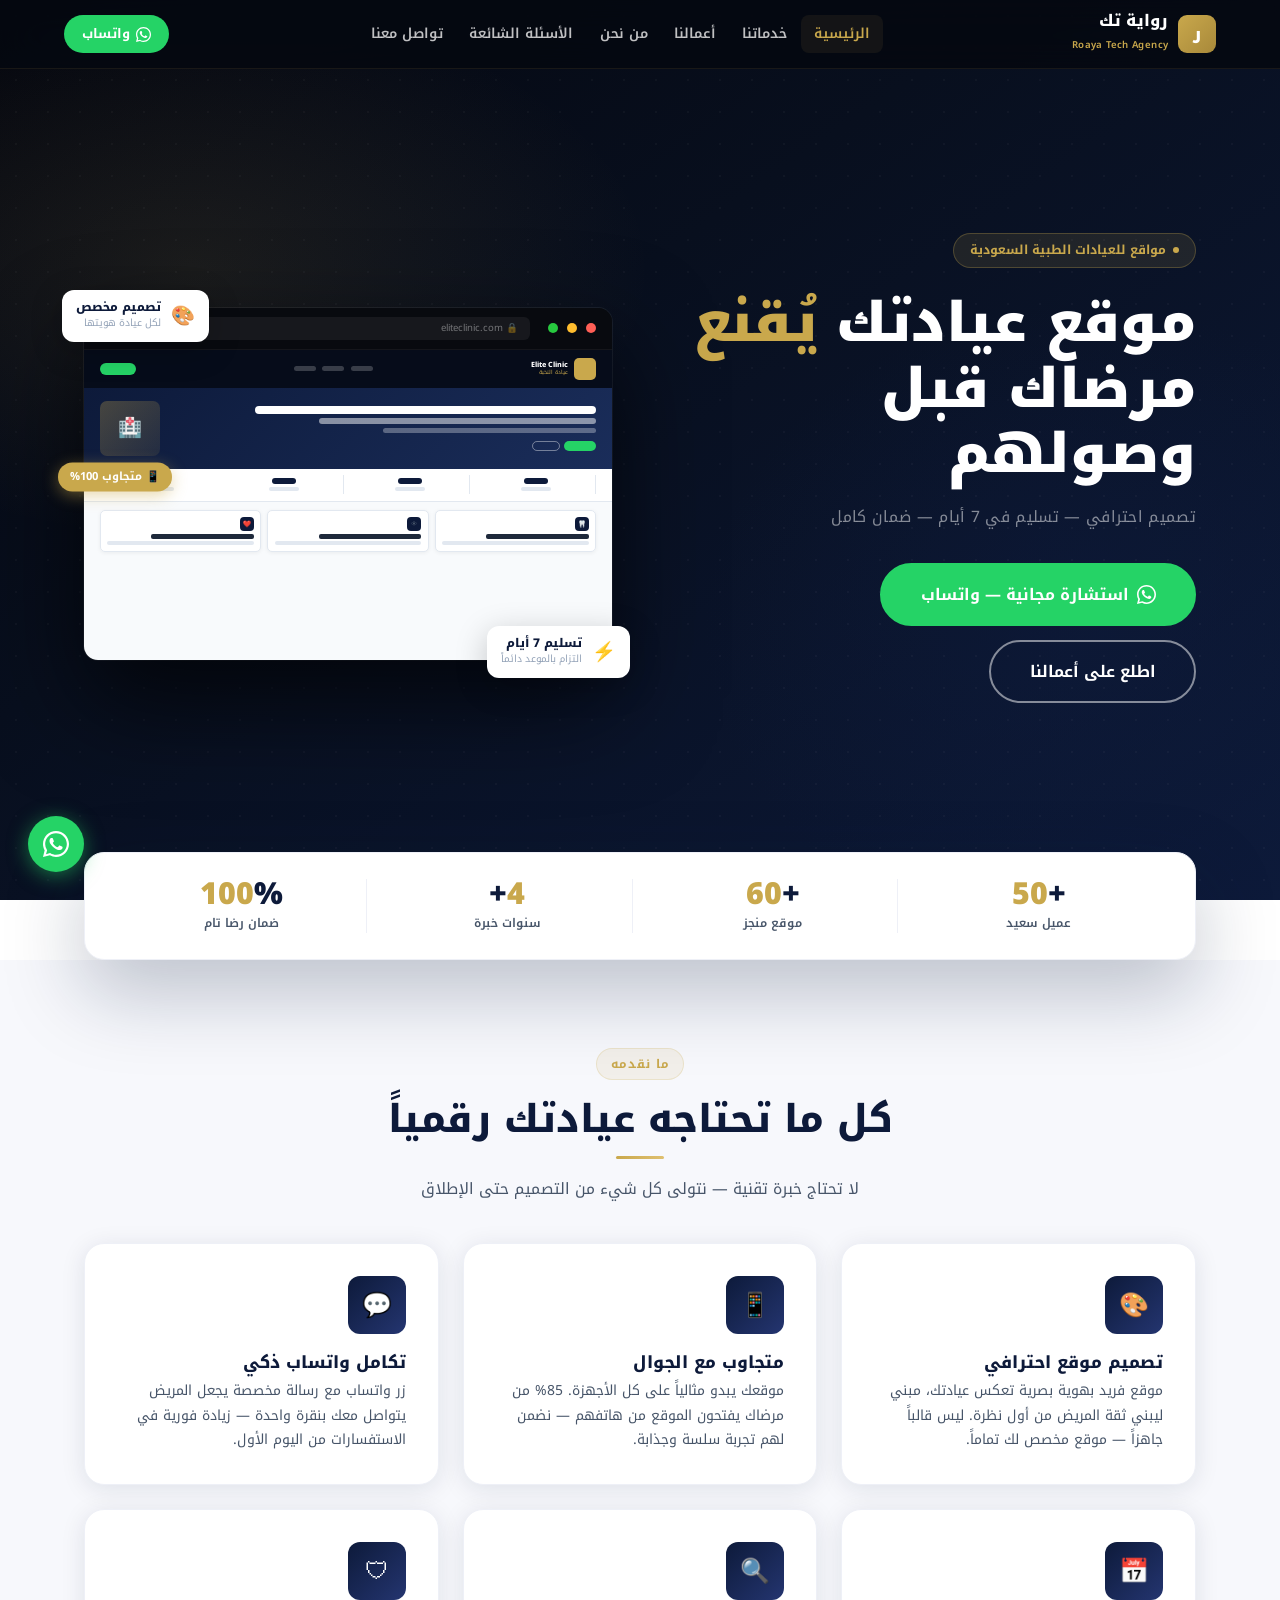
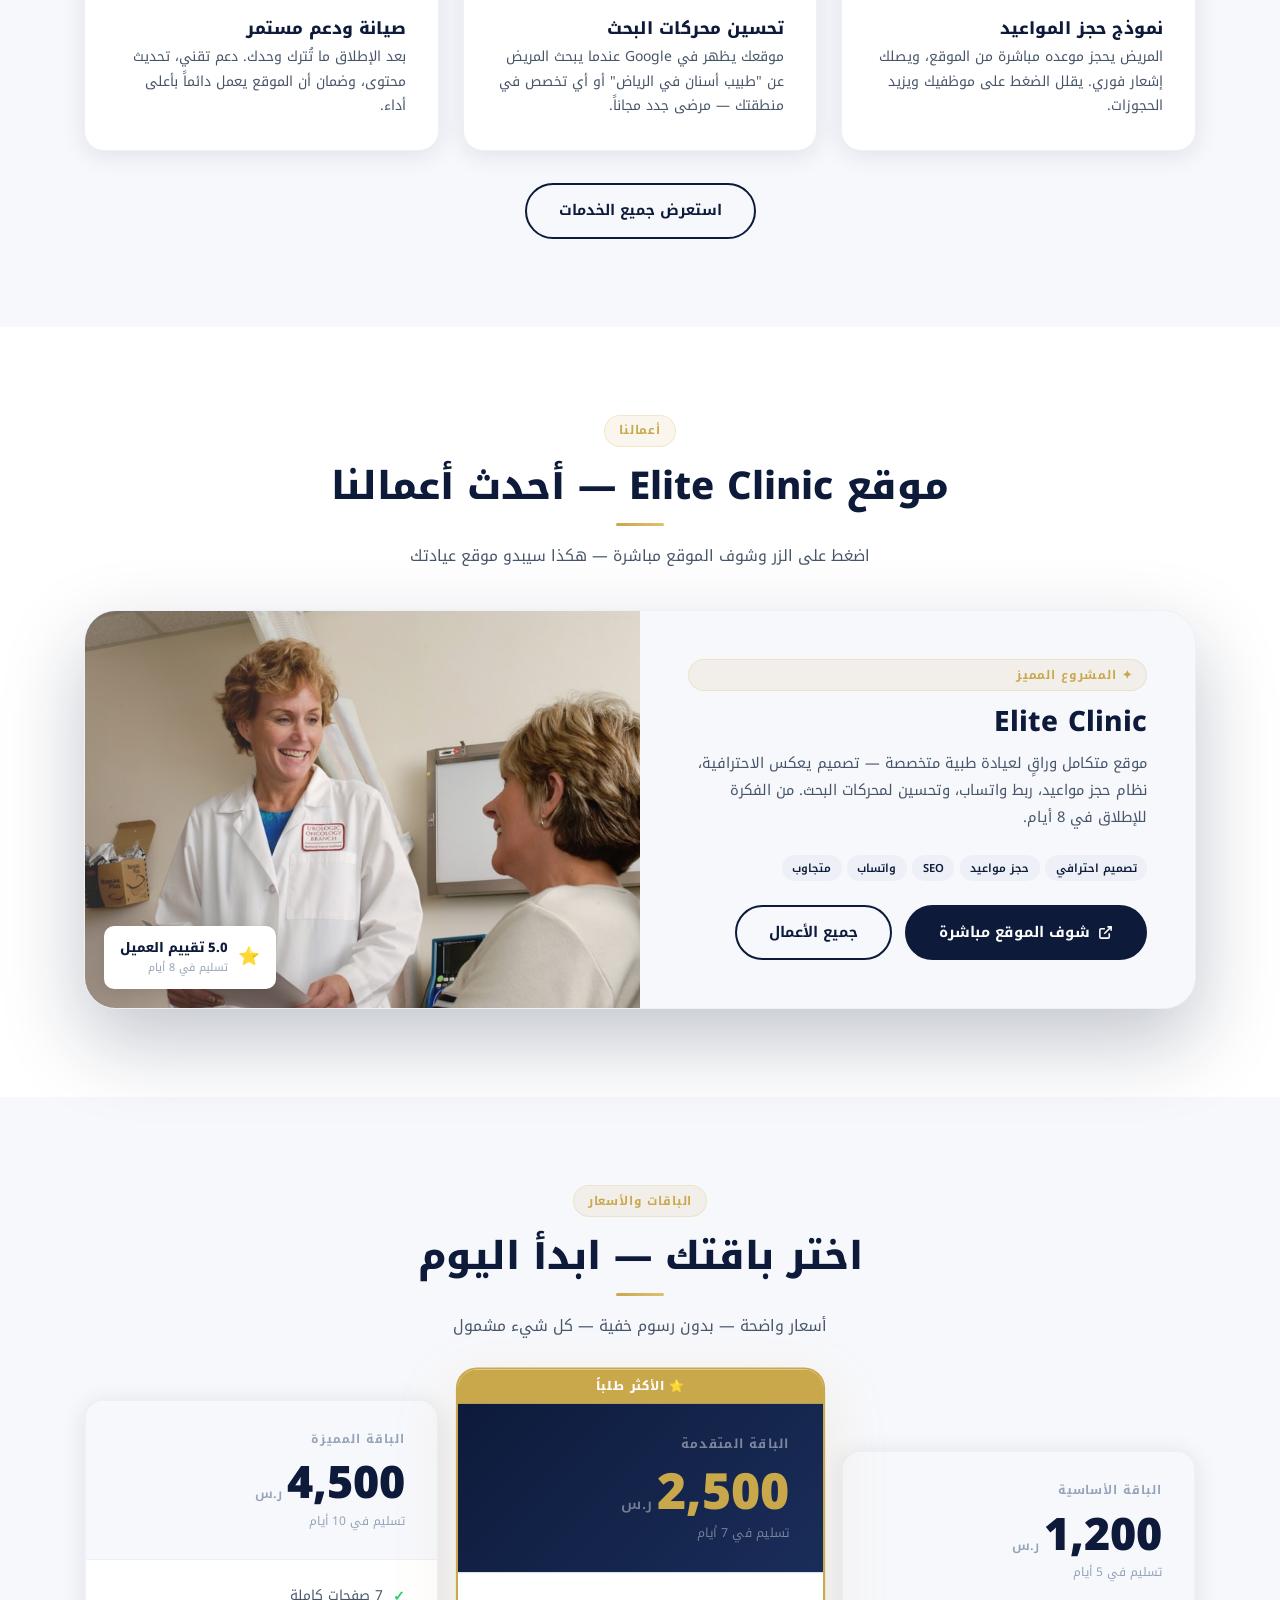
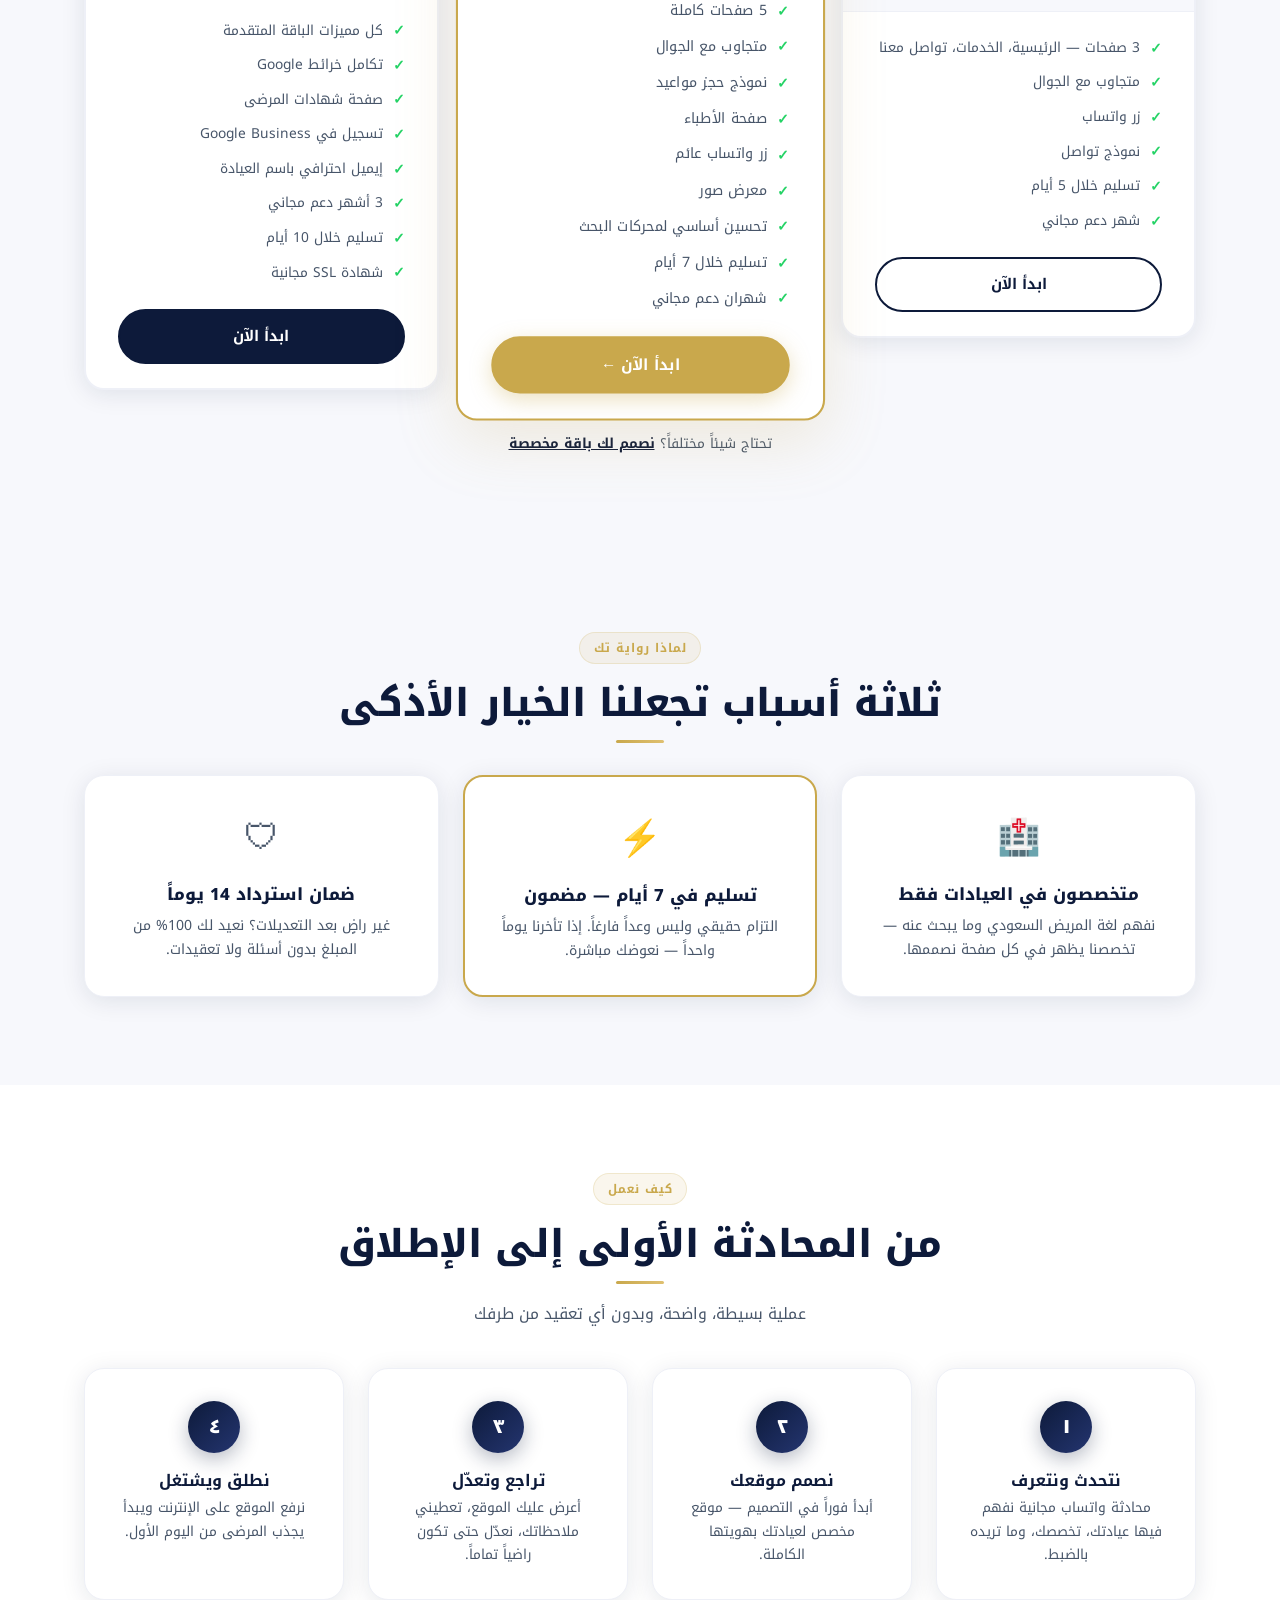
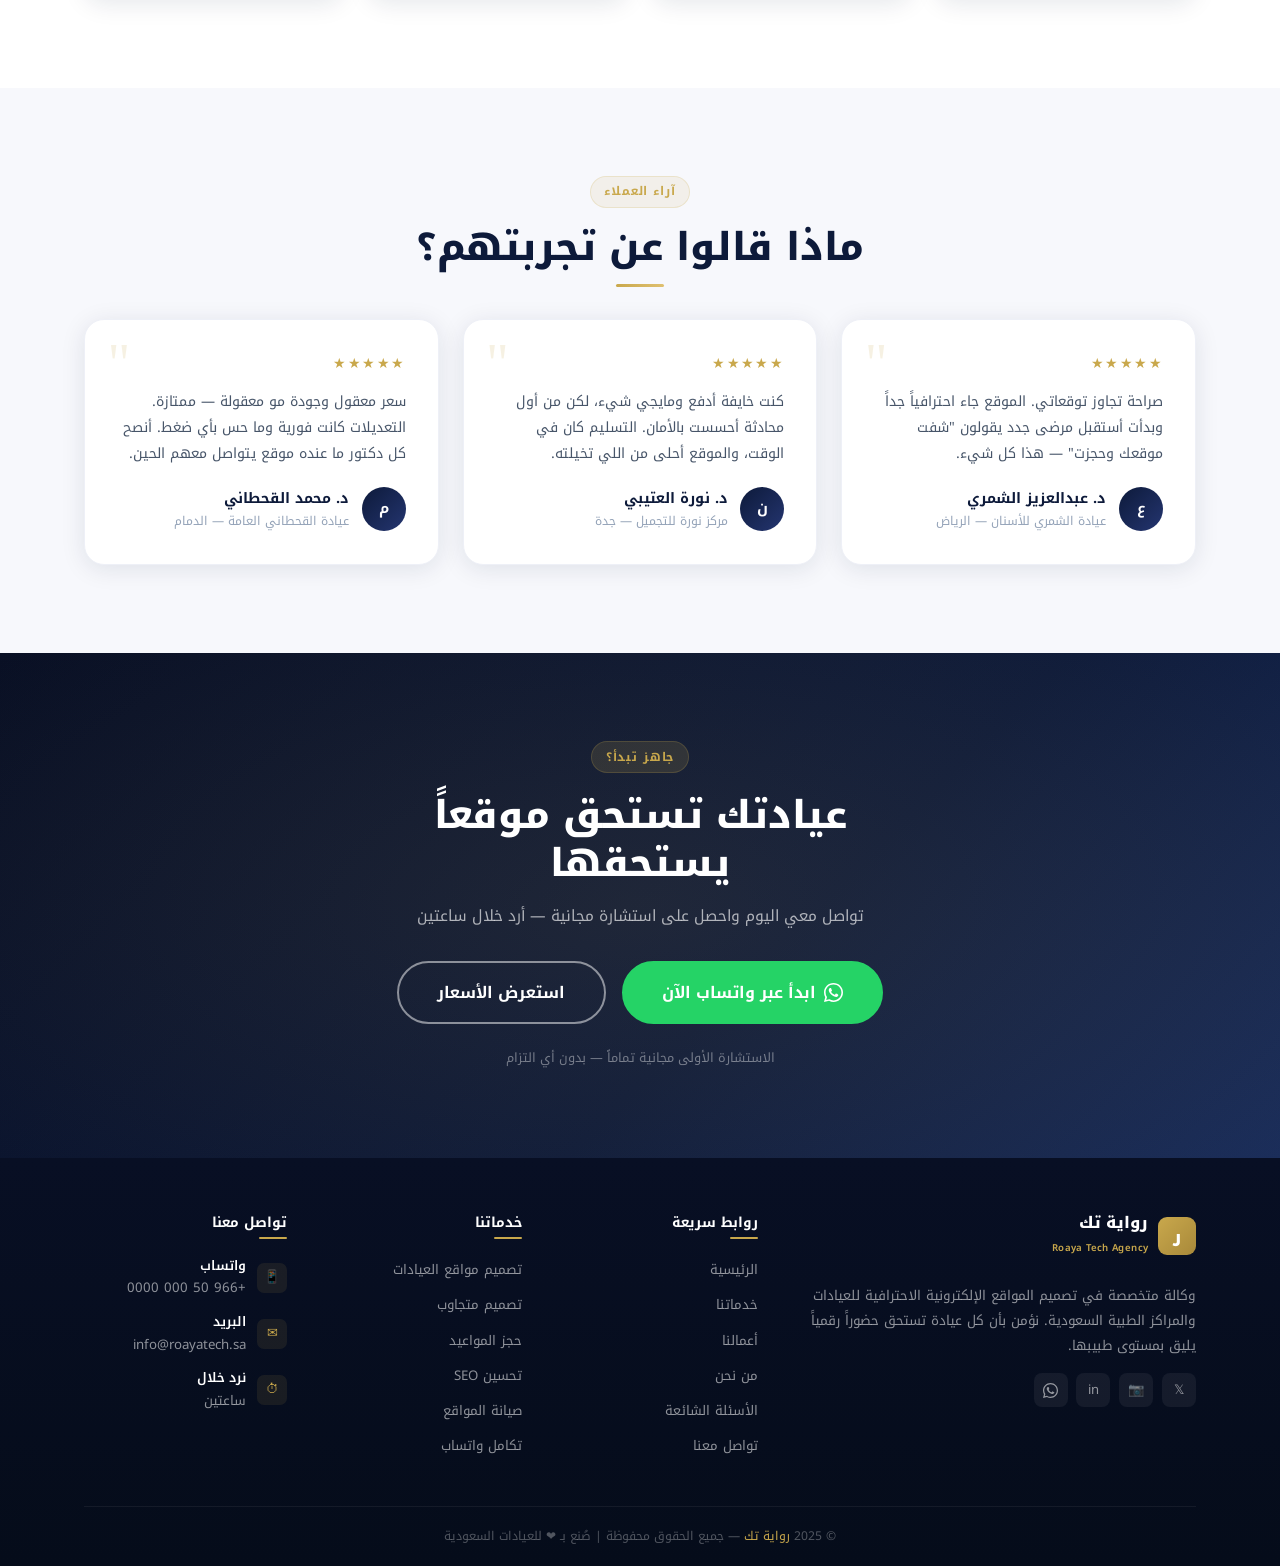
<file: index.html>
<!DOCTYPE html>
<html lang="ar" dir="rtl">
<head>
  <meta charset="UTF-8" />
  <meta name="viewport" content="width=device-width, initial-scale=1.0" />
  <title>رواية تك | مواقع احترافية للعيادات السعودية</title>
  <meta name="description" content="رواية تك — نبني مواقع احترافية للعيادات الطبية السعودية. موقع يجذب المرضى ويبني ثقتهم قبل أن يصلوا عيادتك." />
    <link rel="preconnect" href="https://fonts.googleapis.com">
  <link rel="preconnect" href="https://fonts.gstatic.com" crossorigin>
  <link rel="preconnect" href="https://images.unsplash.com">
  <link rel="preload" href="https://fonts.googleapis.com/css2?family=Noto+Kufi+Arabic:wght@400;700;800;900&display=swap" as="style" onload="this.onload=null;this.rel='stylesheet'">
  <noscript><link rel="stylesheet" href="https://fonts.googleapis.com/css2?family=Noto+Kufi+Arabic:wght@400;700;800;900&display=swap"></noscript>
  <link rel="stylesheet" href="style.css" />
  <style>
  /* ── Hero ─────────────────────────────────────────────────── */
  .hero {
    min-height: 100vh;
    background: linear-gradient(145deg, #04060e 0%, #080f1e 40%, #0d1a3a 100%);
    display: flex; align-items: center;
    padding-top: 68px; position: relative; overflow: hidden;
  }
  .hero::before {
    content: '';
    position: absolute; inset: 0;
    background-image:
      radial-gradient(ellipse 60% 50% at 15% 30%, rgba(201,168,76,.11) 0%, transparent 60%),
      radial-gradient(ellipse 50% 60% at 85% 70%, rgba(13,26,58,.6) 0%, transparent 60%);
  }
  /* Dot grid pattern */
  .hero::after {
    content: '';
    position: absolute; inset: 0;
    background-image: radial-gradient(rgba(255,255,255,.03) 1px, transparent 1px);
    background-size: 32px 32px;
    pointer-events: none;
  }

  .hero-inner {
    display: grid;
    grid-template-columns: 1fr 1fr;
    gap: 3.5rem;
    align-items: center;
    position: relative; z-index: 2;
    padding: 4rem 0;
  }

  /* ── Hero Text ── */
  .hero-eyebrow {
    display: inline-flex; align-items: center; gap: .45rem;
    background: rgba(201,168,76,.12);
    border: 1px solid rgba(201,168,76,.28);
    color: var(--gold); padding: .38rem 1rem;
    border-radius: 50px; font-size: .78rem; font-weight: 700;
    margin-bottom: 1.4rem;
  }
  .hero-dot { width: 6px; height: 6px; border-radius: 50%; background: var(--gold); animation: blink 1.4s infinite; }
  @keyframes blink { 0%,100%{opacity:1} 50%{opacity:.25} }

  .hero-h1 {
    font-size: clamp(2rem, 4.5vw, 3.4rem);
    font-weight: 900; color: var(--white); line-height: 1.2;
    margin-bottom: 1.1rem;
  }
  .hero-h1 em { font-style: normal; color: var(--gold); }

  .hero-p {
    font-size: clamp(.88rem, 1.4vw, .98rem);
    color: rgba(255,255,255,.5); line-height: 1.7;
    max-width: 420px; margin-bottom: 2rem;
    letter-spacing: .02em;
  }

  .hero-btns { display: flex; flex-wrap: wrap; gap: .9rem; margin-bottom: 2rem; }

  .hero-pills {
    display: flex; flex-wrap: wrap; gap: .55rem;
  }
  .hero-pill {
    display: flex; align-items: center; gap: .35rem;
    font-size: .78rem; color: rgba(255,255,255,.6); font-weight: 600;
  }
  .hero-pill span { color: var(--gold); font-size: .85rem; }

  /* ── Hero Visual ── */
  .hero-visual { position: relative; }

  .browser-frame {
    background: #0e1117;
    border-radius: 14px;
    overflow: hidden;
    box-shadow: 0 40px 100px rgba(0,0,0,.7), 0 0 0 1px rgba(255,255,255,.07);
    position: relative;
  }

  .browser-bar {
    background: #080a0f;
    padding: .55rem 1rem;
    display: flex; align-items: center; gap: .55rem;
    border-bottom: 1px solid rgba(255,255,255,.05);
  }
  .b-dot { width: 10px; height: 10px; border-radius: 50%; }
  .browser-url {
    flex: 1; background: rgba(255,255,255,.06); border-radius: 6px;
    padding: .22rem .75rem; font-size: .6rem; color: rgba(255,255,255,.4);
    margin-right: .6rem; display: flex; align-items: center; gap: .3rem;
  }

  /* Mini website inside browser */
  .mini-site { background: #f8fafc; min-height: 310px; overflow: hidden; }
  .mini-nav {
    background: #060c1a; padding: .5rem 1rem;
    display: flex; align-items: center; justify-content: space-between;
  }
  .mini-logo { display: flex; align-items: center; gap: .4rem; }
  .mini-logo-box { width: 22px; height: 22px; border-radius: 5px; background: var(--gold); }
  .mini-logo-txt { display: flex; flex-direction: column; }
  .mini-logo-txt span:first-child { font-size: .45rem; font-weight: 800; color: white; line-height: 1; }
  .mini-logo-txt span:last-child  { font-size: .35rem; color: var(--gold); }
  .mini-nav-links { display: flex; gap: .4rem; }
  .mini-nav-link  { width: 22px; height: 5px; background: rgba(255,255,255,.2); border-radius: 3px; }
  .mini-wa-btn    { width: 36px; height: 12px; background: #25D366; border-radius: 6px; }

  .mini-hero-section {
    background: linear-gradient(135deg, #0d1a3a, #1a2d5a);
    padding: .8rem 1rem; display: flex; align-items: center; gap: .6rem;
  }
  .mini-hero-text { flex: 1; }
  .mini-h1 { height: 8px; background: white; border-radius: 4px; margin-bottom: 4px; width: 80%; }
  .mini-h2 { height: 6px; background: rgba(255,255,255,.5); border-radius: 3px; margin-bottom: 4px; width: 65%; }
  .mini-h3 { height: 5px; background: rgba(255,255,255,.3); border-radius: 3px; width: 50%; margin-bottom: 8px; }
  .mini-btns { display: flex; gap: 4px; }
  .mini-btn-g { width: 32px; height: 10px; background: #25D366; border-radius: 5px; }
  .mini-btn-o { width: 28px; height: 10px; border: 1px solid rgba(255,255,255,.4); border-radius: 5px; }
  .mini-hero-img {
    width: 60px; height: 55px; border-radius: 7px;
    background: linear-gradient(135deg, rgba(201,168,76,.3), rgba(201,168,76,.1));
    display: flex; align-items: center; justify-content: center; font-size: 1.2rem;
  }

  .mini-trust {
    display: flex; background: white; border-bottom: 1px solid #e2e8f0;
    padding: .4rem 1rem; gap: .5rem;
  }
  .mini-trust-item {
    flex: 1; text-align: center; border-right: 1px solid #e2e8f0; padding: .2rem;
  }
  .mini-trust-item:last-child { border-right: none; }
  .mini-trust-num   { height: 6px; background: #0d1a3a; border-radius: 3px; margin: 0 auto 3px; width: 24px; }
  .mini-trust-label { height: 4px; background: #e2e8f0; border-radius: 2px; margin: 0 auto; width: 30px; }

  .mini-services {
    display: flex; gap: .4rem; padding: .5rem 1rem; background: #f8fafc;
  }
  .mini-service-card {
    flex: 1; background: white; border-radius: 5px; padding: .4rem;
    border: 1px solid #e2e8f0; box-shadow: 0 1px 4px rgba(0,0,0,.06);
  }
  .mini-s-icon { width: 14px; height: 14px; border-radius: 4px; background: #0d1a3a; margin-bottom: 3px; display: flex; align-items: center; justify-content: center; font-size: .4rem; }
  .mini-s-t1   { height: 5px; background: #1e293b; border-radius: 2px; margin-bottom: 2px; width: 70%; }
  .mini-s-t2   { height: 4px; background: #e2e8f0; border-radius: 2px; }

  /* Floating badges */
  .hero-badge {
    position: absolute; background: white; border-radius: 12px;
    padding: .6rem .9rem; display: flex; align-items: center; gap: .6rem;
    box-shadow: 0 8px 32px rgba(0,0,0,.22); animation: float 3s ease-in-out infinite;
  }
  .hero-badge.b1 { top: -18px; left: -22px; animation-delay: 0s; }
  .hero-badge.b2 { bottom: -18px; right: -18px; animation-delay: 1.4s; }
  .hb-icon { font-size: 1.2rem; }
  .hb-title { font-size: .75rem; font-weight: 800; color: #0d1a3a; line-height: 1.2; }
  .hb-sub   { font-size: .62rem; color: var(--gray-mid); }

  .hero-pill-mini {
    position: absolute; top: 48%; left: -26px; transform: translateY(-50%);
    background: var(--gold); color: white; font-size: .7rem; font-weight: 700;
    padding: .32rem .75rem; border-radius: 50px; white-space: nowrap;
    box-shadow: 0 4px 16px rgba(201,168,76,.45); animation: float 2.8s ease-in-out infinite;
    animation-delay: .7s;
  }

  @keyframes float { 0%,100%{transform:translateY(0)} 50%{transform:translateY(-7px)} }

  /* ── "Who is this for" ── */
  .for-section-grid {
    display: grid; grid-template-columns: 1fr 1fr; gap: 4rem; align-items: center;
  }
  .for-img {
    border-radius: var(--radius-xl); overflow: hidden;
    box-shadow: var(--shadow-xl); position: relative;
  }
  .for-img img { width: 100%; height: 420px; object-fit: cover; }
  .for-img-badge {
    position: absolute; bottom: 1.5rem; right: 1.5rem;
    background: white; border-radius: var(--radius); padding: .9rem 1.2rem;
    box-shadow: var(--shadow-lg); display: flex; align-items: center; gap: .7rem;
  }

  /* ── Proof bar ── */
  .proof-bar {
    background: linear-gradient(135deg, #080f24, #0d1a3a);
    padding: 2.5rem 0;
  }
  .proof-inner {
    display: flex; align-items: center; justify-content: space-between; gap: 2rem; flex-wrap: wrap;
  }
  .proof-text { color: rgba(255,255,255,.75); font-size: .9rem; font-weight: 600; }
  .proof-text strong { color: var(--gold); }
  .proof-divider { width: 1px; height: 36px; background: rgba(255,255,255,.1); }

  /* Trust section below hero */
  .trust-section { margin-top: -3rem; position: relative; z-index: 10; padding: 0 1.5rem; }

  @media (max-width: 900px) {
    .hero-inner { grid-template-columns: 1fr; text-align: center; gap: 2rem; padding: 2.5rem 0; }
    .hero-btns, .hero-pills { justify-content: center; }
    .hero-visual { display: block; }
    .hero-badge.b1 { top: -8px; left: -8px; padding: .45rem .7rem; }
    .hero-badge.b2 { bottom: 8px; right: -8px; padding: .45rem .7rem; }
    .hero-pill-mini { display: none; }
    .hb-title { font-size: .68rem; }
    .hb-sub   { font-size: .58rem; }
    .for-section-grid { grid-template-columns: 1fr; }
    .for-img { display: block; }
    .for-img img { height: 260px !important; }
    .proof-divider { display: none; }
    .proof-inner { justify-content: center; text-align: center; gap: 1rem; }
  }
  @media (max-width: 600px) {
    .hero-h1 { font-size: 1.75rem; }
    .hero-inner { padding: 2rem 0; }
    .mini-site { min-height: 260px; }
    .hero-badge { display: none; }
  }
  </style>
</head>
<body>

<!-- ═══ NAVBAR ═══════════════════════════════════════════════ -->
<nav class="navbar" id="navbar">
  <div class="nav-inner">
    <a href="index.html" class="nav-logo">
      <div class="nav-logo-icon">ر</div>
      <div class="nav-logo-text">
        <span class="brand">رواية تك</span>
        <span class="tag">Roaya Tech Agency</span>
      </div>
    </a>
    <div class="nav-links">
      <a href="index.html" class="active">الرئيسية</a>
      <a href="services.html">خدماتنا</a>
      <a href="portfolio.html">أعمالنا</a>
      <a href="about.html">من نحن</a>
      <a href="faq.html">الأسئلة الشائعة</a>
      <a href="contact.html">تواصل معنا</a>
    </div>
    <div class="nav-cta">
      <a href="https://wa.me/212693579039" target="_blank" class="nav-wa">
        <svg width="15" height="15" viewBox="0 0 24 24" fill="currentColor"><path d="M17.472 14.382c-.297-.149-1.758-.867-2.03-.967-.273-.099-.471-.148-.67.15-.197.297-.767.966-.94 1.164-.173.199-.347.223-.644.075-.297-.15-1.255-.463-2.39-1.475-.883-.788-1.48-1.761-1.653-2.059-.173-.297-.018-.458.13-.606.134-.133.298-.347.446-.52.149-.174.198-.298.298-.497.099-.198.05-.371-.025-.52-.075-.149-.669-1.612-.916-2.207-.242-.579-.487-.5-.669-.51-.173-.008-.371-.01-.57-.01-.198 0-.52.074-.792.372-.272.297-1.04 1.016-1.04 2.479 0 1.462 1.065 2.875 1.213 3.074.149.198 2.096 3.2 5.077 4.487.709.306 1.262.489 1.694.625.712.227 1.36.195 1.871.118.571-.085 1.758-.719 2.006-1.413.248-.694.248-1.289.173-1.413-.074-.124-.272-.198-.57-.347z"/><path d="M12 0C5.373 0 0 5.373 0 12c0 2.124.556 4.118 1.528 5.845L0 24l6.335-1.652A11.953 11.953 0 0012 24c6.627 0 12-5.373 12-12S18.627 0 12 0zm0 22c-1.854 0-3.584-.504-5.073-1.385l-.363-.215-3.761.981.999-3.667-.236-.376A9.956 9.956 0 012 12C2 6.486 6.486 2 12 2s10 4.486 10 10-4.486 10-10 10z"/></svg>
        واتساب
      </a>
    </div>
    <div class="hamburger" onclick="toggleMenu()"><span></span><span></span><span></span></div>
  </div>
</nav>
<div class="mobile-menu" id="mobileMenu">
  <a href="index.html">الرئيسية</a>
  <a href="services.html">خدماتنا</a>
  <a href="portfolio.html">أعمالنا</a>
  <a href="about.html">من نحن</a>
  <a href="faq.html">الأسئلة الشائعة</a>
  <a href="contact.html">تواصل معنا</a>
  <a href="https://wa.me/212693579039" target="_blank" class="nav-wa" style="margin-top:.7rem;justify-content:center;display:flex;">تواصل عبر واتساب</a>
</div>

<!-- ═══ HERO ═══════════════════════════════════════════════════ -->
<section class="hero">
  <div class="container">
    <div class="hero-inner">

      <!-- Text -->
      <div data-aos="fade-right">
        <div class="hero-eyebrow">
          <span class="hero-dot"></span>
          مواقع للعيادات الطبية السعودية
        </div>
        <h1 class="hero-h1">
          موقع عيادتك <em>يُقنع</em><br>
          مرضاك قبل وصولهم
        </h1>
        <p class="hero-p">تصميم احترافي — تسليم في 7 أيام — ضمان كامل</p>
        <div class="hero-btns">
          <a href="https://wa.me/212693579039?text=السلام عليكم، أريد موقعاً لعيادتي" target="_blank" class="btn btn-wa btn-lg">
            <svg width="19" height="19" viewBox="0 0 24 24" fill="currentColor"><path d="M17.472 14.382c-.297-.149-1.758-.867-2.03-.967-.273-.099-.471-.148-.67.15-.197.297-.767.966-.94 1.164-.173.199-.347.223-.644.075-.297-.15-1.255-.463-2.39-1.475-.883-.788-1.48-1.761-1.653-2.059-.173-.297-.018-.458.13-.606.134-.133.298-.347.446-.52.149-.174.198-.298.298-.497.099-.198.05-.371-.025-.52-.075-.149-.669-1.612-.916-2.207-.242-.579-.487-.5-.669-.51-.173-.008-.371-.01-.57-.01-.198 0-.52.074-.792.372-.272.297-1.04 1.016-1.04 2.479 0 1.462 1.065 2.875 1.213 3.074.149.198 2.096 3.2 5.077 4.487.709.306 1.262.489 1.694.625.712.227 1.36.195 1.871.118.571-.085 1.758-.719 2.006-1.413.248-.694.248-1.289.173-1.413-.074-.124-.272-.198-.57-.347z"/><path d="M12 0C5.373 0 0 5.373 0 12c0 2.124.556 4.118 1.528 5.845L0 24l6.335-1.652A11.953 11.953 0 0012 24c6.627 0 12-5.373 12-12S18.627 0 12 0zm0 22c-1.854 0-3.584-.504-5.073-1.385l-.363-.215-3.761.981.999-3.667-.236-.376A9.956 9.956 0 012 12C2 6.486 6.486 2 12 2s10 4.486 10 10-4.486 10-10 10z"/></svg>
            استشارة مجانية — واتساب
          </a>
          <a href="portfolio.html" class="btn btn-outline-white btn-lg">اطلع على أعمالنا</a>
        </div>
      </div>

      <!-- Visual -->
      <div class="hero-visual" data-aos="fade-left">
        <div class="browser-frame">
          <div class="browser-bar">
            <div class="b-dot" style="background:#ff5f56"></div>
            <div class="b-dot" style="background:#ffbd2e"></div>
            <div class="b-dot" style="background:#27c93f"></div>
            <div class="browser-url">🔒 eliteclinic.com</div>
          </div>
          <div class="mini-site">
            <!-- Mini Nav -->
            <div class="mini-nav">
              <div class="mini-logo">
                <div class="mini-logo-box"></div>
                <div class="mini-logo-txt">
                  <span>Elite Clinic</span>
                  <span>عيادة النخبة</span>
                </div>
              </div>
              <div class="mini-nav-links">
                <div class="mini-nav-link"></div>
                <div class="mini-nav-link"></div>
                <div class="mini-nav-link"></div>
              </div>
              <div class="mini-wa-btn"></div>
            </div>
            <!-- Mini Hero -->
            <div class="mini-hero-section">
              <div class="mini-hero-text">
                <div class="mini-h1"></div>
                <div class="mini-h2"></div>
                <div class="mini-h3"></div>
                <div class="mini-btns">
                  <div class="mini-btn-g"></div>
                  <div class="mini-btn-o"></div>
                </div>
              </div>
              <div class="mini-hero-img">🏥</div>
            </div>
            <!-- Mini Trust -->
            <div class="mini-trust">
              <div class="mini-trust-item"><div class="mini-trust-num"></div><div class="mini-trust-label"></div></div>
              <div class="mini-trust-item"><div class="mini-trust-num"></div><div class="mini-trust-label"></div></div>
              <div class="mini-trust-item"><div class="mini-trust-num"></div><div class="mini-trust-label"></div></div>
              <div class="mini-trust-item"><div class="mini-trust-num"></div><div class="mini-trust-label"></div></div>
            </div>
            <!-- Mini Services -->
            <div class="mini-services">
              <div class="mini-service-card">
                <div class="mini-s-icon">🦷</div>
                <div class="mini-s-t1"></div><div class="mini-s-t2"></div>
              </div>
              <div class="mini-service-card">
                <div class="mini-s-icon">👁</div>
                <div class="mini-s-t1"></div><div class="mini-s-t2"></div>
              </div>
              <div class="mini-service-card">
                <div class="mini-s-icon">❤️</div>
                <div class="mini-s-t1"></div><div class="mini-s-t2"></div>
              </div>
            </div>
          </div>
        </div>

        <!-- Floating badges -->
        <div class="hero-badge b1">
          <span class="hb-icon">🎨</span>
          <div>
            <div class="hb-title">تصميم مخصص</div>
            <div class="hb-sub">لكل عيادة هويتها</div>
          </div>
        </div>
        <div class="hero-badge b2">
          <span class="hb-icon">⚡</span>
          <div>
            <div class="hb-title">تسليم 7 أيام</div>
            <div class="hb-sub">التزام بالموعد دائماً</div>
          </div>
        </div>
        <div class="hero-pill-mini">📱 متجاوب 100%</div>
      </div>

    </div>
  </div>
</section>

<!-- ═══ TRUST BAR ══════════════════════════════════════════════ -->
<div class="trust-section">
  <div class="container">
    <div class="trust-bar" data-aos="fade-up">
      <div class="trust-item">
        <div class="trust-num">+<span>50</span></div>
        <div class="trust-label">عميل سعيد</div>
      </div>
      <div class="trust-item">
        <div class="trust-num">+<span>60</span></div>
        <div class="trust-label">موقع منجز</div>
      </div>
      <div class="trust-item">
        <div class="trust-num"><span>4</span>+</div>
        <div class="trust-label">سنوات خبرة</div>
      </div>
      <div class="trust-item">
        <div class="trust-num"><span>100</span>%</div>
        <div class="trust-label">ضمان رضا تام</div>
      </div>
    </div>
  </div>
</div>

<!-- ═══ SERVICES ══════════════════════════════════════════════ -->
<section class="section section-alt">
  <div class="container">
    <div class="text-center" data-aos="fade-up">
      <span class="eyebrow">ما نقدمه</span>
      <h2 class="section-title">كل ما تحتاجه عيادتك رقمياً</h2>
      <span class="gold-line"></span>
      <p class="section-sub mt2">لا تحتاج خبرة تقنية — نتولى كل شيء من التصميم حتى الإطلاق</p>
    </div>
    <div class="g3">
      <div class="service-card" data-aos="fade-up" data-aos-delay="0">
        <div class="service-icon">🎨</div>
        <h3 class="service-title">تصميم موقع احترافي</h3>
        <p class="service-text">موقع فريد بهوية بصرية تعكس عيادتك، مبني ليبني ثقة المريض من أول نظرة. ليس قالباً جاهزاً — موقع مخصص لك تماماً.</p>
      </div>
      <div class="service-card" data-aos="fade-up" data-aos-delay="80">
        <div class="service-icon">📱</div>
        <h3 class="service-title">متجاوب مع الجوال</h3>
        <p class="service-text">موقعك يبدو مثالياً على كل الأجهزة. 85% من مرضاك يفتحون الموقع من هاتفهم — نضمن لهم تجربة سلسة وجذابة.</p>
      </div>
      <div class="service-card" data-aos="fade-up" data-aos-delay="160">
        <div class="service-icon">💬</div>
        <h3 class="service-title">تكامل واتساب ذكي</h3>
        <p class="service-text">زر واتساب مع رسالة مخصصة يجعل المريض يتواصل معك بنقرة واحدة — زيادة فورية في الاستفسارات من اليوم الأول.</p>
      </div>
      <div class="service-card" data-aos="fade-up" data-aos-delay="0">
        <div class="service-icon">📅</div>
        <h3 class="service-title">نموذج حجز المواعيد</h3>
        <p class="service-text">المريض يحجز موعده مباشرة من الموقع، ويصلك إشعار فوري. يقلل الضغط على موظفيك ويزيد الحجوزات.</p>
      </div>
      <div class="service-card" data-aos="fade-up" data-aos-delay="80">
        <div class="service-icon">🔍</div>
        <h3 class="service-title">تحسين محركات البحث</h3>
        <p class="service-text">موقعك يظهر في Google عندما يبحث المريض عن "طبيب أسنان في الرياض" أو أي تخصص في منطقتك — مرضى جدد مجاناً.</p>
      </div>
      <div class="service-card" data-aos="fade-up" data-aos-delay="160">
        <div class="service-icon">🛡</div>
        <h3 class="service-title">صيانة ودعم مستمر</h3>
        <p class="service-text">بعد الإطلاق ما تُترك وحدك. دعم تقني، تحديث محتوى، وضمان أن الموقع يعمل دائماً بأعلى أداء.</p>
      </div>
    </div>
    <div class="text-center mt4">
      <a href="services.html" class="btn btn-outline">استعرض جميع الخدمات</a>
    </div>
  </div>
</section>

<!-- ═══ PORTFOLIO FEATURE ═════════════════════════════════════ -->
<section class="section">
  <div class="container">
    <div class="text-center" data-aos="fade-up">
      <span class="eyebrow">أعمالنا</span>
      <h2 class="section-title">موقع Elite Clinic — أحدث أعمالنا</h2>
      <span class="gold-line"></span>
      <p class="section-sub mt2">اضغط على الزر وشوف الموقع مباشرة — هكذا سيبدو موقع عيادتك</p>
    </div>

    <div style="background:var(--off);border-radius:var(--radius-xl);overflow:hidden;box-shadow:var(--shadow-xl);border:1px solid var(--gray-lt);" data-aos="zoom-in">
      <div style="display:grid;grid-template-columns:1fr 1fr;" class="port-feature-grid">
        <div style="padding:3rem;display:flex;flex-direction:column;justify-content:center;">
          <span class="eyebrow" style="margin-bottom:.8rem;">✦ المشروع المميز</span>
          <h3 style="font-size:1.75rem;color:var(--navy);margin-bottom:.7rem;">Elite Clinic</h3>
          <p style="color:var(--text-body);font-size:.92rem;line-height:1.85;margin-bottom:1.5rem;">
            موقع متكامل وراقٍ لعيادة طبية متخصصة — تصميم يعكس الاحترافية، نظام حجز مواعيد، ربط واتساب، وتحسين لمحركات البحث. من الفكرة للإطلاق في 8 أيام.
          </p>
          <div class="port-tags mb3" style="justify-content:flex-start;">
            <span class="port-tag">تصميم احترافي</span>
            <span class="port-tag">حجز مواعيد</span>
            <span class="port-tag">SEO</span>
            <span class="port-tag">واتساب</span>
            <span class="port-tag">متجاوب</span>
          </div>
          <div style="display:flex;gap:.8rem;flex-wrap:wrap;">
            <a href="https://mehdi-tahir26.github.io/eliteclinic/" target="_blank" class="btn btn-primary">
              <svg width="15" height="15" viewBox="0 0 24 24" fill="none" stroke="currentColor" stroke-width="2.5"><path d="M18 13v6a2 2 0 01-2 2H5a2 2 0 01-2-2V8a2 2 0 012-2h6"/><polyline points="15 3 21 3 21 9"/><line x1="10" y1="14" x2="21" y2="3"/></svg>
              شوف الموقع مباشرة
            </a>
            <a href="portfolio.html" class="btn btn-outline">جميع الأعمال</a>
          </div>
        </div>
        <div style="position:relative;overflow:hidden;min-height:380px;">
          <img src="images/clinic-modern.jpg" alt="موقع Elite Clinic" style="width:100%;height:100%;object-fit:cover;object-position:top;display:block;" loading="lazy" />
          <div style="position:absolute;inset:0;background:linear-gradient(to right,rgba(247,248,252,.15),transparent);"></div>
          <div style="position:absolute;bottom:1.2rem;left:1.2rem;background:white;padding:.7rem 1rem;border-radius:10px;box-shadow:0 4px 20px rgba(0,0,0,.15);display:flex;align-items:center;gap:.6rem;">
            <span style="font-size:1.1rem;">⭐</span>
            <div>
              <div style="font-weight:800;color:var(--navy);font-size:.82rem;">5.0 تقييم العميل</div>
              <div style="font-size:.68rem;color:var(--gray-mid);">تسليم في 8 أيام</div>
            </div>
          </div>
        </div>
      </div>
    </div>

    <style>
    @media(max-width:768px){
      .port-feature-grid{grid-template-columns:1fr !important;}
      .port-feature-grid>div:last-child{min-height:220px !important;}
    }
    </style>
  </div>
</section>

<!-- ═══ PRICING ═══════════════════════════════════════════════ -->
<section class="section section-alt">
  <div class="container">
    <div class="text-center" data-aos="fade-up">
      <span class="eyebrow">الباقات والأسعار</span>
      <h2 class="section-title">اختر باقتك — ابدأ اليوم</h2>
      <span class="gold-line"></span>
      <p class="section-sub mt2">أسعار واضحة — بدون رسوم خفية — كل شيء مشمول</p>
    </div>

    <div class="pricing-grid" style="display:grid;grid-template-columns:repeat(3,1fr);gap:1.5rem;align-items:center;" data-aos="fade-up">

      <!-- Basic -->
      <div style="background:var(--white);border-radius:20px;border:2px solid var(--gray-lt);overflow:hidden;transition:.3s;box-shadow:var(--shadow);" onmouseover="this.style.boxShadow='var(--shadow-lg)';this.style.transform='translateY(-4px)'" onmouseout="this.style.boxShadow='var(--shadow)';this.style.transform='translateY(0)'">
        <div style="padding:1.75rem 2rem;border-bottom:1px solid var(--gray-lt);background:var(--off);">
          <div style="font-size:.75rem;font-weight:700;color:var(--gray-mid);letter-spacing:.08em;text-transform:uppercase;margin-bottom:.8rem;">الباقة الأساسية</div>
          <div style="display:flex;align-items:baseline;gap:.3rem;margin-bottom:.25rem;">
            <span style="font-size:2.8rem;font-weight:900;color:var(--navy);line-height:1;">1,200</span>
            <span style="font-size:.82rem;color:var(--gray-mid);font-weight:600;">ر.س</span>
          </div>
          <div style="font-size:.75rem;color:var(--gray-mid);">تسليم في 5 أيام</div>
        </div>
        <div style="padding:1.5rem 2rem;">
          <div style="display:flex;flex-direction:column;gap:.65rem;margin-bottom:1.5rem;">
            <div style="display:flex;gap:.6rem;font-size:.86rem;color:var(--text-body);align-items:flex-start;"><span style="color:var(--green);flex-shrink:0;font-weight:700;margin-top:.05rem;">✓</span>3 صفحات — الرئيسية، الخدمات، تواصل معنا</div>
            <div style="display:flex;gap:.6rem;font-size:.86rem;color:var(--text-body);align-items:flex-start;"><span style="color:var(--green);flex-shrink:0;font-weight:700;margin-top:.05rem;">✓</span>متجاوب مع الجوال</div>
            <div style="display:flex;gap:.6rem;font-size:.86rem;color:var(--text-body);align-items:flex-start;"><span style="color:var(--green);flex-shrink:0;font-weight:700;margin-top:.05rem;">✓</span>زر واتساب</div>
            <div style="display:flex;gap:.6rem;font-size:.86rem;color:var(--text-body);align-items:flex-start;"><span style="color:var(--green);flex-shrink:0;font-weight:700;margin-top:.05rem;">✓</span>نموذج تواصل</div>
            <div style="display:flex;gap:.6rem;font-size:.86rem;color:var(--text-body);align-items:flex-start;"><span style="color:var(--green);flex-shrink:0;font-weight:700;margin-top:.05rem;">✓</span>تسليم خلال 5 أيام</div>
            <div style="display:flex;gap:.6rem;font-size:.86rem;color:var(--text-body);align-items:flex-start;"><span style="color:var(--green);flex-shrink:0;font-weight:700;margin-top:.05rem;">✓</span>شهر دعم مجاني</div>
          </div>
          <a href="https://wa.me/212693579039?text=أريد الباقة الأساسية — 1200 ريال" target="_blank" class="btn btn-outline w100" style="justify-content:center;">ابدأ الآن</a>
        </div>
      </div>

      <!-- Featured -->
      <div style="background:var(--white);border-radius:20px;border:2px solid var(--gold);overflow:hidden;box-shadow:0 20px 60px rgba(201,168,76,.18);transform:scale(1.04);position:relative;">
        <div style="background:var(--gold);text-align:center;font-size:.72rem;font-weight:800;color:white;padding:.42rem;letter-spacing:.05em;">⭐ الأكثر طلباً</div>
        <div style="padding:1.75rem 2rem;border-bottom:1px solid var(--gray-lt);background:linear-gradient(135deg,var(--navy),#1a2d5a);">
          <div style="font-size:.75rem;font-weight:700;color:rgba(255,255,255,.45);letter-spacing:.08em;text-transform:uppercase;margin-bottom:.8rem;">الباقة المتقدمة</div>
          <div style="display:flex;align-items:baseline;gap:.3rem;margin-bottom:.25rem;">
            <span style="font-size:3rem;font-weight:900;color:var(--gold);line-height:1;">2,500</span>
            <span style="font-size:.9rem;color:rgba(255,255,255,.4);font-weight:600;">ر.س</span>
          </div>
          <div style="font-size:.75rem;color:rgba(255,255,255,.4);">تسليم في 7 أيام</div>
        </div>
        <div style="padding:1.5rem 2rem;">
          <div style="display:flex;flex-direction:column;gap:.65rem;margin-bottom:1.5rem;">
            <div style="display:flex;gap:.6rem;font-size:.86rem;color:var(--text-body);align-items:flex-start;"><span style="color:var(--green);flex-shrink:0;font-weight:700;margin-top:.05rem;">✓</span>5 صفحات كاملة</div>
            <div style="display:flex;gap:.6rem;font-size:.86rem;color:var(--text-body);align-items:flex-start;"><span style="color:var(--green);flex-shrink:0;font-weight:700;margin-top:.05rem;">✓</span>متجاوب مع الجوال</div>
            <div style="display:flex;gap:.6rem;font-size:.86rem;color:var(--text-body);align-items:flex-start;"><span style="color:var(--green);flex-shrink:0;font-weight:700;margin-top:.05rem;">✓</span>نموذج حجز مواعيد</div>
            <div style="display:flex;gap:.6rem;font-size:.86rem;color:var(--text-body);align-items:flex-start;"><span style="color:var(--green);flex-shrink:0;font-weight:700;margin-top:.05rem;">✓</span>صفحة الأطباء</div>
            <div style="display:flex;gap:.6rem;font-size:.86rem;color:var(--text-body);align-items:flex-start;"><span style="color:var(--green);flex-shrink:0;font-weight:700;margin-top:.05rem;">✓</span>زر واتساب عائم</div>
            <div style="display:flex;gap:.6rem;font-size:.86rem;color:var(--text-body);align-items:flex-start;"><span style="color:var(--green);flex-shrink:0;font-weight:700;margin-top:.05rem;">✓</span>معرض صور</div>
            <div style="display:flex;gap:.6rem;font-size:.86rem;color:var(--text-body);align-items:flex-start;"><span style="color:var(--green);flex-shrink:0;font-weight:700;margin-top:.05rem;">✓</span>تحسين أساسي لمحركات البحث</div>
            <div style="display:flex;gap:.6rem;font-size:.86rem;color:var(--text-body);align-items:flex-start;"><span style="color:var(--green);flex-shrink:0;font-weight:700;margin-top:.05rem;">✓</span>تسليم خلال 7 أيام</div>
            <div style="display:flex;gap:.6rem;font-size:.86rem;color:var(--text-body);align-items:flex-start;"><span style="color:var(--green);flex-shrink:0;font-weight:700;margin-top:.05rem;">✓</span>شهران دعم مجاني</div>
          </div>
          <a href="https://wa.me/212693579039?text=أريد الباقة المتقدمة — 2500 ريال" target="_blank" class="btn btn-gold w100" style="justify-content:center;box-shadow:0 6px 20px rgba(201,168,76,.35);">ابدأ الآن ←</a>
        </div>
      </div>

      <!-- Premium -->
      <div style="background:var(--white);border-radius:20px;border:2px solid var(--gray-lt);overflow:hidden;transition:.3s;box-shadow:var(--shadow);" onmouseover="this.style.boxShadow='var(--shadow-lg)';this.style.transform='translateY(-4px)'" onmouseout="this.style.boxShadow='var(--shadow)';this.style.transform='translateY(0)'">
        <div style="padding:1.75rem 2rem;border-bottom:1px solid var(--gray-lt);background:var(--off);">
          <div style="font-size:.75rem;font-weight:700;color:var(--gray-mid);letter-spacing:.08em;text-transform:uppercase;margin-bottom:.8rem;">الباقة المميزة</div>
          <div style="display:flex;align-items:baseline;gap:.3rem;margin-bottom:.25rem;">
            <span style="font-size:2.8rem;font-weight:900;color:var(--navy);line-height:1;">4,500</span>
            <span style="font-size:.82rem;color:var(--gray-mid);font-weight:600;">ر.س</span>
          </div>
          <div style="font-size:.75rem;color:var(--gray-mid);">تسليم في 10 أيام</div>
        </div>
        <div style="padding:1.5rem 2rem;">
          <div style="display:flex;flex-direction:column;gap:.65rem;margin-bottom:1.5rem;">
            <div style="display:flex;gap:.6rem;font-size:.86rem;color:var(--text-body);align-items:flex-start;"><span style="color:var(--green);flex-shrink:0;font-weight:700;margin-top:.05rem;">✓</span>7 صفحات كاملة</div>
            <div style="display:flex;gap:.6rem;font-size:.86rem;color:var(--text-body);align-items:flex-start;"><span style="color:var(--green);flex-shrink:0;font-weight:700;margin-top:.05rem;">✓</span>كل مميزات الباقة المتقدمة</div>
            <div style="display:flex;gap:.6rem;font-size:.86rem;color:var(--text-body);align-items:flex-start;"><span style="color:var(--green);flex-shrink:0;font-weight:700;margin-top:.05rem;">✓</span>تكامل خرائط Google</div>
            <div style="display:flex;gap:.6rem;font-size:.86rem;color:var(--text-body);align-items:flex-start;"><span style="color:var(--green);flex-shrink:0;font-weight:700;margin-top:.05rem;">✓</span>صفحة شهادات المرضى</div>
            <div style="display:flex;gap:.6rem;font-size:.86rem;color:var(--text-body);align-items:flex-start;"><span style="color:var(--green);flex-shrink:0;font-weight:700;margin-top:.05rem;">✓</span>تسجيل في Google Business</div>
            <div style="display:flex;gap:.6rem;font-size:.86rem;color:var(--text-body);align-items:flex-start;"><span style="color:var(--green);flex-shrink:0;font-weight:700;margin-top:.05rem;">✓</span>إيميل احترافي باسم العيادة</div>
            <div style="display:flex;gap:.6rem;font-size:.86rem;color:var(--text-body);align-items:flex-start;"><span style="color:var(--green);flex-shrink:0;font-weight:700;margin-top:.05rem;">✓</span>3 أشهر دعم مجاني</div>
            <div style="display:flex;gap:.6rem;font-size:.86rem;color:var(--text-body);align-items:flex-start;"><span style="color:var(--green);flex-shrink:0;font-weight:700;margin-top:.05rem;">✓</span>تسليم خلال 10 أيام</div>
            <div style="display:flex;gap:.6rem;font-size:.86rem;color:var(--text-body);align-items:flex-start;"><span style="color:var(--green);flex-shrink:0;font-weight:700;margin-top:.05rem;">✓</span>شهادة SSL مجانية</div>
          </div>
          <a href="https://wa.me/212693579039?text=أريد الباقة المميزة — 4500 ريال" target="_blank" class="btn btn-primary w100" style="justify-content:center;">ابدأ الآن</a>
        </div>
      </div>

    </div>
    <p class="text-center mt3" style="color:var(--text-body);font-size:.86rem;">
      تحتاج شيئاً مختلفاً؟ <a href="https://wa.me/212693579039" target="_blank" style="color:var(--navy);font-weight:700;text-decoration:underline;">نصمم لك باقة مخصصة</a>
    </p>
    <style>
    @media(max-width:900px){
      .pricing-grid{grid-template-columns:1fr !important;}
      .pricing-grid>div:nth-child(2){transform:none !important;}
    }
    </style>
  </div>
</section>

<!-- ═══ WHY US ════════════════════════════════════════════════ -->
<section class="section section-alt">
  <div class="container">
    <div class="text-center" data-aos="fade-up">
      <span class="eyebrow">لماذا رواية تك</span>
      <h2 class="section-title">ثلاثة أسباب تجعلنا الخيار الأذكى</h2>
      <span class="gold-line"></span>
    </div>
    <div class="g3 mt4">
      <div class="card" style="padding:2rem;text-align:center;" data-aos="fade-up" data-aos-delay="0">
        <div style="font-size:2.2rem;margin-bottom:1rem;">🏥</div>
        <h3 style="font-size:1.05rem;font-weight:800;color:var(--navy);margin-bottom:.6rem;">متخصصون في العيادات فقط</h3>
        <p style="font-size:.88rem;color:var(--text-body);line-height:1.7;">نفهم لغة المريض السعودي وما يبحث عنه — تخصصنا يظهر في كل صفحة نصممها.</p>
      </div>
      <div class="card" style="padding:2rem;text-align:center;border:2px solid var(--gold);" data-aos="fade-up" data-aos-delay="80">
        <div style="font-size:2.2rem;margin-bottom:1rem;">⚡</div>
        <h3 style="font-size:1.05rem;font-weight:800;color:var(--navy);margin-bottom:.6rem;">تسليم في 7 أيام — مضمون</h3>
        <p style="font-size:.88rem;color:var(--text-body);line-height:1.7;">التزام حقيقي وليس وعداً فارغاً. إذا تأخرنا يوماً واحداً — نعوضك مباشرة.</p>
      </div>
      <div class="card" style="padding:2rem;text-align:center;" data-aos="fade-up" data-aos-delay="160">
        <div style="font-size:2.2rem;margin-bottom:1rem;">🛡</div>
        <h3 style="font-size:1.05rem;font-weight:800;color:var(--navy);margin-bottom:.6rem;">ضمان استرداد 14 يوماً</h3>
        <p style="font-size:.88rem;color:var(--text-body);line-height:1.7;">غير راضٍ بعد التعديلات؟ نعيد لك 100% من المبلغ بدون أسئلة ولا تعقيدات.</p>
      </div>
    </div>
  </div>
</section>

<!-- ═══ PROCESS ═══════════════════════════════════════════════ -->
<section class="section">
  <div class="container">
    <div class="text-center" data-aos="fade-up">
      <span class="eyebrow">كيف نعمل</span>
      <h2 class="section-title">من المحادثة الأولى إلى الإطلاق</h2>
      <span class="gold-line"></span>
      <p class="section-sub mt2">عملية بسيطة، واضحة، وبدون أي تعقيد من طرفك</p>
    </div>
    <div class="g4">
      <div class="card" style="padding:2rem;text-align:center;" data-aos="fade-up" data-aos-delay="0">
        <div class="step-num">١</div>
        <h3 class="step-title">نتحدث ونتعرف</h3>
        <p class="step-text">محادثة واتساب مجانية نفهم فيها عيادتك، تخصصك، وما تريده بالضبط.</p>
      </div>
      <div class="card" style="padding:2rem;text-align:center;" data-aos="fade-up" data-aos-delay="80">
        <div class="step-num">٢</div>
        <h3 class="step-title">نصمم موقعك</h3>
        <p class="step-text">أبدأ فوراً في التصميم — موقع مخصص لعيادتك بهويتها الكاملة.</p>
      </div>
      <div class="card" style="padding:2rem;text-align:center;" data-aos="fade-up" data-aos-delay="160">
        <div class="step-num">٣</div>
        <h3 class="step-title">تراجع وتعدّل</h3>
        <p class="step-text">أعرض عليك الموقع، تعطيني ملاحظاتك، نعدّل حتى تكون راضياً تماماً.</p>
      </div>
      <div class="card" style="padding:2rem;text-align:center;" data-aos="fade-up" data-aos-delay="240">
        <div class="step-num">٤</div>
        <h3 class="step-title">نطلق ويشتغل</h3>
        <p class="step-text">نرفع الموقع على الإنترنت ويبدأ يجذب المرضى من اليوم الأول.</p>
      </div>
    </div>
  </div>
</section>

<!-- ═══ TESTIMONIALS ══════════════════════════════════════════ -->
<section class="section section-alt">
  <div class="container">
    <div class="text-center" data-aos="fade-up">
      <span class="eyebrow">آراء العملاء</span>
      <h2 class="section-title">ماذا قالوا عن تجربتهم؟</h2>
      <span class="gold-line"></span>
    </div>
    <div class="g3 mt4">
      <div class="testi-card" data-aos="fade-up" data-aos-delay="0">
        <div class="testi-quote">"</div>
        <div class="testi-stars">★★★★★</div>
        <p class="testi-text">صراحة تجاوز توقعاتي. الموقع جاء احترافياً جداً وبدأت أستقبل مرضى جدد يقولون "شفت موقعك وحجزت" — هذا كل شيء.</p>
        <div class="testi-author">
          <div class="testi-avatar">ع</div>
          <div>
            <div class="testi-name">د. عبدالعزيز الشمري</div>
            <div class="testi-clinic">عيادة الشمري للأسنان — الرياض</div>
          </div>
        </div>
      </div>
      <div class="testi-card" data-aos="fade-up" data-aos-delay="100">
        <div class="testi-quote">"</div>
        <div class="testi-stars">★★★★★</div>
        <p class="testi-text">كنت خايفة أدفع ومايجي شيء، لكن من أول محادثة أحسست بالأمان. التسليم كان في الوقت، والموقع أحلى من اللي تخيلته.</p>
        <div class="testi-author">
          <div class="testi-avatar">ن</div>
          <div>
            <div class="testi-name">د. نورة العتيبي</div>
            <div class="testi-clinic">مركز نورة للتجميل — جدة</div>
          </div>
        </div>
      </div>
      <div class="testi-card" data-aos="fade-up" data-aos-delay="200">
        <div class="testi-quote">"</div>
        <div class="testi-stars">★★★★★</div>
        <p class="testi-text">سعر معقول وجودة مو معقولة — ممتازة. التعديلات كانت فورية وما حس بأي ضغط. أنصح كل دكتور ما عنده موقع يتواصل معهم الحين.</p>
        <div class="testi-author">
          <div class="testi-avatar">م</div>
          <div>
            <div class="testi-name">د. محمد القحطاني</div>
            <div class="testi-clinic">عيادة القحطاني العامة — الدمام</div>
          </div>
        </div>
      </div>
    </div>
  </div>
</section>

<!-- ═══ FINAL CTA ══════════════════════════════════════════════ -->
<section class="cta-section">
  <div class="container">
    <div data-aos="fade-up">
      <span class="eyebrow" style="background:rgba(201,168,76,.15);margin-bottom:1.2rem;">جاهز تبدأ؟</span>
      <h2 class="cta-title">عيادتك تستحق موقعاً<br>يستحقها</h2>
      <p class="cta-sub">تواصل معي اليوم واحصل على استشارة مجانية — أرد خلال ساعتين</p>
      <div class="cta-btns">
        <a href="https://wa.me/212693579039?text=السلام عليكم، أريد موقعاً لعيادتي" target="_blank" class="btn btn-wa btn-lg">
          <svg width="19" height="19" viewBox="0 0 24 24" fill="currentColor"><path d="M17.472 14.382c-.297-.149-1.758-.867-2.03-.967-.273-.099-.471-.148-.67.15-.197.297-.767.966-.94 1.164-.173.199-.347.223-.644.075-.297-.15-1.255-.463-2.39-1.475-.883-.788-1.48-1.761-1.653-2.059-.173-.297-.018-.458.13-.606.134-.133.298-.347.446-.52.149-.174.198-.298.298-.497.099-.198.05-.371-.025-.52-.075-.149-.669-1.612-.916-2.207-.242-.579-.487-.5-.669-.51-.173-.008-.371-.01-.57-.01-.198 0-.52.074-.792.372-.272.297-1.04 1.016-1.04 2.479 0 1.462 1.065 2.875 1.213 3.074.149.198 2.096 3.2 5.077 4.487.709.306 1.262.489 1.694.625.712.227 1.36.195 1.871.118.571-.085 1.758-.719 2.006-1.413.248-.694.248-1.289.173-1.413-.074-.124-.272-.198-.57-.347z"/><path d="M12 0C5.373 0 0 5.373 0 12c0 2.124.556 4.118 1.528 5.845L0 24l6.335-1.652A11.953 11.953 0 0012 24c6.627 0 12-5.373 12-12S18.627 0 12 0zm0 22c-1.854 0-3.584-.504-5.073-1.385l-.363-.215-3.761.981.999-3.667-.236-.376A9.956 9.956 0 012 12C2 6.486 6.486 2 12 2s10 4.486 10 10-4.486 10-10 10z"/></svg>
          ابدأ عبر واتساب الآن
        </a>
        <a href="services.html" class="btn btn-outline-white btn-lg">استعرض الأسعار</a>
      </div>
      <p style="color:rgba(255,255,255,.4);font-size:.8rem;margin-top:1.5rem;position:relative;">الاستشارة الأولى مجانية تماماً — بدون أي التزام</p>
    </div>
  </div>
</section>

<!-- ═══ FOOTER ════════════════════════════════════════════════ -->
<footer class="footer">
  <div class="container">
    <div class="footer-grid">
      <div>
        <a href="index.html" class="nav-logo" style="display:inline-flex;margin-bottom:.8rem;">
          <div class="nav-logo-icon">ر</div>
          <div class="nav-logo-text"><span class="brand">رواية تك</span><span class="tag">Roaya Tech Agency</span></div>
        </a>
        <p class="footer-brand">وكالة متخصصة في تصميم المواقع الإلكترونية الاحترافية للعيادات والمراكز الطبية السعودية. نؤمن بأن كل عيادة تستحق حضوراً رقمياً يليق بمستوى طبيبها.</p>
        <div class="footer-social">
          <a href="#" class="social-icon" title="تويتر">𝕏</a>
          <a href="#" class="social-icon" title="انستغرام">📷</a>
          <a href="#" class="social-icon" title="لينكدإن">in</a>
          <a href="https://wa.me/212693579039" target="_blank" class="social-icon" title="واتساب"><svg width="15" height="15" viewBox="0 0 24 24" fill="currentColor"><path d="M17.472 14.382c-.297-.149-1.758-.867-2.03-.967-.273-.099-.471-.148-.67.15-.197.297-.767.966-.94 1.164-.173.199-.347.223-.644.075-.297-.15-1.255-.463-2.39-1.475-.883-.788-1.48-1.761-1.653-2.059-.173-.297-.018-.458.13-.606.134-.133.298-.347.446-.52.149-.174.198-.298.298-.497.099-.198.05-.371-.025-.52-.075-.149-.669-1.612-.916-2.207-.242-.579-.487-.5-.669-.51-.173-.008-.371-.01-.57-.01-.198 0-.52.074-.792.372-.272.297-1.04 1.016-1.04 2.479 0 1.462 1.065 2.875 1.213 3.074.149.198 2.096 3.2 5.077 4.487.709.306 1.262.489 1.694.625.712.227 1.36.195 1.871.118.571-.085 1.758-.719 2.006-1.413.248-.694.248-1.289.173-1.413-.074-.124-.272-.198-.57-.347z"/><path d="M12 0C5.373 0 0 5.373 0 12c0 2.124.556 4.118 1.528 5.845L0 24l6.335-1.652A11.953 11.953 0 0012 24c6.627 0 12-5.373 12-12S18.627 0 12 0zm0 22c-1.854 0-3.584-.504-5.073-1.385l-.363-.215-3.761.981.999-3.667-.236-.376A9.956 9.956 0 012 12C2 6.486 6.486 2 12 2s10 4.486 10 10-4.486 10-10 10z"/></svg></a>
        </div>
      </div>
      <div>
        <h4 class="footer-title">روابط سريعة</h4>
        <ul class="footer-links">
          <li><a href="index.html">الرئيسية</a></li>
          <li><a href="services.html">خدماتنا</a></li>
          <li><a href="portfolio.html">أعمالنا</a></li>
          <li><a href="about.html">من نحن</a></li>
          <li><a href="faq.html">الأسئلة الشائعة</a></li>
          <li><a href="contact.html">تواصل معنا</a></li>
        </ul>
      </div>
      <div>
        <h4 class="footer-title">خدماتنا</h4>
        <ul class="footer-links">
          <li><a href="services.html">تصميم مواقع العيادات</a></li>
          <li><a href="services.html">تصميم متجاوب</a></li>
          <li><a href="services.html">حجز المواعيد</a></li>
          <li><a href="services.html">تحسين SEO</a></li>
          <li><a href="services.html">صيانة المواقع</a></li>
          <li><a href="services.html">تكامل واتساب</a></li>
        </ul>
      </div>
      <div>
        <h4 class="footer-title">تواصل معنا</h4>
        <div class="footer-contact-item"><div class="footer-contact-icon">📱</div><div><div style="color:white;font-weight:600;font-size:.82rem;">واتساب</div><div>+966 50 000 0000</div></div></div>
        <div class="footer-contact-item"><div class="footer-contact-icon">✉</div><div><div style="color:white;font-weight:600;font-size:.82rem;">البريد</div><div>info@roayatech.sa</div></div></div>
        <div class="footer-contact-item"><div class="footer-contact-icon">⏱</div><div><div style="color:white;font-weight:600;font-size:.82rem;">نرد خلال</div><div>ساعتين</div></div></div>
      </div>
    </div>
  </div>
  <div class="footer-bottom">© 2025 <span>رواية تك</span> — جميع الحقوق محفوظة | صُنع بـ ❤ للعيادات السعودية</div>
</footer>

<!-- Float WA -->
<a href="https://wa.me/212693579039?text=السلام عليكم، أريد الاستفسار عن خدماتكم" target="_blank" class="float-wa" title="واتساب">
  <svg viewBox="0 0 24 24"><path d="M17.472 14.382c-.297-.149-1.758-.867-2.03-.967-.273-.099-.471-.148-.67.15-.197.297-.767.966-.94 1.164-.173.199-.347.223-.644.075-.297-.15-1.255-.463-2.39-1.475-.883-.788-1.48-1.761-1.653-2.059-.173-.297-.018-.458.13-.606.134-.133.298-.347.446-.52.149-.174.198-.298.298-.497.099-.198.05-.371-.025-.52-.075-.149-.669-1.612-.916-2.207-.242-.579-.487-.5-.669-.51-.173-.008-.371-.01-.57-.01-.198 0-.52.074-.792.372-.272.297-1.04 1.016-1.04 2.479 0 1.462 1.065 2.875 1.213 3.074.149.198 2.096 3.2 5.077 4.487.709.306 1.262.489 1.694.625.712.227 1.36.195 1.871.118.571-.085 1.758-.719 2.006-1.413.248-.694.248-1.289.173-1.413-.074-.124-.272-.198-.57-.347z"/><path d="M12 0C5.373 0 0 5.373 0 12c0 2.124.556 4.118 1.528 5.845L0 24l6.335-1.652A11.953 11.953 0 0012 24c6.627 0 12-5.373 12-12S18.627 0 12 0zm0 22c-1.854 0-3.584-.504-5.073-1.385l-.363-.215-3.761.981.999-3.667-.236-.376A9.956 9.956 0 012 12C2 6.486 6.486 2 12 2s10 4.486 10 10-4.486 10-10 10z"/></svg>
</a>

<script>
window.addEventListener('scroll', () => {
  document.getElementById('navbar').classList.toggle('scrolled', window.scrollY > 60);
});
function toggleMenu() {
  document.getElementById('mobileMenu').classList.toggle('open');
}
function toggleFaq(btn) {
  const item = btn.closest('.faq-item');
  const open = item.classList.contains('open');
  document.querySelectorAll('.faq-item.open').forEach(el => el.classList.remove('open'));
  if (!open) item.classList.add('open');
}
const obs = new IntersectionObserver((entries) => {
  entries.forEach(e => { if (e.isIntersecting) e.target.classList.add('aos-animate'); });
}, { threshold: 0.08, rootMargin: '0px 0px -40px 0px' });
document.querySelectorAll('[data-aos]').forEach(el => {
  el.style.transitionDelay = (el.dataset.aosDelay || 0) + 'ms';
  obs.observe(el);
});
</script>
</body>
</html>
</file>
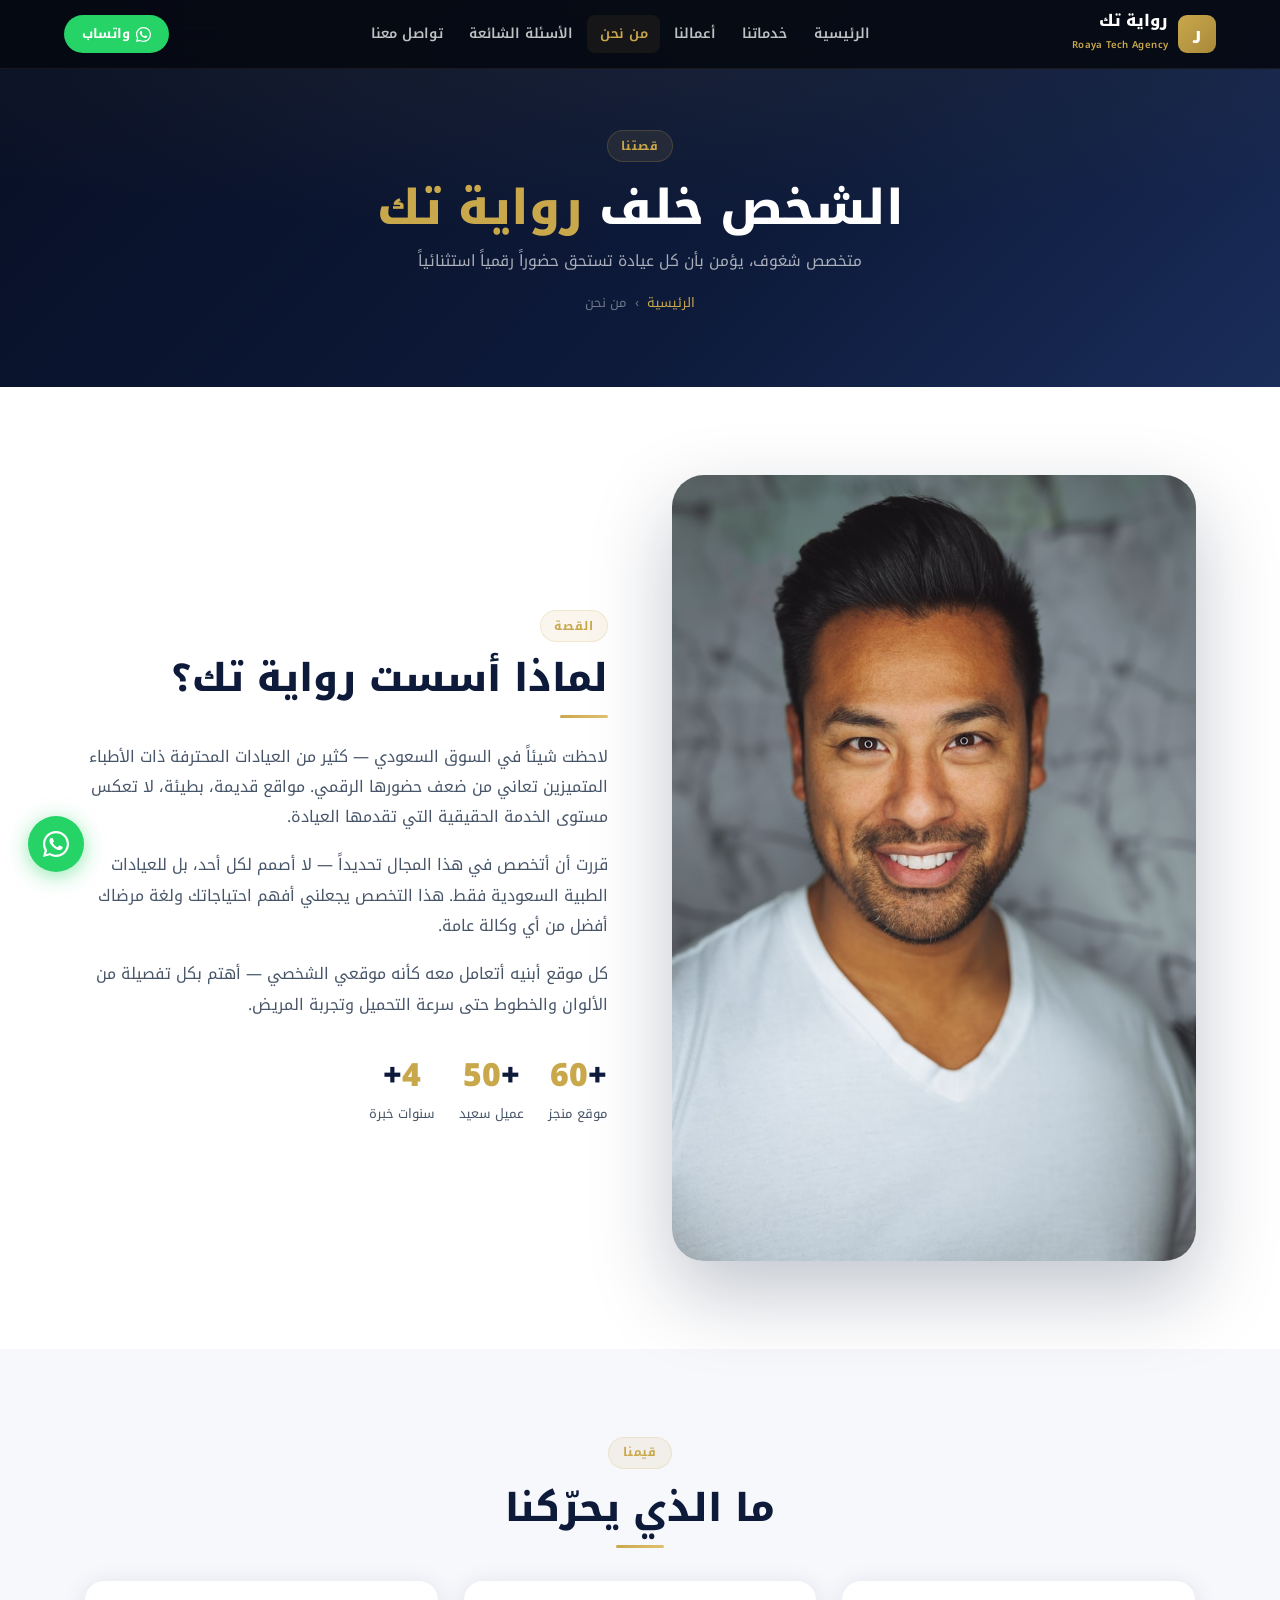
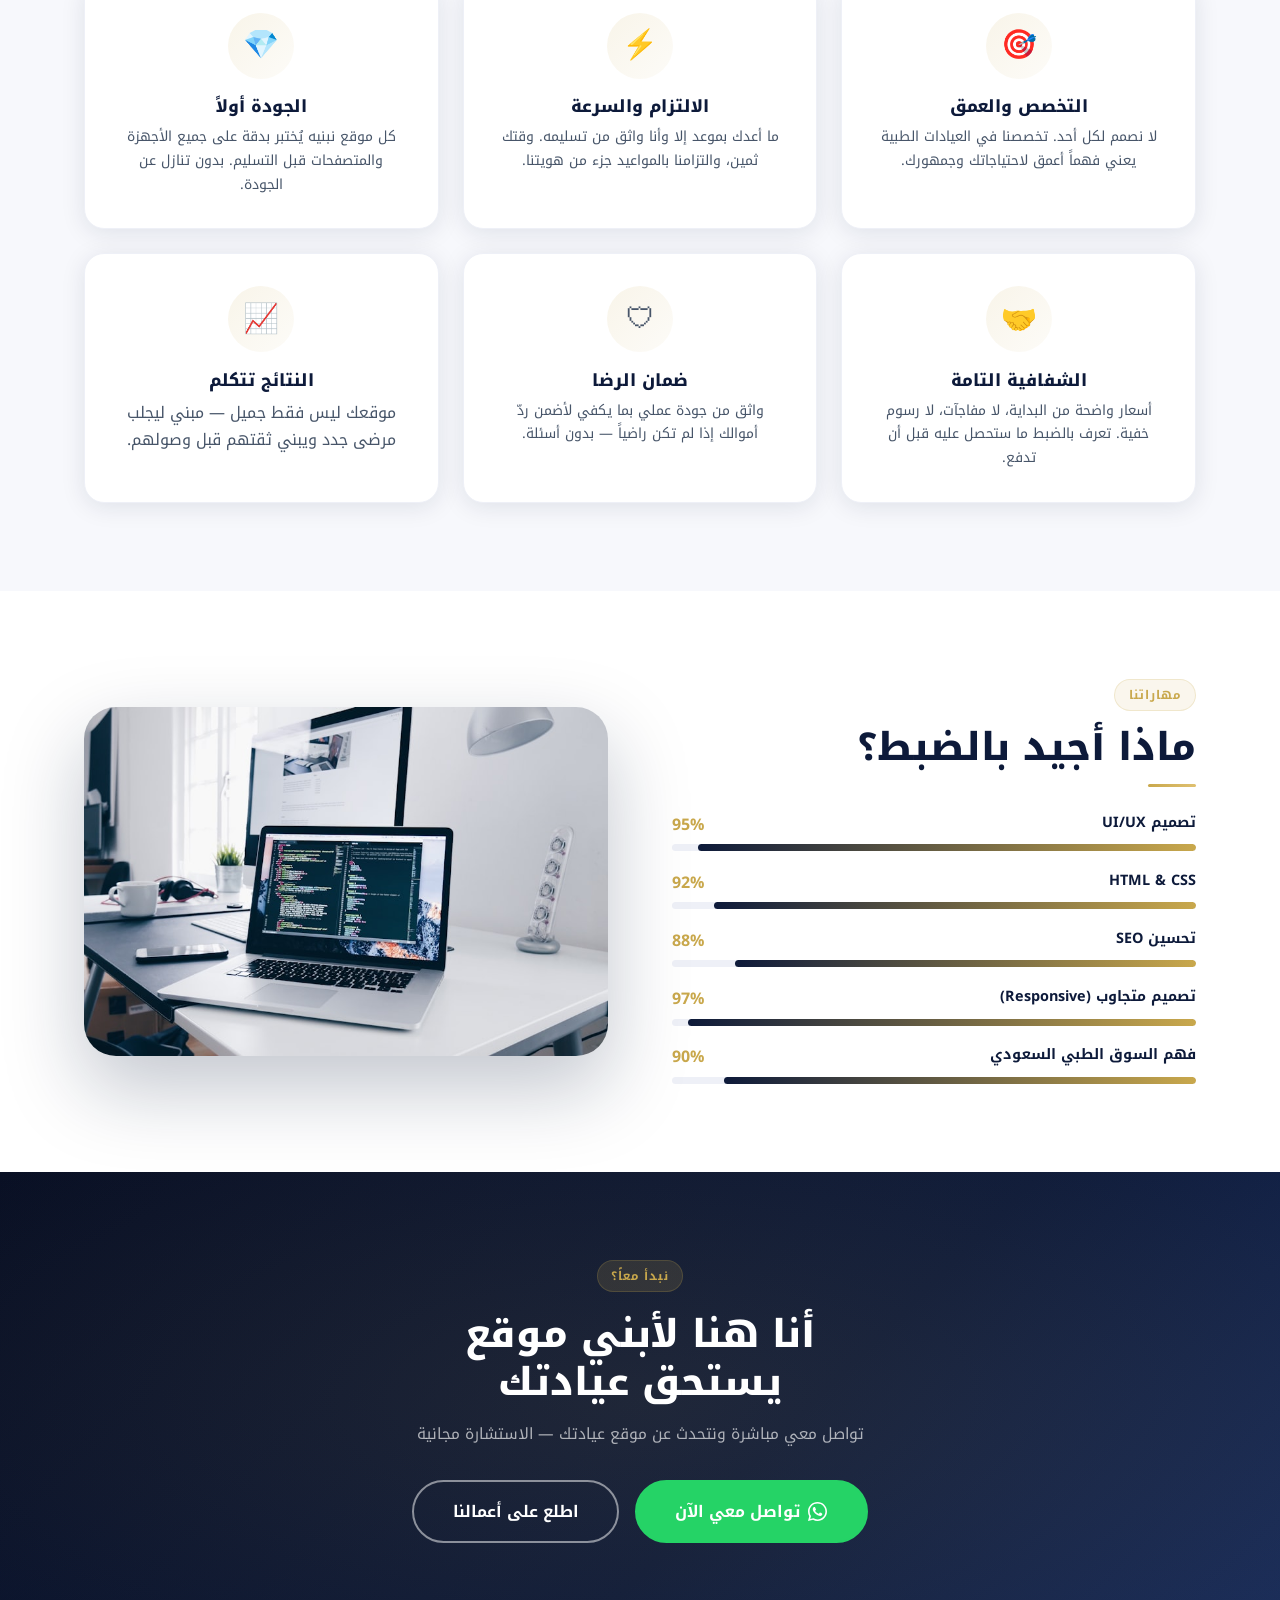
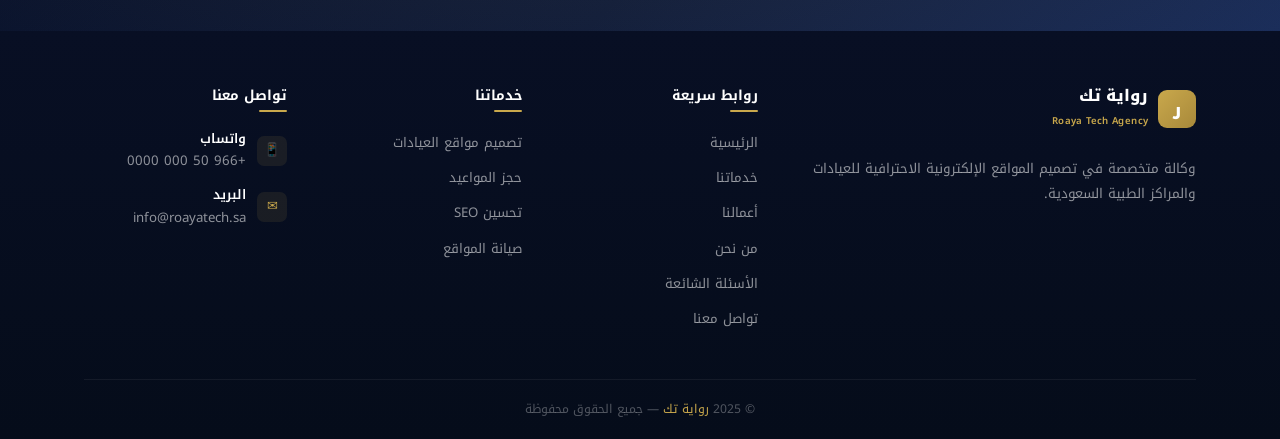
<file: about.html>
<!DOCTYPE html>
<html lang="ar" dir="rtl">
<head>
  <meta charset="UTF-8" />
  <meta name="viewport" content="width=device-width, initial-scale=1.0" />
  <title>من نحن | رواية تك</title>
  <meta name="description" content="تعرف على رواية تك — الشخص خلف المواقع الاحترافية للعيادات السعودية." />
    <link rel="preconnect" href="https://fonts.googleapis.com">
  <link rel="preconnect" href="https://fonts.gstatic.com" crossorigin>
  <link rel="preconnect" href="https://images.unsplash.com">
  <link rel="preload" href="https://fonts.googleapis.com/css2?family=Noto+Kufi+Arabic:wght@400;700;800;900&display=swap" as="style" onload="this.onload=null;this.rel='stylesheet'">
  <noscript><link rel="stylesheet" href="https://fonts.googleapis.com/css2?family=Noto+Kufi+Arabic:wght@400;700;800;900&display=swap"></noscript>
  <link rel="stylesheet" href="style.css" />
</head>
<body>

<!-- NAVBAR -->
<nav class="navbar" id="navbar">
  <div class="nav-inner">
    <a href="index.html" class="nav-logo">
      <div class="nav-logo-icon">ر</div>
      <div class="nav-logo-text"><span class="brand">رواية تك</span><span class="tag">Roaya Tech Agency</span></div>
    </a>
    <div class="nav-links">
      <a href="index.html">الرئيسية</a>
      <a href="services.html">خدماتنا</a>
      <a href="portfolio.html">أعمالنا</a>
      <a href="about.html" class="active">من نحن</a>
      <a href="faq.html">الأسئلة الشائعة</a>
      <a href="contact.html">تواصل معنا</a>
    </div>
    <div class="nav-cta">
      <a href="https://wa.me/212693579039" target="_blank" class="nav-wa">
        <svg width="15" height="15" viewBox="0 0 24 24" fill="currentColor"><path d="M17.472 14.382c-.297-.149-1.758-.867-2.03-.967-.273-.099-.471-.148-.67.15-.197.297-.767.966-.94 1.164-.173.199-.347.223-.644.075-.297-.15-1.255-.463-2.39-1.475-.883-.788-1.48-1.761-1.653-2.059-.173-.297-.018-.458.13-.606.134-.133.298-.347.446-.52.149-.174.198-.298.298-.497.099-.198.05-.371-.025-.52-.075-.149-.669-1.612-.916-2.207-.242-.579-.487-.5-.669-.51-.173-.008-.371-.01-.57-.01-.198 0-.52.074-.792.372-.272.297-1.04 1.016-1.04 2.479 0 1.462 1.065 2.875 1.213 3.074.149.198 2.096 3.2 5.077 4.487.709.306 1.262.489 1.694.625.712.227 1.36.195 1.871.118.571-.085 1.758-.719 2.006-1.413.248-.694.248-1.289.173-1.413-.074-.124-.272-.198-.57-.347z"/><path d="M12 0C5.373 0 0 5.373 0 12c0 2.124.556 4.118 1.528 5.845L0 24l6.335-1.652A11.953 11.953 0 0012 24c6.627 0 12-5.373 12-12S18.627 0 12 0zm0 22c-1.854 0-3.584-.504-5.073-1.385l-.363-.215-3.761.981.999-3.667-.236-.376A9.956 9.956 0 012 12C2 6.486 6.486 2 12 2s10 4.486 10 10-4.486 10-10 10z"/></svg>
        واتساب
      </a>
    </div>
    <div class="hamburger" onclick="toggleMenu()"><span></span><span></span><span></span></div>
  </div>
</nav>
<div class="mobile-menu" id="mobileMenu">
  <a href="index.html">الرئيسية</a>
  <a href="services.html">خدماتنا</a>
  <a href="portfolio.html">أعمالنا</a>
  <a href="about.html">من نحن</a>
  <a href="faq.html">الأسئلة الشائعة</a>
  <a href="contact.html">تواصل معنا</a>
  <a href="https://wa.me/212693579039" target="_blank" class="nav-wa" style="margin-top:.7rem;justify-content:center;display:flex;">تواصل عبر واتساب</a>
</div>

<!-- PAGE HERO -->
<section class="page-hero">
  <div class="container">
    <span class="eyebrow">قصتنا</span>
    <h1 class="page-hero-title">الشخص خلف <span>رواية تك</span></h1>
    <p class="page-hero-sub">متخصص شغوف، يؤمن بأن كل عيادة تستحق حضوراً رقمياً استثنائياً</p>
    <div class="page-hero-breadcrumb">
      <a href="index.html">الرئيسية</a> <span>›</span> <span>من نحن</span>
    </div>
  </div>
</section>

<!-- STORY -->
<section class="section">
  <div class="container">
    <div style="display:grid;grid-template-columns:1fr 1fr;gap:4rem;align-items:center;" class="about-grid">
      <div data-aos="fade-right">
        <img src="images/about-person.jpg" alt="مؤسس رواية تك" style="width:100%;border-radius:var(--radius-xl);box-shadow:var(--shadow-xl);" loading="lazy" />
      </div>
      <div data-aos="fade-left">
        <span class="eyebrow" style="margin-bottom:.8rem;">القصة</span>
        <h2 class="section-title" style="text-align:right;">لماذا أسست رواية تك؟</h2>
        <span class="gold-line" style="margin:0 0 1.5rem;"></span>
        <p style="color:var(--text-body);line-height:1.9;margin-bottom:1.1rem;">لاحظت شيئاً في السوق السعودي — كثير من العيادات المحترفة ذات الأطباء المتميزين تعاني من ضعف حضورها الرقمي. مواقع قديمة، بطيئة، لا تعكس مستوى الخدمة الحقيقية التي تقدمها العيادة.</p>
        <p style="color:var(--text-body);line-height:1.9;margin-bottom:1.1rem;">قررت أن أتخصص في هذا المجال تحديداً — لا أصمم لكل أحد، بل للعيادات الطبية السعودية فقط. هذا التخصص يجعلني أفهم احتياجاتك ولغة مرضاك أفضل من أي وكالة عامة.</p>
        <p style="color:var(--text-body);line-height:1.9;margin-bottom:1.8rem;">كل موقع أبنيه أتعامل معه كأنه موقعي الشخصي — أهتم بكل تفصيلة من الألوان والخطوط حتى سرعة التحميل وتجربة المريض.</p>
        <div style="display:flex;gap:1.5rem;flex-wrap:wrap;">
          <div style="text-align:center;">
            <div style="font-size:2rem;font-weight:900;color:var(--navy);">+<span style="color:var(--gold);">60</span></div>
            <div style="font-size:.82rem;color:var(--text-body);">موقع منجز</div>
          </div>
          <div style="text-align:center;">
            <div style="font-size:2rem;font-weight:900;color:var(--navy);">+<span style="color:var(--gold);">50</span></div>
            <div style="font-size:.82rem;color:var(--text-body);">عميل سعيد</div>
          </div>
          <div style="text-align:center;">
            <div style="font-size:2rem;font-weight:900;color:var(--navy);"><span style="color:var(--gold);">4</span>+</div>
            <div style="font-size:.82rem;color:var(--text-body);">سنوات خبرة</div>
          </div>
        </div>
      </div>
    </div>
    <style>@media(max-width:768px){.about-grid{grid-template-columns:1fr !important;} .about-grid>div:first-child img{height:260px !important;}}</style>
  </div>
</section>

<!-- VALUES -->
<section class="section section-alt">
  <div class="container">
    <div class="text-center" data-aos="fade-up">
      <span class="eyebrow">قيمنا</span>
      <h2 class="section-title">ما الذي يحرّكنا</h2>
      <span class="gold-line"></span>
    </div>
    <div class="g3 mt4">
      <div class="value-card" data-aos="fade-up">
        <div class="value-icon">🎯</div>
        <h3 style="font-size:1.05rem;color:var(--navy);margin-bottom:.5rem;">التخصص والعمق</h3>
        <p style="font-size:.87rem;color:var(--text-body);">لا نصمم لكل أحد. تخصصنا في العيادات الطبية يعني فهماً أعمق لاحتياجاتك وجمهورك.</p>
      </div>
      <div class="value-card" data-aos="fade-up" data-aos-delay="80">
        <div class="value-icon">⚡</div>
        <h3 style="font-size:1.05rem;color:var(--navy);margin-bottom:.5rem;">الالتزام والسرعة</h3>
        <p style="font-size:.87rem;color:var(--text-body);">ما أعدك بموعد إلا وأنا واثق من تسليمه. وقتك ثمين، والتزامنا بالمواعيد جزء من هويتنا.</p>
      </div>
      <div class="value-card" data-aos="fade-up" data-aos-delay="160">
        <div class="value-icon">💎</div>
        <h3 style="font-size:1.05rem;color:var(--navy);margin-bottom:.5rem;">الجودة أولاً</h3>
        <p style="font-size:.87rem;color:var(--text-body);">كل موقع نبنيه يُختبر بدقة على جميع الأجهزة والمتصفحات قبل التسليم. بدون تنازل عن الجودة.</p>
      </div>
      <div class="value-card" data-aos="fade-up">
        <div class="value-icon">🤝</div>
        <h3 style="font-size:1.05rem;color:var(--navy);margin-bottom:.5rem;">الشفافية التامة</h3>
        <p style="font-size:.87rem;color:var(--text-body);">أسعار واضحة من البداية، لا مفاجآت، لا رسوم خفية. تعرف بالضبط ما ستحصل عليه قبل أن تدفع.</p>
      </div>
      <div class="value-card" data-aos="fade-up" data-aos-delay="80">
        <div class="value-icon">🛡</div>
        <h3 style="font-size:1.05rem;color:var(--navy);margin-bottom:.5rem;">ضمان الرضا</h3>
        <p style="font-size:.87rem;color:var(--text-body);">واثق من جودة عملي بما يكفي لأضمن ردّ أموالك إذا لم تكن راضياً — بدون أسئلة.</p>
      </div>
      <div class="value-card" data-aos="fade-up" data-aos-delay="160">
        <div class="value-icon">📈</div>
        <h3 style="font-size:1.05rem;color:var(--navy);margin-bottom:.5rem;">النتائج تتكلم</h3>
        <p style="font-size:.87ير;color:var(--text-body);">موقعك ليس فقط جميل — مبني ليجلب مرضى جدد ويبني ثقتهم قبل وصولهم.</p>
      </div>
    </div>
  </div>
</section>

<!-- SKILLS -->
<section class="section">
  <div class="container">
    <div style="display:grid;grid-template-columns:1fr 1fr;gap:4rem;align-items:center;" class="skills-grid">
      <div data-aos="fade-right">
        <span class="eyebrow" style="margin-bottom:.8rem;">مهاراتنا</span>
        <h2 class="section-title" style="text-align:right;">ماذا أجيد بالضبط؟</h2>
        <span class="gold-line" style="margin:0 0 1.5rem;"></span>
        <div style="display:flex;flex-direction:column;gap:1.1rem;">
          <div>
            <div style="display:flex;justify-content:space-between;margin-bottom:.4rem;"><span style="font-weight:700;color:var(--navy);font-size:.9rem;">تصميم UI/UX</span><span style="color:var(--gold);font-weight:700;">95%</span></div>
            <div style="height:7px;background:var(--gray-lt);border-radius:10px;overflow:hidden;"><div style="width:95%;height:100%;background:linear-gradient(90deg,var(--navy),var(--gold));border-radius:10px;"></div></div>
          </div>
          <div>
            <div style="display:flex;justify-content:space-between;margin-bottom:.4rem;"><span style="font-weight:700;color:var(--navy);font-size:.9rem;">HTML & CSS</span><span style="color:var(--gold);font-weight:700;">92%</span></div>
            <div style="height:7px;background:var(--gray-lt);border-radius:10px;overflow:hidden;"><div style="width:92%;height:100%;background:linear-gradient(90deg,var(--navy),var(--gold));border-radius:10px;"></div></div>
          </div>
          <div>
            <div style="display:flex;justify-content:space-between;margin-bottom:.4rem;"><span style="font-weight:700;color:var(--navy);font-size:.9rem;">تحسين SEO</span><span style="color:var(--gold);font-weight:700;">88%</span></div>
            <div style="height:7px;background:var(--gray-lt);border-radius:10px;overflow:hidden;"><div style="width:88%;height:100%;background:linear-gradient(90deg,var(--navy),var(--gold));border-radius:10px;"></div></div>
          </div>
          <div>
            <div style="display:flex;justify-content:space-between;margin-bottom:.4rem;"><span style="font-weight:700;color:var(--navy);font-size:.9rem;">تصميم متجاوب (Responsive)</span><span style="color:var(--gold);font-weight:700;">97%</span></div>
            <div style="height:7px;background:var(--gray-lt);border-radius:10px;overflow:hidden;"><div style="width:97%;height:100%;background:linear-gradient(90deg,var(--navy),var(--gold));border-radius:10px;"></div></div>
          </div>
          <div>
            <div style="display:flex;justify-content:space-between;margin-bottom:.4rem;"><span style="font-weight:700;color:var(--navy);font-size:.9rem;">فهم السوق الطبي السعودي</span><span style="color:var(--gold);font-weight:700;">90%</span></div>
            <div style="height:7px;background:var(--gray-lt);border-radius:10px;overflow:hidden;"><div style="width:90%;height:100%;background:linear-gradient(90deg,var(--navy),var(--gold));border-radius:10px;"></div></div>
          </div>
        </div>
      </div>
      <div data-aos="fade-left">
        <img src="images/workspace.jpg" alt="تصميم موقع" style="width:100%;border-radius:var(--radius-xl);box-shadow:var(--shadow-xl);" loading="lazy" />
      </div>
    </div>
    <style>@media(max-width:768px){.skills-grid{grid-template-columns:1fr !important;} .skills-grid>div:last-child{display:none;}}</style>
  </div>
</section>

<!-- CTA -->
<section class="cta-section">
  <div class="container">
    <span class="eyebrow" style="background:rgba(201,168,76,.15);margin-bottom:1.2rem;">نبدأ معاً؟</span>
    <h2 class="cta-title">أنا هنا لأبني موقع<br>يستحق عيادتك</h2>
    <p class="cta-sub">تواصل معي مباشرة ونتحدث عن موقع عيادتك — الاستشارة مجانية</p>
    <div class="cta-btns">
      <a href="https://wa.me/212693579039?text=السلام عليكم، قرأت عنكم وأريد التحدث عن موقع لعيادتي" target="_blank" class="btn btn-wa btn-lg">
        <svg width="19" height="19" viewBox="0 0 24 24" fill="currentColor"><path d="M17.472 14.382c-.297-.149-1.758-.867-2.03-.967-.273-.099-.471-.148-.67.15-.197.297-.767.966-.94 1.164-.173.199-.347.223-.644.075-.297-.15-1.255-.463-2.39-1.475-.883-.788-1.48-1.761-1.653-2.059-.173-.297-.018-.458.13-.606.134-.133.298-.347.446-.52.149-.174.198-.298.298-.497.099-.198.05-.371-.025-.52-.075-.149-.669-1.612-.916-2.207-.242-.579-.487-.5-.669-.51-.173-.008-.371-.01-.57-.01-.198 0-.52.074-.792.372-.272.297-1.04 1.016-1.04 2.479 0 1.462 1.065 2.875 1.213 3.074.149.198 2.096 3.2 5.077 4.487.709.306 1.262.489 1.694.625.712.227 1.36.195 1.871.118.571-.085 1.758-.719 2.006-1.413.248-.694.248-1.289.173-1.413-.074-.124-.272-.198-.57-.347z"/><path d="M12 0C5.373 0 0 5.373 0 12c0 2.124.556 4.118 1.528 5.845L0 24l6.335-1.652A11.953 11.953 0 0012 24c6.627 0 12-5.373 12-12S18.627 0 12 0zm0 22c-1.854 0-3.584-.504-5.073-1.385l-.363-.215-3.761.981.999-3.667-.236-.376A9.956 9.956 0 012 12C2 6.486 6.486 2 12 2s10 4.486 10 10-4.486 10-10 10z"/></svg>
        تواصل معي الآن
      </a>
      <a href="portfolio.html" class="btn btn-outline-white btn-lg">اطلع على أعمالنا</a>
    </div>
  </div>
</section>

<!-- FOOTER -->
<footer class="footer">
  <div class="container">
    <div class="footer-grid">
      <div>
        <a href="index.html" class="nav-logo" style="display:inline-flex;margin-bottom:.8rem;">
          <div class="nav-logo-icon">ر</div>
          <div class="nav-logo-text"><span class="brand">رواية تك</span><span class="tag">Roaya Tech Agency</span></div>
        </a>
        <p class="footer-brand">وكالة متخصصة في تصميم المواقع الإلكترونية الاحترافية للعيادات والمراكز الطبية السعودية.</p>
      </div>
      <div>
        <h4 class="footer-title">روابط سريعة</h4>
        <ul class="footer-links">
          <li><a href="index.html">الرئيسية</a></li>
          <li><a href="services.html">خدماتنا</a></li>
          <li><a href="portfolio.html">أعمالنا</a></li>
          <li><a href="about.html">من نحن</a></li>
          <li><a href="faq.html">الأسئلة الشائعة</a></li>
          <li><a href="contact.html">تواصل معنا</a></li>
        </ul>
      </div>
      <div>
        <h4 class="footer-title">خدماتنا</h4>
        <ul class="footer-links">
          <li><a href="services.html">تصميم مواقع العيادات</a></li>
          <li><a href="services.html">حجز المواعيد</a></li>
          <li><a href="services.html">تحسين SEO</a></li>
          <li><a href="services.html">صيانة المواقع</a></li>
        </ul>
      </div>
      <div>
        <h4 class="footer-title">تواصل معنا</h4>
        <div class="footer-contact-item"><div class="footer-contact-icon">📱</div><div><div style="color:white;font-weight:600;font-size:.82rem;">واتساب</div><div>+966 50 000 0000</div></div></div>
        <div class="footer-contact-item"><div class="footer-contact-icon">✉</div><div><div style="color:white;font-weight:600;font-size:.82rem;">البريد</div><div>info@roayatech.sa</div></div></div>
      </div>
    </div>
  </div>
  <div class="footer-bottom">© 2025 <span>رواية تك</span> — جميع الحقوق محفوظة</div>
</footer>

<a href="https://wa.me/212693579039" target="_blank" class="float-wa">
  <svg viewBox="0 0 24 24" fill="white"><path d="M17.472 14.382c-.297-.149-1.758-.867-2.03-.967-.273-.099-.471-.148-.67.15-.197.297-.767.966-.94 1.164-.173.199-.347.223-.644.075-.297-.15-1.255-.463-2.39-1.475-.883-.788-1.48-1.761-1.653-2.059-.173-.297-.018-.458.13-.606.134-.133.298-.347.446-.52.149-.174.198-.298.298-.497.099-.198.05-.371-.025-.52-.075-.149-.669-1.612-.916-2.207-.242-.579-.487-.5-.669-.51-.173-.008-.371-.01-.57-.01-.198 0-.52.074-.792.372-.272.297-1.04 1.016-1.04 2.479 0 1.462 1.065 2.875 1.213 3.074.149.198 2.096 3.2 5.077 4.487.709.306 1.262.489 1.694.625.712.227 1.36.195 1.871.118.571-.085 1.758-.719 2.006-1.413.248-.694.248-1.289.173-1.413-.074-.124-.272-.198-.57-.347z"/><path d="M12 0C5.373 0 0 5.373 0 12c0 2.124.556 4.118 1.528 5.845L0 24l6.335-1.652A11.953 11.953 0 0012 24c6.627 0 12-5.373 12-12S18.627 0 12 0zm0 22c-1.854 0-3.584-.504-5.073-1.385l-.363-.215-3.761.981.999-3.667-.236-.376A9.956 9.956 0 012 12C2 6.486 6.486 2 12 2s10 4.486 10 10-4.486 10-10 10z"/></svg>
</a>

<script>
window.addEventListener('scroll',()=>document.getElementById('navbar').classList.toggle('scrolled',window.scrollY>60));
function toggleMenu(){document.getElementById('mobileMenu').classList.toggle('open');}
const obs=new IntersectionObserver(e=>e.forEach(x=>{if(x.isIntersecting)x.target.classList.add('aos-animate');}),{threshold:.08,rootMargin:'0px 0px -40px 0px'});
document.querySelectorAll('[data-aos]').forEach(el=>{el.style.transitionDelay=(el.dataset.aosDelay||0)+'ms';obs.observe(el);});
</script>
</body>
</html>
</file>
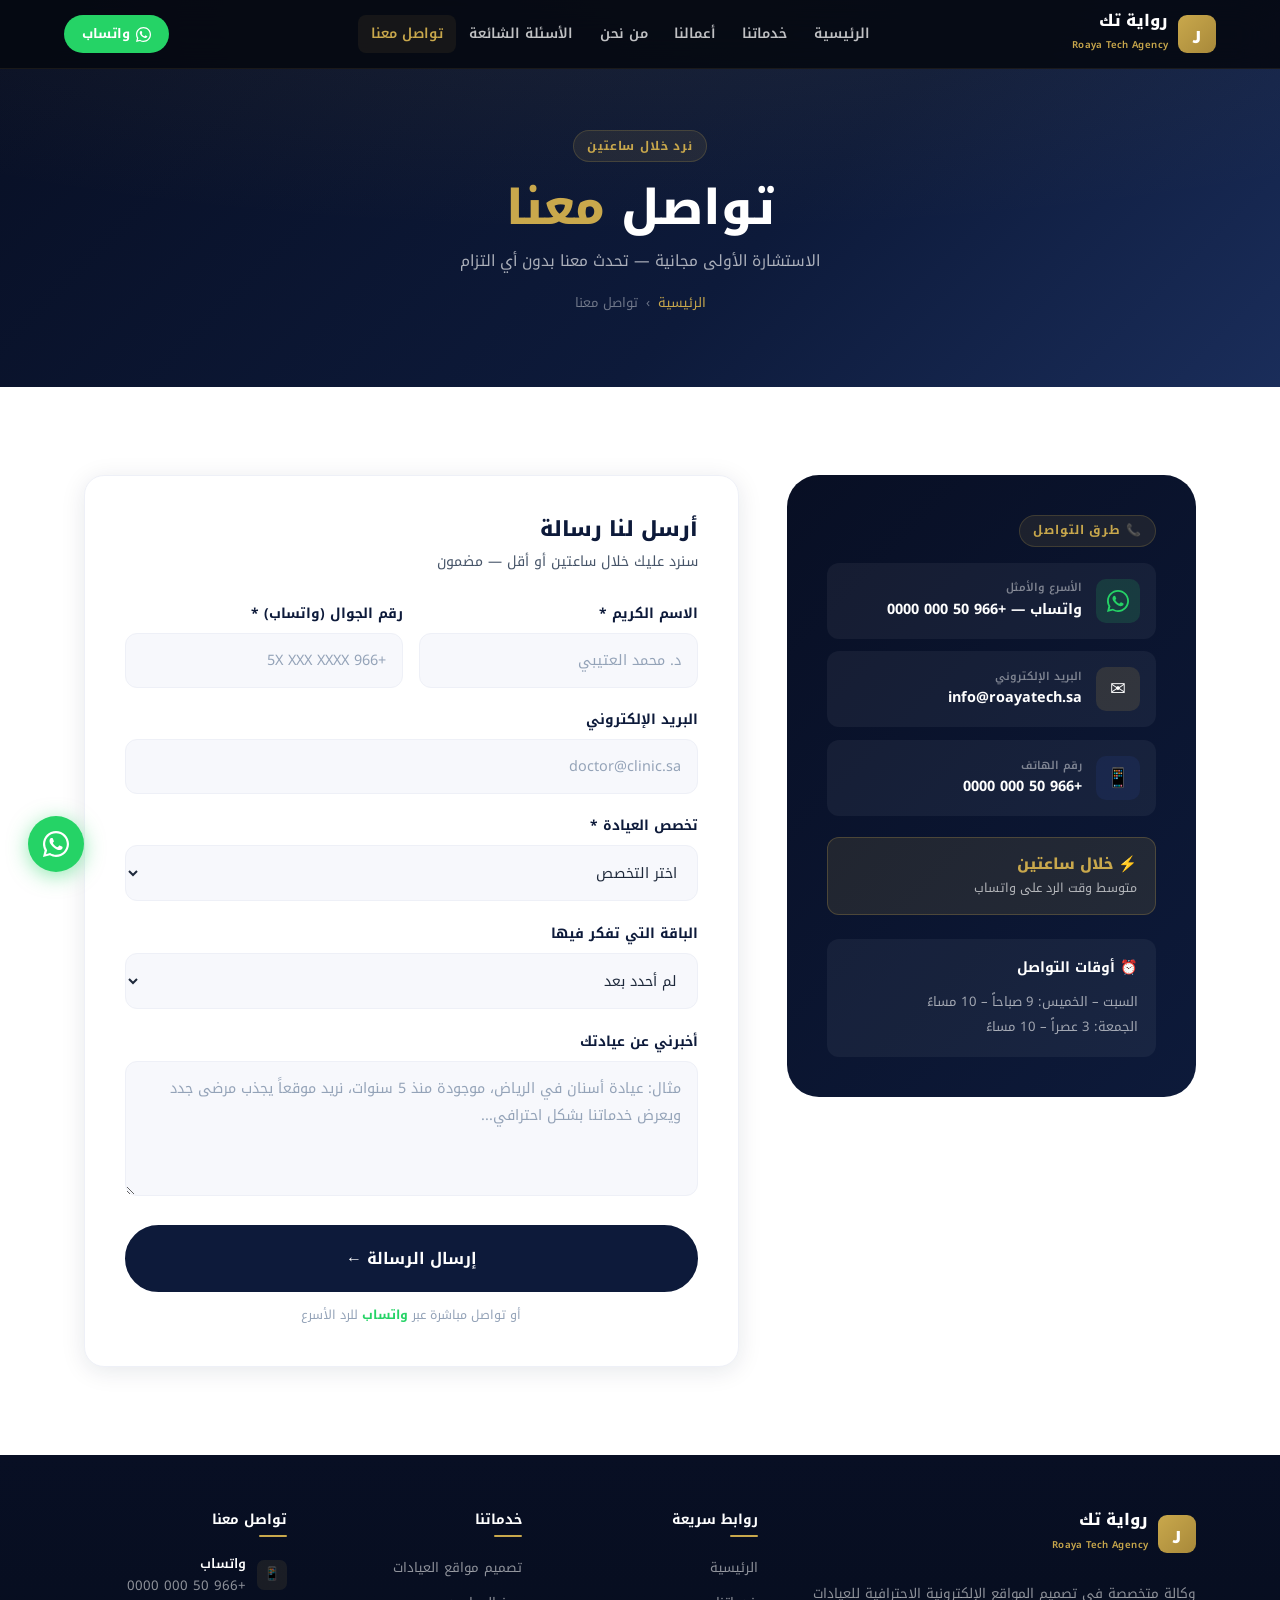
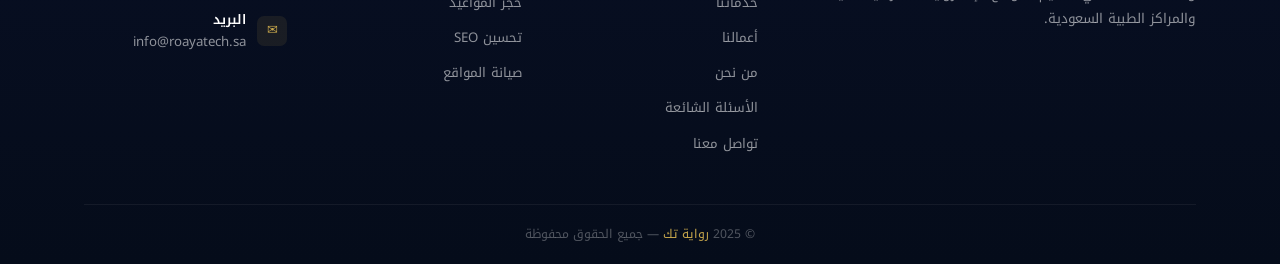
<file: contact.html>
<!DOCTYPE html>
<html lang="ar" dir="rtl">
<head>
  <meta charset="UTF-8" />
  <meta name="viewport" content="width=device-width, initial-scale=1.0" />
  <title>تواصل معنا | رواية تك</title>
  <meta name="description" content="تواصل مع رواية تك — احصل على استشارة مجانية لموقع عيادتك." />
    <link rel="preconnect" href="https://fonts.googleapis.com">
  <link rel="preconnect" href="https://fonts.gstatic.com" crossorigin>
  <link rel="preconnect" href="https://images.unsplash.com">
  <link rel="preload" href="https://fonts.googleapis.com/css2?family=Noto+Kufi+Arabic:wght@400;700;800;900&display=swap" as="style" onload="this.onload=null;this.rel='stylesheet'">
  <noscript><link rel="stylesheet" href="https://fonts.googleapis.com/css2?family=Noto+Kufi+Arabic:wght@400;700;800;900&display=swap"></noscript>
  <link rel="stylesheet" href="style.css" />
</head>
<body>

<!-- NAVBAR -->
<nav class="navbar" id="navbar">
  <div class="nav-inner">
    <a href="index.html" class="nav-logo">
      <div class="nav-logo-icon">ر</div>
      <div class="nav-logo-text"><span class="brand">رواية تك</span><span class="tag">Roaya Tech Agency</span></div>
    </a>
    <div class="nav-links">
      <a href="index.html">الرئيسية</a>
      <a href="services.html">خدماتنا</a>
      <a href="portfolio.html">أعمالنا</a>
      <a href="about.html">من نحن</a>
      <a href="faq.html">الأسئلة الشائعة</a>
      <a href="contact.html" class="active">تواصل معنا</a>
    </div>
    <div class="nav-cta">
      <a href="https://wa.me/212693579039" target="_blank" class="nav-wa">
        <svg width="15" height="15" viewBox="0 0 24 24" fill="currentColor"><path d="M17.472 14.382c-.297-.149-1.758-.867-2.03-.967-.273-.099-.471-.148-.67.15-.197.297-.767.966-.94 1.164-.173.199-.347.223-.644.075-.297-.15-1.255-.463-2.39-1.475-.883-.788-1.48-1.761-1.653-2.059-.173-.297-.018-.458.13-.606.134-.133.298-.347.446-.52.149-.174.198-.298.298-.497.099-.198.05-.371-.025-.52-.075-.149-.669-1.612-.916-2.207-.242-.579-.487-.5-.669-.51-.173-.008-.371-.01-.57-.01-.198 0-.52.074-.792.372-.272.297-1.04 1.016-1.04 2.479 0 1.462 1.065 2.875 1.213 3.074.149.198 2.096 3.2 5.077 4.487.709.306 1.262.489 1.694.625.712.227 1.36.195 1.871.118.571-.085 1.758-.719 2.006-1.413.248-.694.248-1.289.173-1.413-.074-.124-.272-.198-.57-.347z"/><path d="M12 0C5.373 0 0 5.373 0 12c0 2.124.556 4.118 1.528 5.845L0 24l6.335-1.652A11.953 11.953 0 0012 24c6.627 0 12-5.373 12-12S18.627 0 12 0zm0 22c-1.854 0-3.584-.504-5.073-1.385l-.363-.215-3.761.981.999-3.667-.236-.376A9.956 9.956 0 012 12C2 6.486 6.486 2 12 2s10 4.486 10 10-4.486 10-10 10z"/></svg>
        واتساب
      </a>
    </div>
    <div class="hamburger" onclick="toggleMenu()"><span></span><span></span><span></span></div>
  </div>
</nav>
<div class="mobile-menu" id="mobileMenu">
  <a href="index.html">الرئيسية</a>
  <a href="services.html">خدماتنا</a>
  <a href="portfolio.html">أعمالنا</a>
  <a href="about.html">من نحن</a>
  <a href="faq.html">الأسئلة الشائعة</a>
  <a href="contact.html">تواصل معنا</a>
  <a href="https://wa.me/212693579039" target="_blank" class="nav-wa" style="margin-top:.7rem;justify-content:center;display:flex;">تواصل عبر واتساب</a>
</div>

<!-- PAGE HERO -->
<section class="page-hero">
  <div class="container">
    <span class="eyebrow">نرد خلال ساعتين</span>
    <h1 class="page-hero-title">تواصل <span>معنا</span></h1>
    <p class="page-hero-sub">الاستشارة الأولى مجانية — تحدث معنا بدون أي التزام</p>
    <div class="page-hero-breadcrumb">
      <a href="index.html">الرئيسية</a> <span>›</span> <span>تواصل معنا</span>
    </div>
  </div>
</section>

<!-- CONTACT -->
<section class="section">
  <div class="container">
    <div style="display:grid;grid-template-columns:1fr 1.6fr;gap:3rem;align-items:start;" class="contact-main-grid">

      <!-- Info -->
      <div data-aos="fade-right">
        <div class="contact-info-card">
          <span class="eyebrow" style="margin-bottom:1rem;">📞 طرق التواصل</span>

          <a href="https://wa.me/212693579039?text=السلام عليكم، أريد استشارة مجانية" target="_blank" class="contact-method">
            <div class="contact-method-icon" style="background:rgba(37,211,102,.15);">
              <svg width="22" height="22" viewBox="0 0 24 24" fill="#25D366"><path d="M17.472 14.382c-.297-.149-1.758-.867-2.03-.967-.273-.099-.471-.148-.67.15-.197.297-.767.966-.94 1.164-.173.199-.347.223-.644.075-.297-.15-1.255-.463-2.39-1.475-.883-.788-1.48-1.761-1.653-2.059-.173-.297-.018-.458.13-.606.134-.133.298-.347.446-.52.149-.174.198-.298.298-.497.099-.198.05-.371-.025-.52-.075-.149-.669-1.612-.916-2.207-.242-.579-.487-.5-.669-.51-.173-.008-.371-.01-.57-.01-.198 0-.52.074-.792.372-.272.297-1.04 1.016-1.04 2.479 0 1.462 1.065 2.875 1.213 3.074.149.198 2.096 3.2 5.077 4.487.709.306 1.262.489 1.694.625.712.227 1.36.195 1.871.118.571-.085 1.758-.719 2.006-1.413.248-.694.248-1.289.173-1.413-.074-.124-.272-.198-.57-.347z"/><path d="M12 0C5.373 0 0 5.373 0 12c0 2.124.556 4.118 1.528 5.845L0 24l6.335-1.652A11.953 11.953 0 0012 24c6.627 0 12-5.373 12-12S18.627 0 12 0zm0 22c-1.854 0-3.584-.504-5.073-1.385l-.363-.215-3.761.981.999-3.667-.236-.376A9.956 9.956 0 012 12C2 6.486 6.486 2 12 2s10 4.486 10 10-4.486 10-10 10z"/></svg>
            </div>
            <div>
              <div class="contact-method-label">الأسرع والأمثل</div>
              <div class="contact-method-value">واتساب — +966 50 000 0000</div>
            </div>
          </a>

          <a href="mailto:info@roayatech.sa" class="contact-method">
            <div class="contact-method-icon" style="background:rgba(201,168,76,.15);">✉</div>
            <div>
              <div class="contact-method-label">البريد الإلكتروني</div>
              <div class="contact-method-value">info@roayatech.sa</div>
            </div>
          </a>

          <a href="tel:+212693579039" class="contact-method">
            <div class="contact-method-icon" style="background:rgba(36,53,112,.3);">📱</div>
            <div>
              <div class="contact-method-label">رقم الهاتف</div>
              <div class="contact-method-value">+966 50 000 0000</div>
            </div>
          </a>

          <div class="resp-badge">
            <div>
              <div class="resp-badge-time">⚡ خلال ساعتين</div>
              <div class="resp-badge-sub">متوسط وقت الرد على واتساب</div>
            </div>
          </div>

          <div style="margin-top:1.5rem;padding:1.1rem;background:rgba(255,255,255,.05);border-radius:var(--radius);">
            <div style="font-weight:700;color:white;font-size:.88rem;margin-bottom:.6rem;">⏰ أوقات التواصل</div>
            <div style="font-size:.82rem;color:rgba(255,255,255,.6);line-height:1.9;">
              السبت – الخميس: 9 صباحاً – 10 مساءً<br>
              الجمعة: 3 عصراً – 10 مساءً
            </div>
          </div>
        </div>
      </div>

      <!-- Form -->
      <div data-aos="fade-left">
        <div class="card" style="padding:2.5rem;">
          <h3 style="color:var(--navy);font-size:1.3rem;margin-bottom:.5rem;">أرسل لنا رسالة</h3>
          <p style="color:var(--text-body);font-size:.88rem;margin-bottom:1.8rem;">سنرد عليك خلال ساعتين أو أقل — مضمون</p>

          <form onsubmit="handleForm(event)">
            <div class="form-row">
              <div class="form-group">
                <label class="form-label">الاسم الكريم *</label>
                <input type="text" class="form-control" placeholder="د. محمد العتيبي" required />
              </div>
              <div class="form-group">
                <label class="form-label">رقم الجوال (واتساب) *</label>
                <input type="tel" class="form-control" placeholder="+966 5X XXX XXXX" required />
              </div>
            </div>
            <div class="form-group">
              <label class="form-label">البريد الإلكتروني</label>
              <input type="email" class="form-control" placeholder="doctor@clinic.sa" />
            </div>
            <div class="form-group">
              <label class="form-label">تخصص العيادة *</label>
              <select class="form-control" required>
                <option value="" disabled selected>اختر التخصص</option>
                <option>أسنان</option>
                <option>عيون</option>
                <option>تجميل وتناسل</option>
                <option>عامة / مستوصف</option>
                <option>نساء وولادة</option>
                <option>عظام</option>
                <option>أطفال</option>
                <option>جلدية</option>
                <option>أخرى</option>
              </select>
            </div>
            <div class="form-group">
              <label class="form-label">الباقة التي تفكر فيها</label>
              <select class="form-control">
                <option value="" selected>لم أحدد بعد</option>
                <option>الأساسية — 1,500 ريال</option>
                <option>المتقدمة — 2,800 ريال</option>
                <option>المميزة — 4,500 ريال</option>
                <option>باقة مخصصة</option>
              </select>
            </div>
            <div class="form-group">
              <label class="form-label">أخبرني عن عيادتك</label>
              <textarea class="form-control" placeholder="مثال: عيادة أسنان في الرياض، موجودة منذ 5 سنوات، نريد موقعاً يجذب مرضى جدد ويعرض خدماتنا بشكل احترافي..." rows="4"></textarea>
            </div>
            <button type="submit" class="btn btn-primary w100" style="justify-content:center;font-size:1rem;padding:1rem;">
              إرسال الرسالة ←
            </button>
            <p style="text-align:center;font-size:.78rem;color:var(--gray-mid);margin-top:.8rem;">أو تواصل مباشرة عبر <a href="https://wa.me/212693579039" target="_blank" style="color:var(--green);font-weight:700;">واتساب</a> للرد الأسرع</p>
          </form>
        </div>
      </div>

    </div>
    <style>@media(max-width:768px){.contact-main-grid{grid-template-columns:1fr !important;}}</style>
  </div>
</section>

<!-- SUCCESS MSG (hidden) -->
<div id="successMsg" style="display:none;position:fixed;inset:0;background:rgba(0,0,0,.5);z-index:9999;display:none;align-items:center;justify-content:center;">
  <div style="background:white;border-radius:var(--radius-xl);padding:3rem;max-width:480px;text-align:center;box-shadow:var(--shadow-xl);">
    <div style="font-size:3rem;margin-bottom:1rem;">✅</div>
    <h3 style="color:var(--navy);margin-bottom:.6rem;">تم الإرسال بنجاح!</h3>
    <p style="color:var(--text-body);margin-bottom:1.5rem;">سنرد عليك خلال ساعتين عبر واتساب أو البريد الإلكتروني.</p>
    <a href="https://wa.me/212693579039?text=أرسلت رسالة عبر موقعكم وأنتظر ردكم" target="_blank" class="btn btn-wa w100" style="justify-content:center;">تابعنا على واتساب</a>
    <button onclick="document.getElementById('successMsg').style.display='none'" style="margin-top:.8rem;color:var(--gray-mid);font-size:.85rem;cursor:pointer;background:none;border:none;font-family:inherit;">إغلاق</button>
  </div>
</div>

<!-- FOOTER -->
<footer class="footer">
  <div class="container">
    <div class="footer-grid">
      <div>
        <a href="index.html" class="nav-logo" style="display:inline-flex;margin-bottom:.8rem;">
          <div class="nav-logo-icon">ر</div>
          <div class="nav-logo-text"><span class="brand">رواية تك</span><span class="tag">Roaya Tech Agency</span></div>
        </a>
        <p class="footer-brand">وكالة متخصصة في تصميم المواقع الإلكترونية الاحترافية للعيادات والمراكز الطبية السعودية.</p>
      </div>
      <div>
        <h4 class="footer-title">روابط سريعة</h4>
        <ul class="footer-links">
          <li><a href="index.html">الرئيسية</a></li>
          <li><a href="services.html">خدماتنا</a></li>
          <li><a href="portfolio.html">أعمالنا</a></li>
          <li><a href="about.html">من نحن</a></li>
          <li><a href="faq.html">الأسئلة الشائعة</a></li>
          <li><a href="contact.html">تواصل معنا</a></li>
        </ul>
      </div>
      <div>
        <h4 class="footer-title">خدماتنا</h4>
        <ul class="footer-links">
          <li><a href="services.html">تصميم مواقع العيادات</a></li>
          <li><a href="services.html">حجز المواعيد</a></li>
          <li><a href="services.html">تحسين SEO</a></li>
          <li><a href="services.html">صيانة المواقع</a></li>
        </ul>
      </div>
      <div>
        <h4 class="footer-title">تواصل معنا</h4>
        <div class="footer-contact-item"><div class="footer-contact-icon">📱</div><div><div style="color:white;font-weight:600;font-size:.82rem;">واتساب</div><div>+966 50 000 0000</div></div></div>
        <div class="footer-contact-item"><div class="footer-contact-icon">✉</div><div><div style="color:white;font-weight:600;font-size:.82rem;">البريد</div><div>info@roayatech.sa</div></div></div>
      </div>
    </div>
  </div>
  <div class="footer-bottom">© 2025 <span>رواية تك</span> — جميع الحقوق محفوظة</div>
</footer>

<a href="https://wa.me/212693579039" target="_blank" class="float-wa">
  <svg viewBox="0 0 24 24" fill="white"><path d="M17.472 14.382c-.297-.149-1.758-.867-2.03-.967-.273-.099-.471-.148-.67.15-.197.297-.767.966-.94 1.164-.173.199-.347.223-.644.075-.297-.15-1.255-.463-2.39-1.475-.883-.788-1.48-1.761-1.653-2.059-.173-.297-.018-.458.13-.606.134-.133.298-.347.446-.52.149-.174.198-.298.298-.497.099-.198.05-.371-.025-.52-.075-.149-.669-1.612-.916-2.207-.242-.579-.487-.5-.669-.51-.173-.008-.371-.01-.57-.01-.198 0-.52.074-.792.372-.272.297-1.04 1.016-1.04 2.479 0 1.462 1.065 2.875 1.213 3.074.149.198 2.096 3.2 5.077 4.487.709.306 1.262.489 1.694.625.712.227 1.36.195 1.871.118.571-.085 1.758-.719 2.006-1.413.248-.694.248-1.289.173-1.413-.074-.124-.272-.198-.57-.347z"/><path d="M12 0C5.373 0 0 5.373 0 12c0 2.124.556 4.118 1.528 5.845L0 24l6.335-1.652A11.953 11.953 0 0012 24c6.627 0 12-5.373 12-12S18.627 0 12 0zm0 22c-1.854 0-3.584-.504-5.073-1.385l-.363-.215-3.761.981.999-3.667-.236-.376A9.956 9.956 0 012 12C2 6.486 6.486 2 12 2s10 4.486 10 10-4.486 10-10 10z"/></svg>
</a>

<script>
window.addEventListener('scroll',()=>document.getElementById('navbar').classList.toggle('scrolled',window.scrollY>60));
function toggleMenu(){document.getElementById('mobileMenu').classList.toggle('open');}
function handleForm(e){
  e.preventDefault();
  const msg=document.getElementById('successMsg');
  msg.style.display='flex';
  e.target.reset();
}
const obs=new IntersectionObserver(e=>e.forEach(x=>{if(x.isIntersecting)x.target.classList.add('aos-animate');}),{threshold:.08,rootMargin:'0px 0px -40px 0px'});
document.querySelectorAll('[data-aos]').forEach(el=>{el.style.transitionDelay=(el.dataset.aosDelay||0)+'ms';obs.observe(el);});
</script>
</body>
</html>
</file>
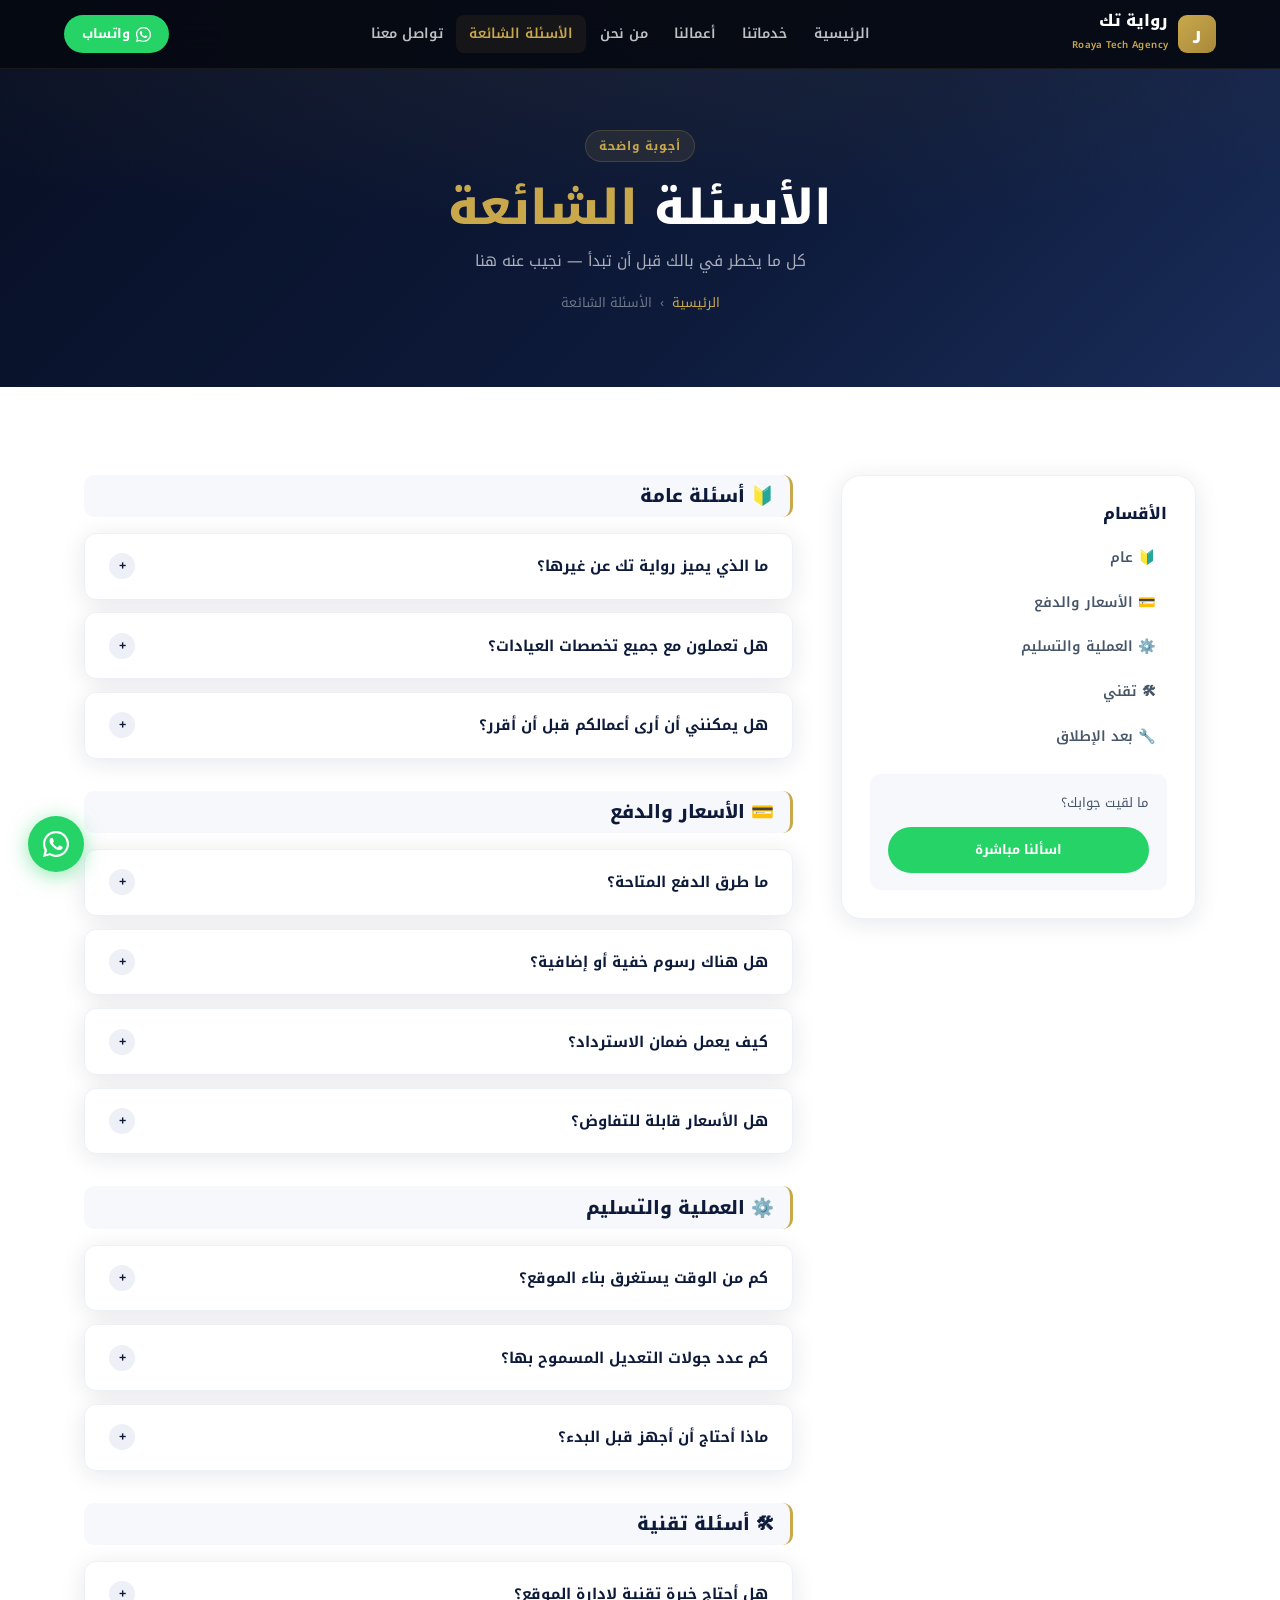
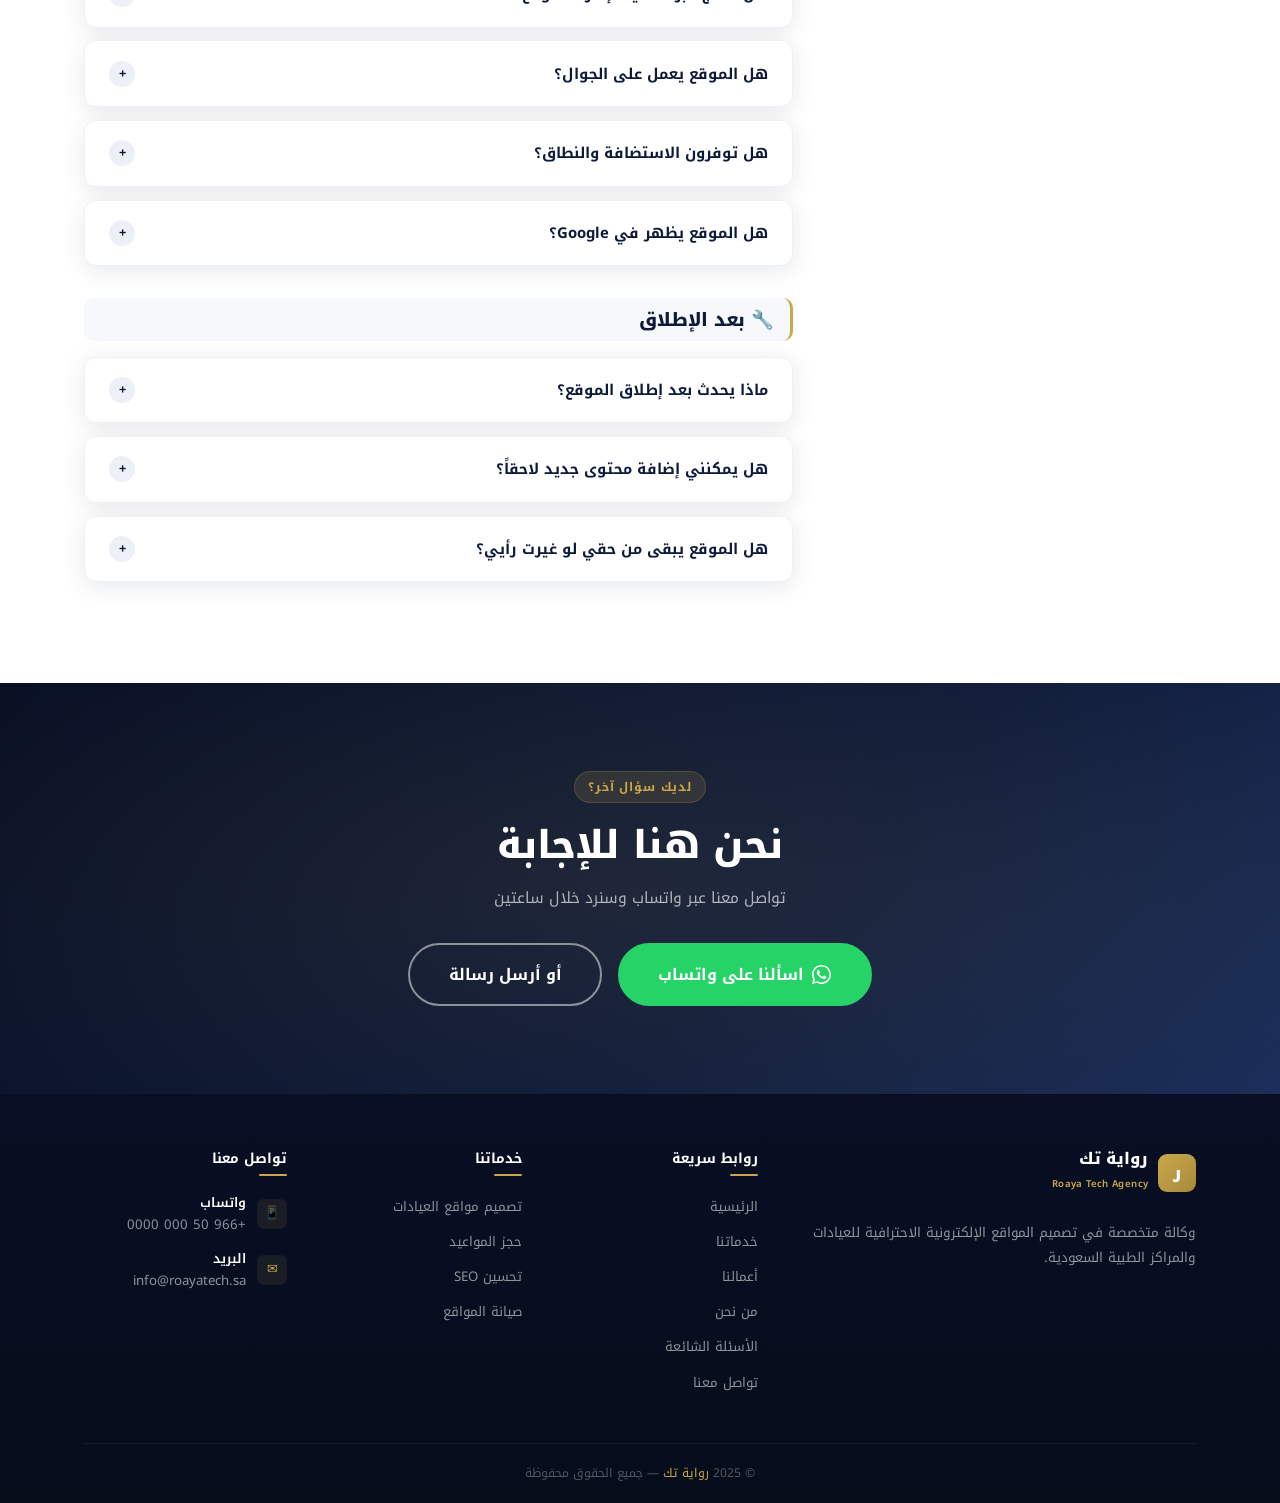
<file: faq.html>
<!DOCTYPE html>
<html lang="ar" dir="rtl">
<head>
  <meta charset="UTF-8" />
  <meta name="viewport" content="width=device-width, initial-scale=1.0" />
  <title>الأسئلة الشائعة | رواية تك</title>
  <meta name="description" content="أجوبة لكل أسئلتك عن موقع عيادتك — رواية تك." />
    <link rel="preconnect" href="https://fonts.googleapis.com">
  <link rel="preconnect" href="https://fonts.gstatic.com" crossorigin>
  <link rel="preconnect" href="https://images.unsplash.com">
  <link rel="preload" href="https://fonts.googleapis.com/css2?family=Noto+Kufi+Arabic:wght@400;700;800;900&display=swap" as="style" onload="this.onload=null;this.rel='stylesheet'">
  <noscript><link rel="stylesheet" href="https://fonts.googleapis.com/css2?family=Noto+Kufi+Arabic:wght@400;700;800;900&display=swap"></noscript>
  <link rel="stylesheet" href="style.css" />
</head>
<body>

<!-- NAVBAR -->
<nav class="navbar" id="navbar">
  <div class="nav-inner">
    <a href="index.html" class="nav-logo">
      <div class="nav-logo-icon">ر</div>
      <div class="nav-logo-text"><span class="brand">رواية تك</span><span class="tag">Roaya Tech Agency</span></div>
    </a>
    <div class="nav-links">
      <a href="index.html">الرئيسية</a>
      <a href="services.html">خدماتنا</a>
      <a href="portfolio.html">أعمالنا</a>
      <a href="about.html">من نحن</a>
      <a href="faq.html" class="active">الأسئلة الشائعة</a>
      <a href="contact.html">تواصل معنا</a>
    </div>
    <div class="nav-cta">
      <a href="https://wa.me/212693579039" target="_blank" class="nav-wa">
        <svg width="15" height="15" viewBox="0 0 24 24" fill="currentColor"><path d="M17.472 14.382c-.297-.149-1.758-.867-2.03-.967-.273-.099-.471-.148-.67.15-.197.297-.767.966-.94 1.164-.173.199-.347.223-.644.075-.297-.15-1.255-.463-2.39-1.475-.883-.788-1.48-1.761-1.653-2.059-.173-.297-.018-.458.13-.606.134-.133.298-.347.446-.52.149-.174.198-.298.298-.497.099-.198.05-.371-.025-.52-.075-.149-.669-1.612-.916-2.207-.242-.579-.487-.5-.669-.51-.173-.008-.371-.01-.57-.01-.198 0-.52.074-.792.372-.272.297-1.04 1.016-1.04 2.479 0 1.462 1.065 2.875 1.213 3.074.149.198 2.096 3.2 5.077 4.487.709.306 1.262.489 1.694.625.712.227 1.36.195 1.871.118.571-.085 1.758-.719 2.006-1.413.248-.694.248-1.289.173-1.413-.074-.124-.272-.198-.57-.347z"/><path d="M12 0C5.373 0 0 5.373 0 12c0 2.124.556 4.118 1.528 5.845L0 24l6.335-1.652A11.953 11.953 0 0012 24c6.627 0 12-5.373 12-12S18.627 0 12 0zm0 22c-1.854 0-3.584-.504-5.073-1.385l-.363-.215-3.761.981.999-3.667-.236-.376A9.956 9.956 0 012 12C2 6.486 6.486 2 12 2s10 4.486 10 10-4.486 10-10 10z"/></svg>
        واتساب
      </a>
    </div>
    <div class="hamburger" onclick="toggleMenu()"><span></span><span></span><span></span></div>
  </div>
</nav>
<div class="mobile-menu" id="mobileMenu">
  <a href="index.html">الرئيسية</a>
  <a href="services.html">خدماتنا</a>
  <a href="portfolio.html">أعمالنا</a>
  <a href="about.html">من نحن</a>
  <a href="faq.html">الأسئلة الشائعة</a>
  <a href="contact.html">تواصل معنا</a>
  <a href="https://wa.me/212693579039" target="_blank" class="nav-wa" style="margin-top:.7rem;justify-content:center;display:flex;">تواصل عبر واتساب</a>
</div>

<!-- PAGE HERO -->
<section class="page-hero">
  <div class="container">
    <span class="eyebrow">أجوبة واضحة</span>
    <h1 class="page-hero-title">الأسئلة <span>الشائعة</span></h1>
    <p class="page-hero-sub">كل ما يخطر في بالك قبل أن تبدأ — نجيب عنه هنا</p>
    <div class="page-hero-breadcrumb">
      <a href="index.html">الرئيسية</a> <span>›</span> <span>الأسئلة الشائعة</span>
    </div>
  </div>
</section>

<!-- FAQ CONTENT -->
<section class="section">
  <div class="container">
    <div style="display:grid;grid-template-columns:1fr 2fr;gap:3rem;" class="faq-layout">

      <!-- Sidebar -->
      <div data-aos="fade-right" style="position:sticky;top:100px;align-self:start;">
        <div class="card" style="padding:1.75rem;">
          <h3 style="font-size:1rem;color:var(--navy);margin-bottom:1rem;">الأقسام</h3>
          <ul style="list-style:none;">
            <li style="margin-bottom:.5rem;"><a href="#general" style="color:var(--text-body);font-size:.88rem;font-weight:600;padding:.4rem .7rem;display:block;border-radius:8px;transition:.2s;" onmouseover="this.style.background='var(--off)'" onmouseout="this.style.background=''">🔰 عام</a></li>
            <li style="margin-bottom:.5rem;"><a href="#pricing" style="color:var(--text-body);font-size:.88rem;font-weight:600;padding:.4rem .7rem;display:block;border-radius:8px;transition:.2s;" onmouseover="this.style.background='var(--off)'" onmouseout="this.style.background=''">💳 الأسعار والدفع</a></li>
            <li style="margin-bottom:.5rem;"><a href="#process" style="color:var(--text-body);font-size:.88rem;font-weight:600;padding:.4rem .7rem;display:block;border-radius:8px;transition:.2s;" onmouseover="this.style.background='var(--off)'" onmouseout="this.style.background=''">⚙️ العملية والتسليم</a></li>
            <li style="margin-bottom:.5rem;"><a href="#technical" style="color:var(--text-body);font-size:.88rem;font-weight:600;padding:.4rem .7rem;display:block;border-radius:8px;transition:.2s;" onmouseover="this.style.background='var(--off)'" onmouseout="this.style.background=''">🛠 تقني</a></li>
            <li style="margin-bottom:.5rem;"><a href="#after" style="color:var(--text-body);font-size:.88rem;font-weight:600;padding:.4rem .7rem;display:block;border-radius:8px;transition:.2s;" onmouseover="this.style.background='var(--off)'" onmouseout="this.style.background=''">🔧 بعد الإطلاق</a></li>
          </ul>
          <div style="background:var(--off);border-radius:10px;padding:1.1rem;margin-top:1.2rem;">
            <p style="font-size:.82rem;color:var(--text-body);margin-bottom:.8rem;">ما لقيت جوابك؟</p>
            <a href="https://wa.me/212693579039?text=لدي سؤال لم أجد إجابته في الموقع" target="_blank" class="btn btn-wa w100" style="justify-content:center;font-size:.82rem;padding:.6rem 1rem;">
              اسألنا مباشرة
            </a>
          </div>
        </div>
      </div>

      <!-- Questions -->
      <div data-aos="fade-left">

        <!-- GENERAL -->
        <h2 id="general" style="font-size:1.15rem;color:var(--navy);margin-bottom:1rem;padding:.6rem 1rem;background:var(--off);border-radius:10px;border-right:3px solid var(--gold);">🔰 أسئلة عامة</h2>

        <div class="faq-item">
          <button class="faq-q" onclick="toggleFaq(this)">ما الذي يميز رواية تك عن غيرها؟<span class="faq-icon">+</span></button>
          <div class="faq-a"><div class="faq-a-inner">التخصص هو ميزتنا الرئيسية — نعمل فقط مع العيادات والمراكز الطبية السعودية. هذا يعني أننا نفهم احتياجات المريض السعودي، كيف يبحث، وماذا يريد أن يرى في موقع عيادة. بالإضافة إلى ذلك، تتواصل معي أنا مباشرة طوال المشروع — لا وسطاء، لا تفويض.</div></div>
        </div>
        <div class="faq-item">
          <button class="faq-q" onclick="toggleFaq(this)">هل تعملون مع جميع تخصصات العيادات؟<span class="faq-icon">+</span></button>
          <div class="faq-a"><div class="faq-a-inner">نعم — أسنان، عيون، نساء وولادة، تجميل، عامة، أطفال، جلدية، عظام، وجميع التخصصات الطبية. كل موقع نبنيه مخصص لتخصصك وجمهورك.</div></div>
        </div>
        <div class="faq-item">
          <button class="faq-q" onclick="toggleFaq(this)">هل يمكنني أن أرى أعمالكم قبل أن أقرر؟<span class="faq-icon">+</span></button>
          <div class="faq-a"><div class="faq-a-inner">بالتأكيد — زر <a href="portfolio.html" style="color:var(--navy);font-weight:700;">صفحة أعمالنا</a> وشوف آخر مشاريعنا مباشرة. يمكنك أيضاً زيارة <a href="https://mehdi-tahir26.github.io/eliteclinic/" target="_blank" style="color:var(--navy);font-weight:700;">Elite Clinic</a> كمثال حي.</div></div>
        </div>

        <!-- PRICING -->
        <h2 id="pricing" style="font-size:1.15rem;color:var(--navy);margin:2rem 0 1rem;padding:.6rem 1rem;background:var(--off);border-radius:10px;border-right:3px solid var(--gold);">💳 الأسعار والدفع</h2>

        <div class="faq-item">
          <button class="faq-q" onclick="toggleFaq(this)">ما طرق الدفع المتاحة؟<span class="faq-icon">+</span></button>
          <div class="faq-a"><div class="faq-a-inner">تحويل بنكي، مدى، فيزا، وماستركارد. ندفع 50% مقدماً عند الاتفاق وبدء العمل، والـ 50% الباقية عند موافقتك على النسخة النهائية قبل الإطلاق.</div></div>
        </div>
        <div class="faq-item">
          <button class="faq-q" onclick="toggleFaq(this)">هل هناك رسوم خفية أو إضافية؟<span class="faq-icon">+</span></button>
          <div class="faq-a"><div class="faq-a-inner">لا. الأسعار المذكورة في الباقات هي السعر النهائي. الشيء الوحيد المنفصل هو الاستضافة السنوية ونطاق الموقع (domain) إذا احتجتها، وأنا أساعدك في اختيارها بأفضل سعر.</div></div>
        </div>
        <div class="faq-item">
          <button class="faq-q" onclick="toggleFaq(this)">كيف يعمل ضمان الاسترداد؟<span class="faq-icon">+</span></button>
          <div class="faq-a"><div class="faq-a-inner">إذا قدمت جميع جولات التعديل المتفق عليها ولا زلت غير راضٍ عن النتيجة، أعيد لك 100% من المبلغ خلال 14 يوماً من الإطلاق. لا أسئلة، لا شروط معقدة، لا جدال.</div></div>
        </div>
        <div class="faq-item">
          <button class="faq-q" onclick="toggleFaq(this)">هل الأسعار قابلة للتفاوض؟<span class="faq-icon">+</span></button>
          <div class="faq-a"><div class="faq-a-inner">الأسعار الموجودة في الباقات الثلاث ثابتة لأنها تعكس جودة العمل والوقت المستثمر. لكن يمكنني تصميم باقة مخصصة إذا كانت احتياجاتك مختلفة — تواصل معي ونتحدث.</div></div>
        </div>

        <!-- PROCESS -->
        <h2 id="process" style="font-size:1.15rem;color:var(--navy);margin:2rem 0 1rem;padding:.6rem 1rem;background:var(--off);border-radius:10px;border-right:3px solid var(--gold);">⚙️ العملية والتسليم</h2>

        <div class="faq-item">
          <button class="faq-q" onclick="toggleFaq(this)">كم من الوقت يستغرق بناء الموقع؟<span class="faq-icon">+</span></button>
          <div class="faq-a"><div class="faq-a-inner">5 أيام للباقة الأساسية، 7 للمتقدمة، 10 للمميزة. هذا التزام وليس تقديراً — أحسب الوقت من اليوم الذي يكتمل فيه توفير المعلومات والمواد من طرفك.</div></div>
        </div>
        <div class="faq-item">
          <button class="faq-q" onclick="toggleFaq(this)">كم عدد جولات التعديل المسموح بها؟<span class="faq-icon">+</span></button>
          <div class="faq-a"><div class="faq-a-inner">الباقة الأساسية: جولتان. المتقدمة: 3 جولات. المميزة: 4 جولات. كل جولة تشمل مجموعة من التعديلات على التصميم والمحتوى. التعديلات الطارئة والبسيطة بعد الإطلاق مشمولة في فترة الدعم المجاني.</div></div>
        </div>
        <div class="faq-item">
          <button class="faq-q" onclick="toggleFaq(this)">ماذا أحتاج أن أجهز قبل البدء؟<span class="faq-icon">+</span></button>
          <div class="faq-a"><div class="faq-a-inner">فقط هذه المعلومات: اسم العيادة وشعارها (إن وجد)، ألوانك المفضلة، قائمة خدماتك، صور الأطباء (اختياري)، ورقم واتساب للتواصل. الباقي عليّ تماماً.</div></div>
        </div>

        <!-- TECHNICAL -->
        <h2 id="technical" style="font-size:1.15rem;color:var(--navy);margin:2rem 0 1rem;padding:.6rem 1rem;background:var(--off);border-radius:10px;border-right:3px solid var(--gold);">🛠 أسئلة تقنية</h2>

        <div class="faq-item">
          <button class="faq-q" onclick="toggleFaq(this)">هل أحتاج خبرة تقنية لإدارة الموقع؟<span class="faq-icon">+</span></button>
          <div class="faq-a"><div class="faq-a-inner">لا على الإطلاق. إذا أردت تغيير نص أو صورة بنفسك، أشرح لك في 10 دقائق. وإذا لم تريد الاهتمام بهذا — تطلب مني التعديل وأجريه مجاناً خلال فترة الدعم.</div></div>
        </div>
        <div class="faq-item">
          <button class="faq-q" onclick="toggleFaq(this)">هل الموقع يعمل على الجوال؟<span class="faq-icon">+</span></button>
          <div class="faq-a"><div class="faq-a-inner">نعم — 100%. كل موقع نبنيه يُختبر على iPhone وAndroid وiPad وجميع أحجام الشاشات قبل التسليم. التصميم المتجاوب ليس خياراً — هو معيار أساسي في كل مشروع.</div></div>
        </div>
        <div class="faq-item">
          <button class="faq-q" onclick="toggleFaq(this)">هل توفرون الاستضافة والنطاق؟<span class="faq-icon">+</span></button>
          <div class="faq-a"><div class="faq-a-inner">نعم — أساعدك في تسجيل اسم النطاق (domain) واختيار خطة الاستضافة المناسبة بأسعار تنافسية. إذا كان عندك استضافة موجودة، أرفع الموقع عليها مجاناً.</div></div>
        </div>
        <div class="faq-item">
          <button class="faq-q" onclick="toggleFaq(this)">هل الموقع يظهر في Google؟<span class="faq-icon">+</span></button>
          <div class="faq-a"><div class="faq-a-inner">نعم — كل موقع نبنيه مُهيأ لمحركات البحث من البداية (Basic SEO). للباقات المتقدمة والمميزة نضيف تحسين SEO أعمق يشمل الكلمات المفتاحية المناسبة لتخصصك ومنطقتك.</div></div>
        </div>

        <!-- AFTER LAUNCH -->
        <h2 id="after" style="font-size:1.15rem;color:var(--navy);margin:2rem 0 1rem;padding:.6rem 1rem;background:var(--off);border-radius:10px;border-right:3px solid var(--gold);">🔧 بعد الإطلاق</h2>

        <div class="faq-item">
          <button class="faq-q" onclick="toggleFaq(this)">ماذا يحدث بعد إطلاق الموقع؟<span class="faq-icon">+</span></button>
          <div class="faq-a"><div class="faq-a-inner">تحصل على فترة دعم مجانية (شهر، شهران، أو 3 أشهر حسب الباقة) تشمل: تعديلات بسيطة، إصلاح أي مشكلة تقنية، ومساعدة في أي سؤال. بعد الفترة المجانية، يمكن الاستمرار بخطة صيانة شهرية بسعر مناسب.</div></div>
        </div>
        <div class="faq-item">
          <button class="faq-q" onclick="toggleFaq(this)">هل يمكنني إضافة محتوى جديد لاحقاً؟<span class="faq-icon">+</span></button>
          <div class="faq-a"><div class="faq-a-inner">بالتأكيد. يمكنك طلب إضافة صفحات أو خدمات أو تحديث المحتوى في أي وقت بتكلفة إضافية مناسبة وسرعة تسليم عالية.</div></div>
        </div>
        <div class="faq-item">
          <button class="faq-q" onclick="toggleFaq(this)">هل الموقع يبقى من حقي لو غيرت رأيي؟<span class="faq-icon">+</span></button>
          <div class="faq-a"><div class="faq-a-inner">نعم — بعد الدفع الكامل، الموقع ملكيتك الكاملة. تحصل على كل الملفات، الكود، والمحتوى. لا قيود ولا رسوم خفية.</div></div>
        </div>

      </div>
    </div>
    <style>@media(max-width:768px){.faq-layout{grid-template-columns:1fr !important;} .faq-layout>div:first-child{position:static !important;}}</style>
  </div>
</section>

<!-- CTA -->
<section class="cta-section">
  <div class="container">
    <span class="eyebrow" style="background:rgba(201,168,76,.15);margin-bottom:1.2rem;">لديك سؤال آخر؟</span>
    <h2 class="cta-title">نحن هنا للإجابة</h2>
    <p class="cta-sub">تواصل معنا عبر واتساب وسنرد خلال ساعتين</p>
    <div class="cta-btns">
      <a href="https://wa.me/212693579039?text=لدي سؤال عن موقع عيادتي" target="_blank" class="btn btn-wa btn-lg">
        <svg width="19" height="19" viewBox="0 0 24 24" fill="currentColor"><path d="M17.472 14.382c-.297-.149-1.758-.867-2.03-.967-.273-.099-.471-.148-.67.15-.197.297-.767.966-.94 1.164-.173.199-.347.223-.644.075-.297-.15-1.255-.463-2.39-1.475-.883-.788-1.48-1.761-1.653-2.059-.173-.297-.018-.458.13-.606.134-.133.298-.347.446-.52.149-.174.198-.298.298-.497.099-.198.05-.371-.025-.52-.075-.149-.669-1.612-.916-2.207-.242-.579-.487-.5-.669-.51-.173-.008-.371-.01-.57-.01-.198 0-.52.074-.792.372-.272.297-1.04 1.016-1.04 2.479 0 1.462 1.065 2.875 1.213 3.074.149.198 2.096 3.2 5.077 4.487.709.306 1.262.489 1.694.625.712.227 1.36.195 1.871.118.571-.085 1.758-.719 2.006-1.413.248-.694.248-1.289.173-1.413-.074-.124-.272-.198-.57-.347z"/><path d="M12 0C5.373 0 0 5.373 0 12c0 2.124.556 4.118 1.528 5.845L0 24l6.335-1.652A11.953 11.953 0 0012 24c6.627 0 12-5.373 12-12S18.627 0 12 0zm0 22c-1.854 0-3.584-.504-5.073-1.385l-.363-.215-3.761.981.999-3.667-.236-.376A9.956 9.956 0 012 12C2 6.486 6.486 2 12 2s10 4.486 10 10-4.486 10-10 10z"/></svg>
        اسألنا على واتساب
      </a>
      <a href="contact.html" class="btn btn-outline-white btn-lg">أو أرسل رسالة</a>
    </div>
  </div>
</section>

<!-- FOOTER -->
<footer class="footer">
  <div class="container">
    <div class="footer-grid">
      <div>
        <a href="index.html" class="nav-logo" style="display:inline-flex;margin-bottom:.8rem;">
          <div class="nav-logo-icon">ر</div>
          <div class="nav-logo-text"><span class="brand">رواية تك</span><span class="tag">Roaya Tech Agency</span></div>
        </a>
        <p class="footer-brand">وكالة متخصصة في تصميم المواقع الإلكترونية الاحترافية للعيادات والمراكز الطبية السعودية.</p>
      </div>
      <div>
        <h4 class="footer-title">روابط سريعة</h4>
        <ul class="footer-links">
          <li><a href="index.html">الرئيسية</a></li>
          <li><a href="services.html">خدماتنا</a></li>
          <li><a href="portfolio.html">أعمالنا</a></li>
          <li><a href="about.html">من نحن</a></li>
          <li><a href="faq.html">الأسئلة الشائعة</a></li>
          <li><a href="contact.html">تواصل معنا</a></li>
        </ul>
      </div>
      <div>
        <h4 class="footer-title">خدماتنا</h4>
        <ul class="footer-links">
          <li><a href="services.html">تصميم مواقع العيادات</a></li>
          <li><a href="services.html">حجز المواعيد</a></li>
          <li><a href="services.html">تحسين SEO</a></li>
          <li><a href="services.html">صيانة المواقع</a></li>
        </ul>
      </div>
      <div>
        <h4 class="footer-title">تواصل معنا</h4>
        <div class="footer-contact-item"><div class="footer-contact-icon">📱</div><div><div style="color:white;font-weight:600;font-size:.82rem;">واتساب</div><div>+966 50 000 0000</div></div></div>
        <div class="footer-contact-item"><div class="footer-contact-icon">✉</div><div><div style="color:white;font-weight:600;font-size:.82rem;">البريد</div><div>info@roayatech.sa</div></div></div>
      </div>
    </div>
  </div>
  <div class="footer-bottom">© 2025 <span>رواية تك</span> — جميع الحقوق محفوظة</div>
</footer>

<a href="https://wa.me/212693579039" target="_blank" class="float-wa">
  <svg viewBox="0 0 24 24" fill="white"><path d="M17.472 14.382c-.297-.149-1.758-.867-2.03-.967-.273-.099-.471-.148-.67.15-.197.297-.767.966-.94 1.164-.173.199-.347.223-.644.075-.297-.15-1.255-.463-2.39-1.475-.883-.788-1.48-1.761-1.653-2.059-.173-.297-.018-.458.13-.606.134-.133.298-.347.446-.52.149-.174.198-.298.298-.497.099-.198.05-.371-.025-.52-.075-.149-.669-1.612-.916-2.207-.242-.579-.487-.5-.669-.51-.173-.008-.371-.01-.57-.01-.198 0-.52.074-.792.372-.272.297-1.04 1.016-1.04 2.479 0 1.462 1.065 2.875 1.213 3.074.149.198 2.096 3.2 5.077 4.487.709.306 1.262.489 1.694.625.712.227 1.36.195 1.871.118.571-.085 1.758-.719 2.006-1.413.248-.694.248-1.289.173-1.413-.074-.124-.272-.198-.57-.347z"/><path d="M12 0C5.373 0 0 5.373 0 12c0 2.124.556 4.118 1.528 5.845L0 24l6.335-1.652A11.953 11.953 0 0012 24c6.627 0 12-5.373 12-12S18.627 0 12 0zm0 22c-1.854 0-3.584-.504-5.073-1.385l-.363-.215-3.761.981.999-3.667-.236-.376A9.956 9.956 0 012 12C2 6.486 6.486 2 12 2s10 4.486 10 10-4.486 10-10 10z"/></svg>
</a>

<script>
window.addEventListener('scroll',()=>document.getElementById('navbar').classList.toggle('scrolled',window.scrollY>60));
function toggleMenu(){document.getElementById('mobileMenu').classList.toggle('open');}
function toggleFaq(btn){
  const item=btn.closest('.faq-item');
  const open=item.classList.contains('open');
  document.querySelectorAll('.faq-item.open').forEach(el=>el.classList.remove('open'));
  if(!open)item.classList.add('open');
}
const obs=new IntersectionObserver(e=>e.forEach(x=>{if(x.isIntersecting)x.target.classList.add('aos-animate');}),{threshold:.08,rootMargin:'0px 0px -40px 0px'});
document.querySelectorAll('[data-aos]').forEach(el=>{el.style.transitionDelay=(el.dataset.aosDelay||0)+'ms';obs.observe(el);});
</script>
</body>
</html>
</file>
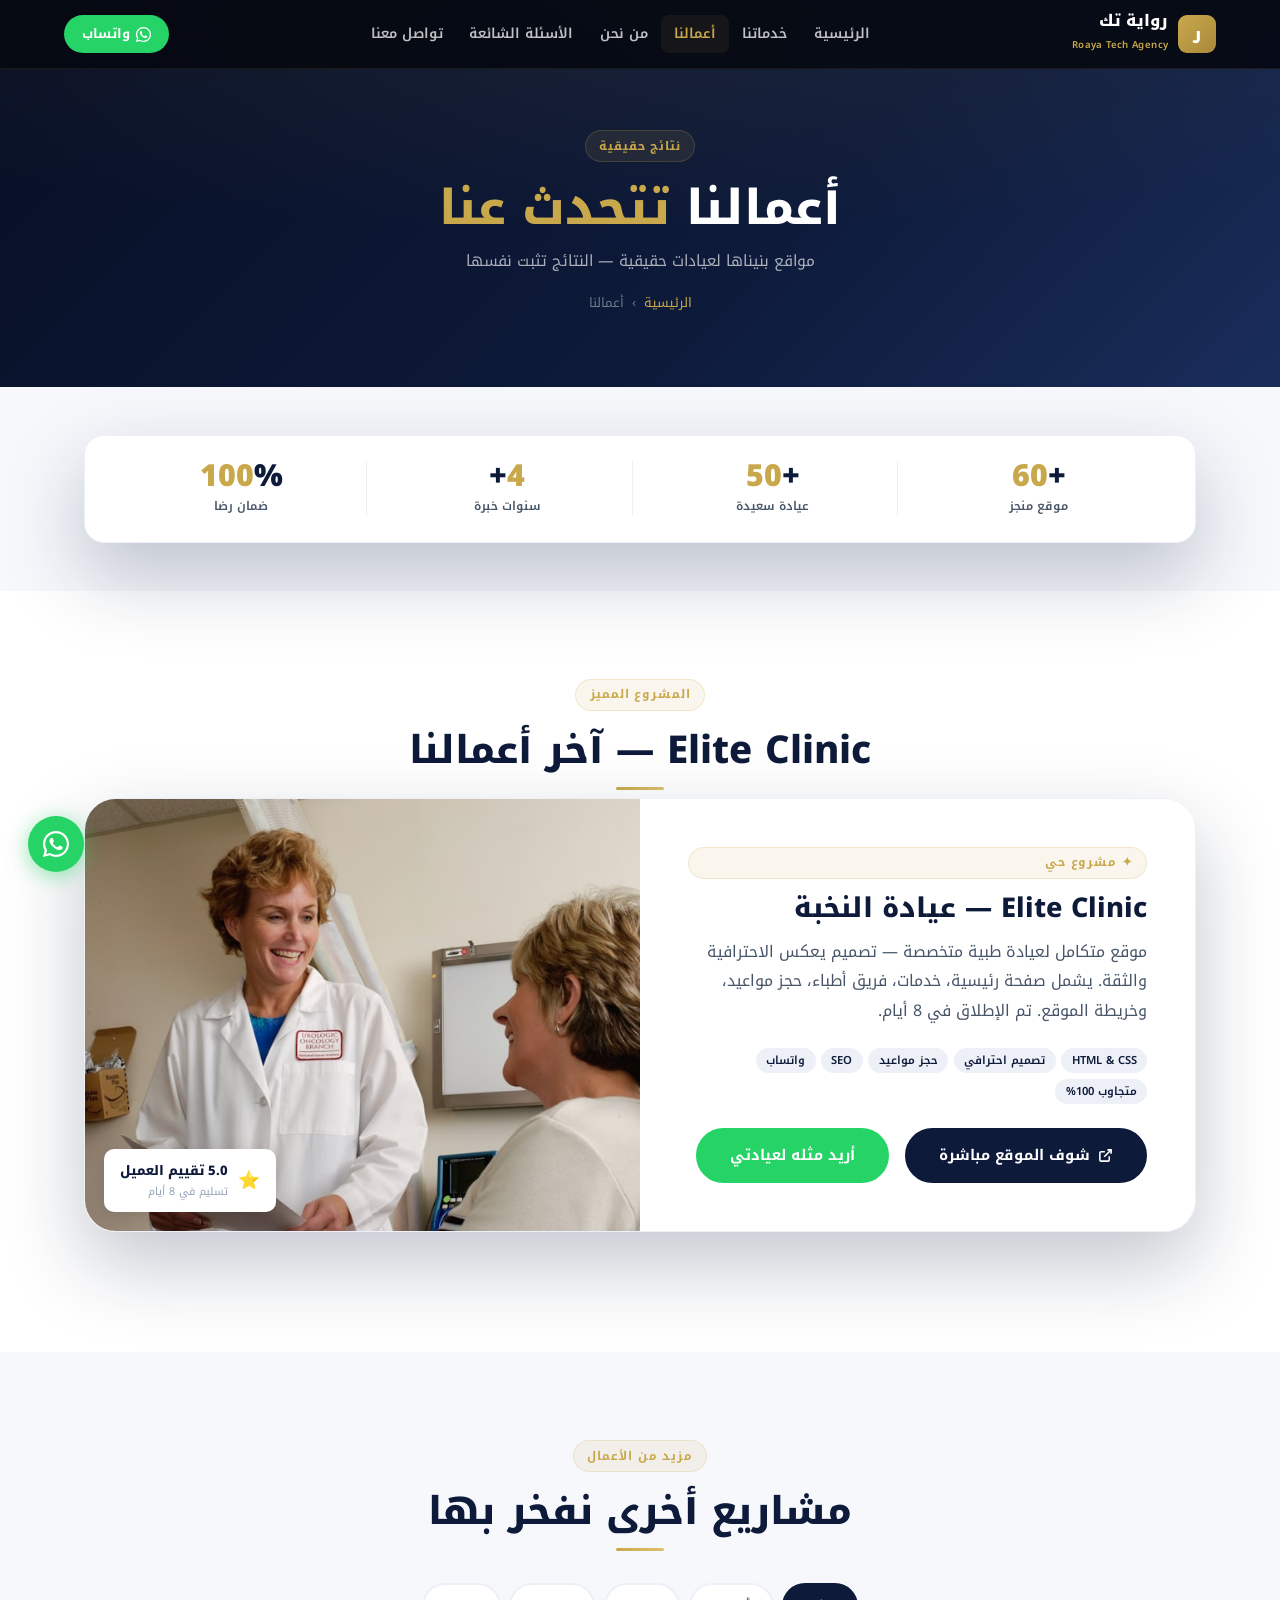
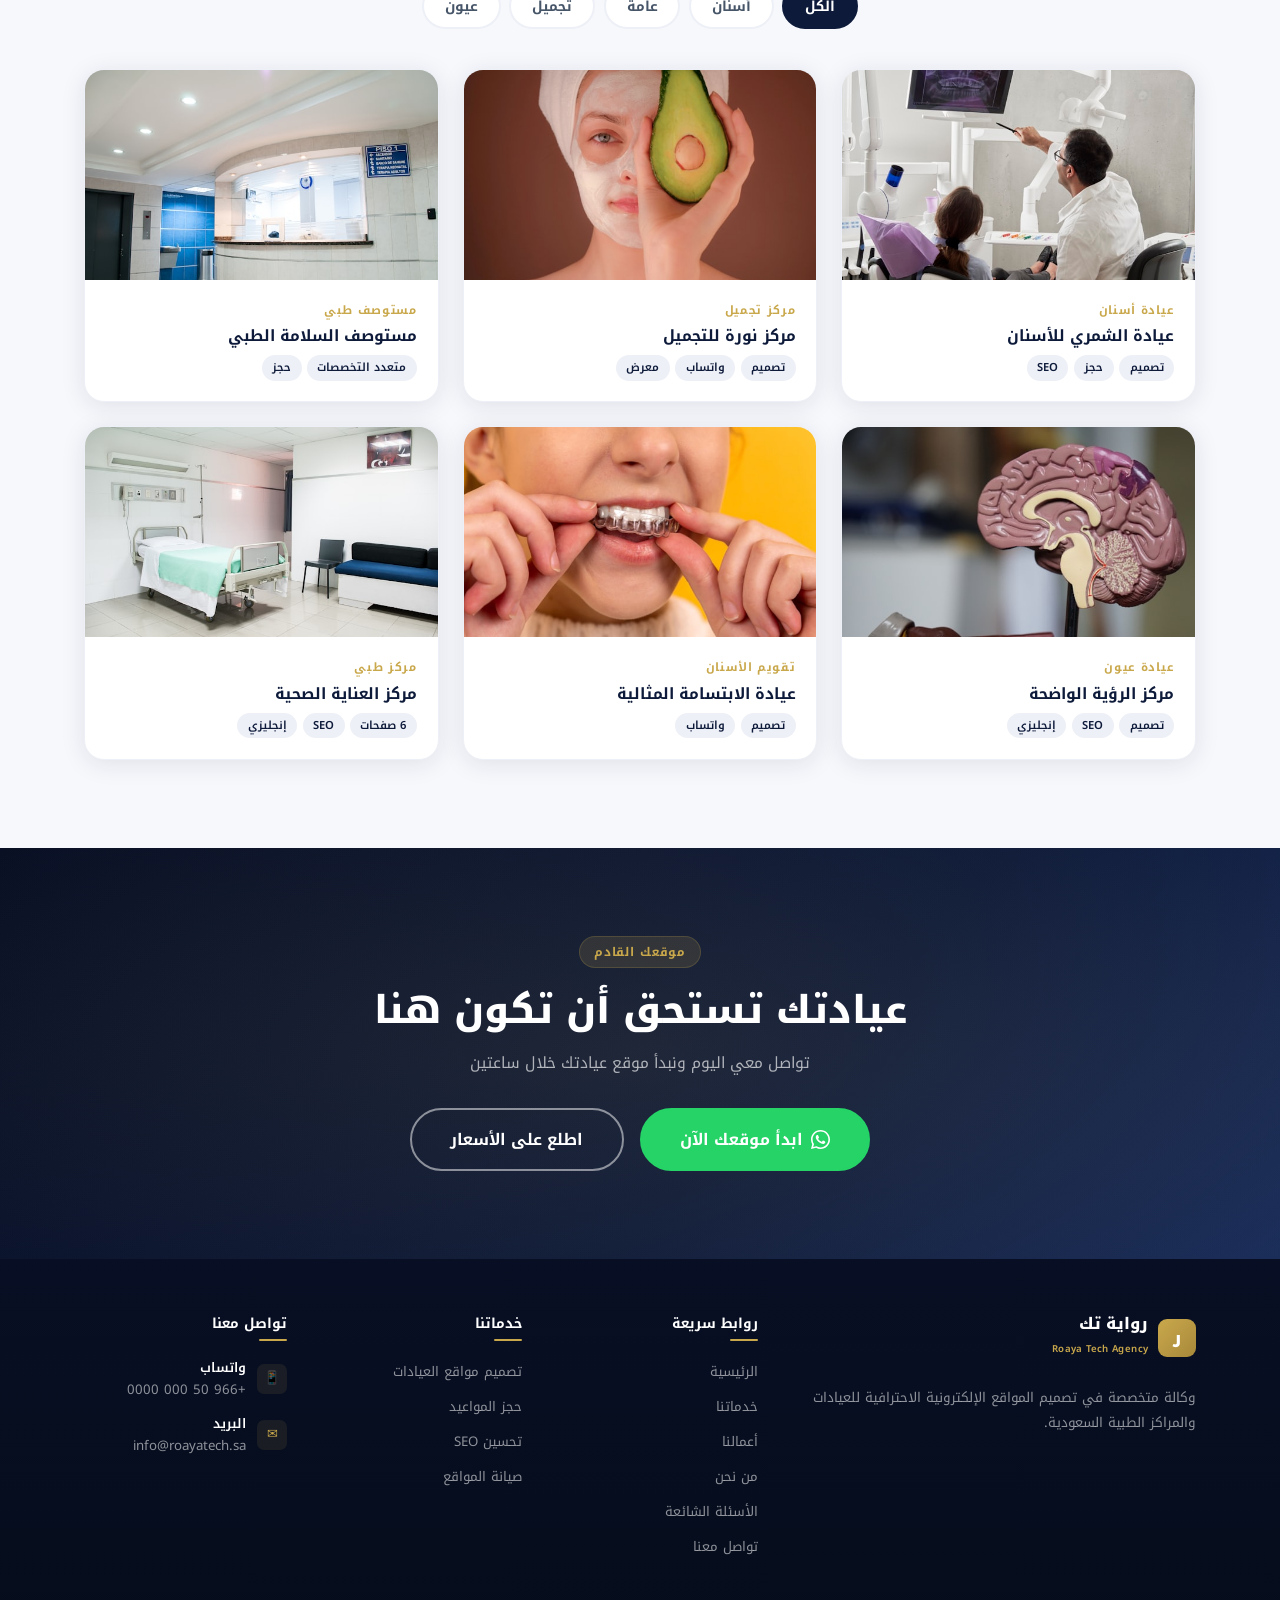
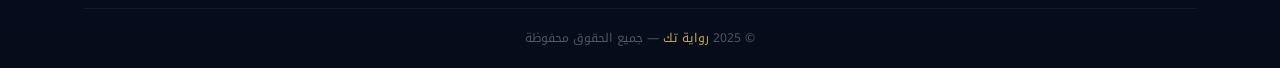
<file: portfolio.html>
<!DOCTYPE html>
<html lang="ar" dir="rtl">
<head>
  <meta charset="UTF-8" />
  <meta name="viewport" content="width=device-width, initial-scale=1.0" />
  <title>أعمالنا | رواية تك</title>
  <meta name="description" content="مشاريع رواية تك — مواقع احترافية مبنية للعيادات والمراكز الطبية السعودية." />
    <link rel="preconnect" href="https://fonts.googleapis.com">
  <link rel="preconnect" href="https://fonts.gstatic.com" crossorigin>
  <link rel="preconnect" href="https://images.unsplash.com">
  <link rel="preload" href="https://fonts.googleapis.com/css2?family=Noto+Kufi+Arabic:wght@400;700;800;900&display=swap" as="style" onload="this.onload=null;this.rel='stylesheet'">
  <noscript><link rel="stylesheet" href="https://fonts.googleapis.com/css2?family=Noto+Kufi+Arabic:wght@400;700;800;900&display=swap"></noscript>
  <link rel="stylesheet" href="style.css" />
  <style>
  .port-hero-card {
    display: grid; grid-template-columns: 1fr 1fr; border-radius: var(--radius-xl);
    overflow: hidden; box-shadow: var(--shadow-xl); margin-bottom: 2rem;
    border: 1px solid var(--gray-lt);
  }
  .port-hero-body { padding: 3rem; background: white; display: flex; flex-direction: column; justify-content: center; }
  .port-hero-img { position: relative; min-height: 360px; }
  .port-hero-img img { width: 100%; height: 100%; object-fit: cover; object-position: top; }
  @media(max-width:768px){ .port-hero-card{grid-template-columns:1fr;} .port-hero-img{min-height:200px;} }
  </style>
</head>
<body>

<!-- NAVBAR -->
<nav class="navbar" id="navbar">
  <div class="nav-inner">
    <a href="index.html" class="nav-logo">
      <div class="nav-logo-icon">ر</div>
      <div class="nav-logo-text"><span class="brand">رواية تك</span><span class="tag">Roaya Tech Agency</span></div>
    </a>
    <div class="nav-links">
      <a href="index.html">الرئيسية</a>
      <a href="services.html">خدماتنا</a>
      <a href="portfolio.html" class="active">أعمالنا</a>
      <a href="about.html">من نحن</a>
      <a href="faq.html">الأسئلة الشائعة</a>
      <a href="contact.html">تواصل معنا</a>
    </div>
    <div class="nav-cta">
      <a href="https://wa.me/212693579039" target="_blank" class="nav-wa">
        <svg width="15" height="15" viewBox="0 0 24 24" fill="currentColor"><path d="M17.472 14.382c-.297-.149-1.758-.867-2.03-.967c-.273-.099-.471-.148-.67.15c-.197.297-.767.966-.94 1.164c-.173.199-.347.223-.644.075c-.297-.15-1.255-.463-2.39-1.475c-.883-.788-1.48-1.761-1.653-2.059c-.173-.297-.018-.458.13-.606c.134-.133.298-.347.446-.52c.149-.174.198-.298.298-.497c.099-.198.05-.371-.025-.52c-.075-.149-.669-1.612-.916-2.207c-.242-.579-.487-.5-.669-.51c-.173-.008-.371-.01-.57-.01c-.198 0-.52.074-.792.372c-.272.297-1.04 1.016-1.04 2.479c0 1.462 1.065 2.875 1.213 3.074c.149.198 2.096 3.2 5.077 4.487c.709.306 1.262.489 1.694.625c.712.227 1.36.195 1.871.118c.571-.085 1.758-.719 2.006-1.413c.248-.694.248-1.289.173-1.413c-.074-.124-.272-.198-.57-.347z"/><path d="M12 0C5.373 0 0 5.373 0 12c0 2.124.556 4.118 1.528 5.845L0 24l6.335-1.652A11.953 11.953 0 0012 24c6.627 0 12-5.373 12-12S18.627 0 12 0zm0 22c-1.854 0-3.584-.504-5.073-1.385l-.363-.215-3.761.981.999-3.667-.236-.376A9.956 9.956 0 012 12C2 6.486 6.486 2 12 2s10 4.486 10 10-4.486 10-10 10z"/></svg>
        واتساب
      </a>
    </div>
    <div class="hamburger" onclick="toggleMenu()"><span></span><span></span><span></span></div>
  </div>
</nav>
<div class="mobile-menu" id="mobileMenu">
  <a href="index.html">الرئيسية</a>
  <a href="services.html">خدماتنا</a>
  <a href="portfolio.html">أعمالنا</a>
  <a href="about.html">من نحن</a>
  <a href="faq.html">الأسئلة الشائعة</a>
  <a href="contact.html">تواصل معنا</a>
  <a href="https://wa.me/212693579039" target="_blank" class="nav-wa" style="margin-top:.7rem;justify-content:center;display:flex;">تواصل عبر واتساب</a>
</div>

<!-- PAGE HERO -->
<section class="page-hero">
  <div class="container">
    <span class="eyebrow">نتائج حقيقية</span>
    <h1 class="page-hero-title">أعمالنا <span>تتحدث عنا</span></h1>
    <p class="page-hero-sub">مواقع بنيناها لعيادات حقيقية — النتائج تثبت نفسها</p>
    <div class="page-hero-breadcrumb">
      <a href="index.html">الرئيسية</a> <span>›</span> <span>أعمالنا</span>
    </div>
  </div>
</section>

<!-- STATS -->
<section style="padding:48px 0;background:var(--off);">
  <div class="container">
    <div class="trust-bar" data-aos="fade-up">
      <div class="trust-item"><div class="trust-num">+<span>60</span></div><div class="trust-label">موقع منجز</div></div>
      <div class="trust-item"><div class="trust-num">+<span>50</span></div><div class="trust-label">عيادة سعيدة</div></div>
      <div class="trust-item"><div class="trust-num"><span>4</span>+</div><div class="trust-label">سنوات خبرة</div></div>
      <div class="trust-item"><div class="trust-num"><span>100</span>%</div><div class="trust-label">ضمان رضا</div></div>
    </div>
  </div>
</section>

<!-- FEATURED PROJECT -->
<section class="section">
  <div class="container">
    <div class="text-center" data-aos="fade-up">
      <span class="eyebrow">المشروع المميز</span>
      <h2 class="section-title">Elite Clinic — آخر أعمالنا</h2>
      <span class="gold-line"></span>
    </div>

    <div class="port-hero-card" data-aos="zoom-in">
      <div class="port-hero-body">
        <span class="eyebrow" style="margin-bottom:.8rem;">✦ مشروع حي</span>
        <h3 style="font-size:1.7rem;color:var(--navy);margin-bottom:.7rem;">Elite Clinic — عيادة النخبة</h3>
        <p style="color:var(--text-body);line-height:1.85;margin-bottom:1.4rem;">موقع متكامل لعيادة طبية متخصصة — تصميم يعكس الاحترافية والثقة. يشمل صفحة رئيسية، خدمات، فريق أطباء، حجز مواعيد، وخريطة الموقع. تم الإطلاق في 8 أيام.</p>
        <div class="port-tags" style="margin-bottom:1.5rem;justify-content:flex-start;">
          <span class="port-tag">HTML & CSS</span>
          <span class="port-tag">تصميم احترافي</span>
          <span class="port-tag">حجز مواعيد</span>
          <span class="port-tag">SEO</span>
          <span class="port-tag">واتساب</span>
          <span class="port-tag">متجاوب 100%</span>
        </div>
        <div class="flex gap2 flex-wrap">
          <a href="https://mehdi-tahir26.github.io/eliteclinic/" target="_blank" class="btn btn-primary">
            <svg width="15" height="15" viewBox="0 0 24 24" fill="none" stroke="currentColor" stroke-width="2.5"><path d="M18 13v6a2 2 0 01-2 2H5a2 2 0 01-2-2V8a2 2 0 012-2h6"/><polyline points="15 3 21 3 21 9"/><line x1="10" y1="14" x2="21" y2="3"/></svg>
            شوف الموقع مباشرة
          </a>
          <a href="https://wa.me/212693579039?text=أريد موقعاً مثل Elite Clinic لعيادتي" target="_blank" class="btn btn-wa">أريد مثله لعيادتي</a>
        </div>
      </div>
      <div class="port-hero-img">
        <img src="images/clinic-modern.jpg" alt="Elite Clinic Website" />
        <div style="position:absolute;bottom:1.2rem;left:1.2rem;background:white;padding:.7rem 1rem;border-radius:10px;box-shadow:0 4px 20px rgba(0,0,0,.15);display:flex;align-items:center;gap:.6rem;">
          <span style="font-size:1.1rem;">⭐</span>
          <div>
            <div style="font-weight:800;color:var(--navy);font-size:.82rem;">5.0 تقييم العميل</div>
            <div style="font-size:.68rem;color:var(--gray-mid);">تسليم في 8 أيام</div>
          </div>
        </div>
      </div>
    </div>
  </div>
</section>

<!-- MORE PROJECTS -->
<section class="section section-alt">
  <div class="container">
    <div class="text-center" data-aos="fade-up">
      <span class="eyebrow">مزيد من الأعمال</span>
      <h2 class="section-title">مشاريع أخرى نفخر بها</h2>
      <span class="gold-line"></span>
    </div>

    <div class="filter-bar mt4" data-aos="fade-up">
      <button class="filter-btn active" onclick="filterPort(this,'all')">الكل</button>
      <button class="filter-btn" onclick="filterPort(this,'dental')">أسنان</button>
      <button class="filter-btn" onclick="filterPort(this,'general')">عامة</button>
      <button class="filter-btn" onclick="filterPort(this,'cosmetic')">تجميل</button>
      <button class="filter-btn" onclick="filterPort(this,'eye')">عيون</button>
    </div>

    <div class="g3" id="portGrid">
      <div class="port-card" data-cat="dental" data-aos="fade-up">
        <div class="port-thumb">
          <img src="images/port-dental.jpg" alt="عيادة الأسنان" loading="lazy" />
          <div class="port-overlay">
            <a href="https://wa.me/212693579039?text=أريد موقعاً مثل عيادة الأسنان" target="_blank" class="btn btn-wa btn-sm">أريد مثله</a>
          </div>
        </div>
        <div class="port-body">
          <div class="port-cat">عيادة أسنان</div>
          <div class="port-name">عيادة الشمري للأسنان</div>
          <div class="port-tags"><span class="port-tag">تصميم</span><span class="port-tag">حجز</span><span class="port-tag">SEO</span></div>
        </div>
      </div>
      <div class="port-card" data-cat="cosmetic" data-aos="fade-up" data-aos-delay="80">
        <div class="port-thumb">
          <img src="images/port-cosmetic.jpg" alt="مركز تجميل" loading="lazy" />
          <div class="port-overlay">
            <a href="https://wa.me/212693579039?text=أريد موقعاً مثل مركز التجميل" target="_blank" class="btn btn-wa btn-sm">أريد مثله</a>
          </div>
        </div>
        <div class="port-body">
          <div class="port-cat">مركز تجميل</div>
          <div class="port-name">مركز نورة للتجميل</div>
          <div class="port-tags"><span class="port-tag">تصميم</span><span class="port-tag">واتساب</span><span class="port-tag">معرض</span></div>
        </div>
      </div>
      <div class="port-card" data-cat="general" data-aos="fade-up" data-aos-delay="160">
        <div class="port-thumb">
          <img src="images/port-general.jpg" alt="مستوصف طبي" loading="lazy" />
          <div class="port-overlay">
            <a href="https://wa.me/212693579039?text=أريد موقعاً مثل المستوصف" target="_blank" class="btn btn-wa btn-sm">أريد مثله</a>
          </div>
        </div>
        <div class="port-body">
          <div class="port-cat">مستوصف طبي</div>
          <div class="port-name">مستوصف السلامة الطبي</div>
          <div class="port-tags"><span class="port-tag">متعدد التخصصات</span><span class="port-tag">حجز</span></div>
        </div>
      </div>
      <div class="port-card" data-cat="eye" data-aos="fade-up">
        <div class="port-thumb">
          <img src="images/port-eye.jpg" alt="عيادة عيون" loading="lazy" />
          <div class="port-overlay">
            <a href="https://wa.me/212693579039?text=أريد موقعاً مثل عيادة العيون" target="_blank" class="btn btn-wa btn-sm">أريد مثله</a>
          </div>
        </div>
        <div class="port-body">
          <div class="port-cat">عيادة عيون</div>
          <div class="port-name">مركز الرؤية الواضحة</div>
          <div class="port-tags"><span class="port-tag">تصميم</span><span class="port-tag">SEO</span><span class="port-tag">إنجليزي</span></div>
        </div>
      </div>
      <div class="port-card" data-cat="dental" data-aos="fade-up" data-aos-delay="80">
        <div class="port-thumb">
          <img src="images/port-dental2.jpg" alt="عيادة تقويم" loading="lazy" />
          <div class="port-overlay">
            <a href="https://wa.me/212693579039?text=أريد موقعاً مثل عيادة التقويم" target="_blank" class="btn btn-wa btn-sm">أريد مثله</a>
          </div>
        </div>
        <div class="port-body">
          <div class="port-cat">تقويم الأسنان</div>
          <div class="port-name">عيادة الابتسامة المثالية</div>
          <div class="port-tags"><span class="port-tag">تصميم</span><span class="port-tag">واتساب</span></div>
        </div>
      </div>
      <div class="port-card" data-cat="general" data-aos="fade-up" data-aos-delay="160">
        <div class="port-thumb">
          <img src="images/port-medical.jpg" alt="مركز طبي" loading="lazy" />
          <div class="port-overlay">
            <a href="https://wa.me/212693579039?text=أريد موقعاً مثل المركز الطبي" target="_blank" class="btn btn-wa btn-sm">أريد مثله</a>
          </div>
        </div>
        <div class="port-body">
          <div class="port-cat">مركز طبي</div>
          <div class="port-name">مركز العناية الصحية</div>
          <div class="port-tags"><span class="port-tag">6 صفحات</span><span class="port-tag">SEO</span><span class="port-tag">إنجليزي</span></div>
        </div>
      </div>
    </div>
  </div>
</section>

<!-- CTA -->
<section class="cta-section">
  <div class="container">
    <span class="eyebrow" style="background:rgba(201,168,76,.15);margin-bottom:1.2rem;">موقعك القادم</span>
    <h2 class="cta-title">عيادتك تستحق أن تكون هنا</h2>
    <p class="cta-sub">تواصل معي اليوم ونبدأ موقع عيادتك خلال ساعتين</p>
    <div class="cta-btns">
      <a href="https://wa.me/212693579039?text=رأيت أعمالكم وأريد موقعاً مثلها لعيادتي" target="_blank" class="btn btn-wa btn-lg">
        <svg width="19" height="19" viewBox="0 0 24 24" fill="currentColor"><path d="M17.472 14.382c-.297-.149-1.758-.867-2.03-.967-.273-.099-.471-.148-.67.15-.197.297-.767.966-.94 1.164-.173.199-.347.223-.644.075-.297-.15-1.255-.463-2.39-1.475-.883-.788-1.48-1.761-1.653-2.059-.173-.297-.018-.458.13-.606.134-.133.298-.347.446-.52.149-.174.198-.298.298-.497.099-.198.05-.371-.025-.52-.075-.149-.669-1.612-.916-2.207-.242-.579-.487-.5-.669-.51-.173-.008-.371-.01-.57-.01-.198 0-.52.074-.792.372-.272.297-1.04 1.016-1.04 2.479 0 1.462 1.065 2.875 1.213 3.074.149.198 2.096 3.2 5.077 4.487.709.306 1.262.489 1.694.625.712.227 1.36.195 1.871.118.571-.085 1.758-.719 2.006-1.413.248-.694.248-1.289.173-1.413-.074-.124-.272-.198-.57-.347z"/><path d="M12 0C5.373 0 0 5.373 0 12c0 2.124.556 4.118 1.528 5.845L0 24l6.335-1.652A11.953 11.953 0 0012 24c6.627 0 12-5.373 12-12S18.627 0 12 0zm0 22c-1.854 0-3.584-.504-5.073-1.385l-.363-.215-3.761.981.999-3.667-.236-.376A9.956 9.956 0 012 12C2 6.486 6.486 2 12 2s10 4.486 10 10-4.486 10-10 10z"/></svg>
        ابدأ موقعك الآن
      </a>
      <a href="services.html" class="btn btn-outline-white btn-lg">اطلع على الأسعار</a>
    </div>
  </div>
</section>

<!-- FOOTER -->
<footer class="footer">
  <div class="container">
    <div class="footer-grid">
      <div>
        <a href="index.html" class="nav-logo" style="display:inline-flex;margin-bottom:.8rem;">
          <div class="nav-logo-icon">ر</div>
          <div class="nav-logo-text"><span class="brand">رواية تك</span><span class="tag">Roaya Tech Agency</span></div>
        </a>
        <p class="footer-brand">وكالة متخصصة في تصميم المواقع الإلكترونية الاحترافية للعيادات والمراكز الطبية السعودية.</p>
      </div>
      <div>
        <h4 class="footer-title">روابط سريعة</h4>
        <ul class="footer-links">
          <li><a href="index.html">الرئيسية</a></li>
          <li><a href="services.html">خدماتنا</a></li>
          <li><a href="portfolio.html">أعمالنا</a></li>
          <li><a href="about.html">من نحن</a></li>
          <li><a href="faq.html">الأسئلة الشائعة</a></li>
          <li><a href="contact.html">تواصل معنا</a></li>
        </ul>
      </div>
      <div>
        <h4 class="footer-title">خدماتنا</h4>
        <ul class="footer-links">
          <li><a href="services.html">تصميم مواقع العيادات</a></li>
          <li><a href="services.html">حجز المواعيد</a></li>
          <li><a href="services.html">تحسين SEO</a></li>
          <li><a href="services.html">صيانة المواقع</a></li>
        </ul>
      </div>
      <div>
        <h4 class="footer-title">تواصل معنا</h4>
        <div class="footer-contact-item"><div class="footer-contact-icon">📱</div><div><div style="color:white;font-weight:600;font-size:.82rem;">واتساب</div><div>+966 50 000 0000</div></div></div>
        <div class="footer-contact-item"><div class="footer-contact-icon">✉</div><div><div style="color:white;font-weight:600;font-size:.82rem;">البريد</div><div>info@roayatech.sa</div></div></div>
      </div>
    </div>
  </div>
  <div class="footer-bottom">© 2025 <span>رواية تك</span> — جميع الحقوق محفوظة</div>
</footer>

<a href="https://wa.me/212693579039" target="_blank" class="float-wa">
  <svg viewBox="0 0 24 24" fill="white"><path d="M17.472 14.382c-.297-.149-1.758-.867-2.03-.967-.273-.099-.471-.148-.67.15-.197.297-.767.966-.94 1.164-.173.199-.347.223-.644.075-.297-.15-1.255-.463-2.39-1.475-.883-.788-1.48-1.761-1.653-2.059-.173-.297-.018-.458.13-.606.134-.133.298-.347.446-.52.149-.174.198-.298.298-.497.099-.198.05-.371-.025-.52-.075-.149-.669-1.612-.916-2.207-.242-.579-.487-.5-.669-.51-.173-.008-.371-.01-.57-.01-.198 0-.52.074-.792.372-.272.297-1.04 1.016-1.04 2.479 0 1.462 1.065 2.875 1.213 3.074.149.198 2.096 3.2 5.077 4.487.709.306 1.262.489 1.694.625.712.227 1.36.195 1.871.118.571-.085 1.758-.719 2.006-1.413.248-.694.248-1.289.173-1.413-.074-.124-.272-.198-.57-.347z"/><path d="M12 0C5.373 0 0 5.373 0 12c0 2.124.556 4.118 1.528 5.845L0 24l6.335-1.652A11.953 11.953 0 0012 24c6.627 0 12-5.373 12-12S18.627 0 12 0zm0 22c-1.854 0-3.584-.504-5.073-1.385l-.363-.215-3.761.981.999-3.667-.236-.376A9.956 9.956 0 012 12C2 6.486 6.486 2 12 2s10 4.486 10 10-4.486 10-10 10z"/></svg>
</a>

<script>
window.addEventListener('scroll',()=>document.getElementById('navbar').classList.toggle('scrolled',window.scrollY>60));
function toggleMenu(){document.getElementById('mobileMenu').classList.toggle('open');}
function filterPort(btn, cat) {
  document.querySelectorAll('.filter-btn').forEach(b=>b.classList.remove('active'));
  btn.classList.add('active');
  document.querySelectorAll('#portGrid .port-card').forEach(card=>{
    card.style.display = (cat==='all' || card.dataset.cat===cat) ? 'block' : 'none';
  });
}
const obs=new IntersectionObserver(e=>e.forEach(x=>{if(x.isIntersecting)x.target.classList.add('aos-animate');}),{threshold:.08,rootMargin:'0px 0px -40px 0px'});
document.querySelectorAll('[data-aos]').forEach(el=>{el.style.transitionDelay=(el.dataset.aosDelay||0)+'ms';obs.observe(el);});
</script>
</body>
</html>
</file>
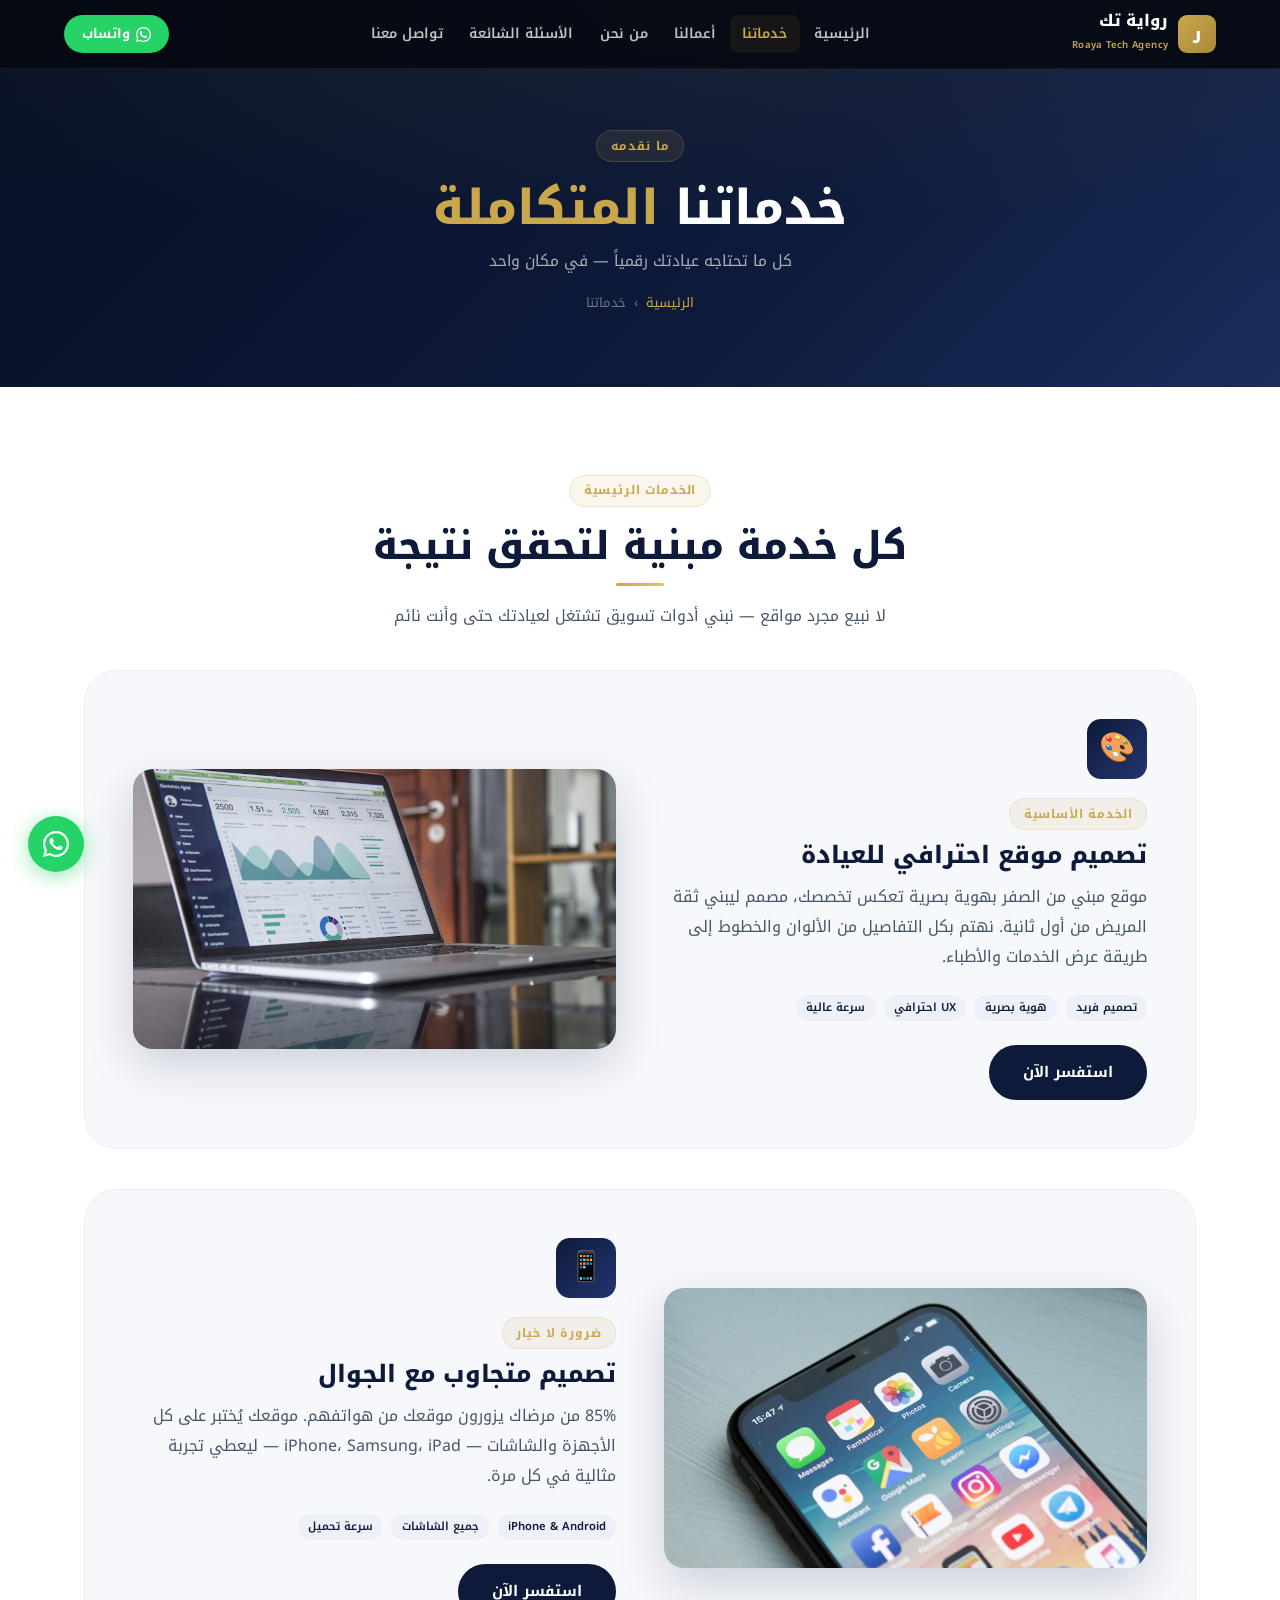
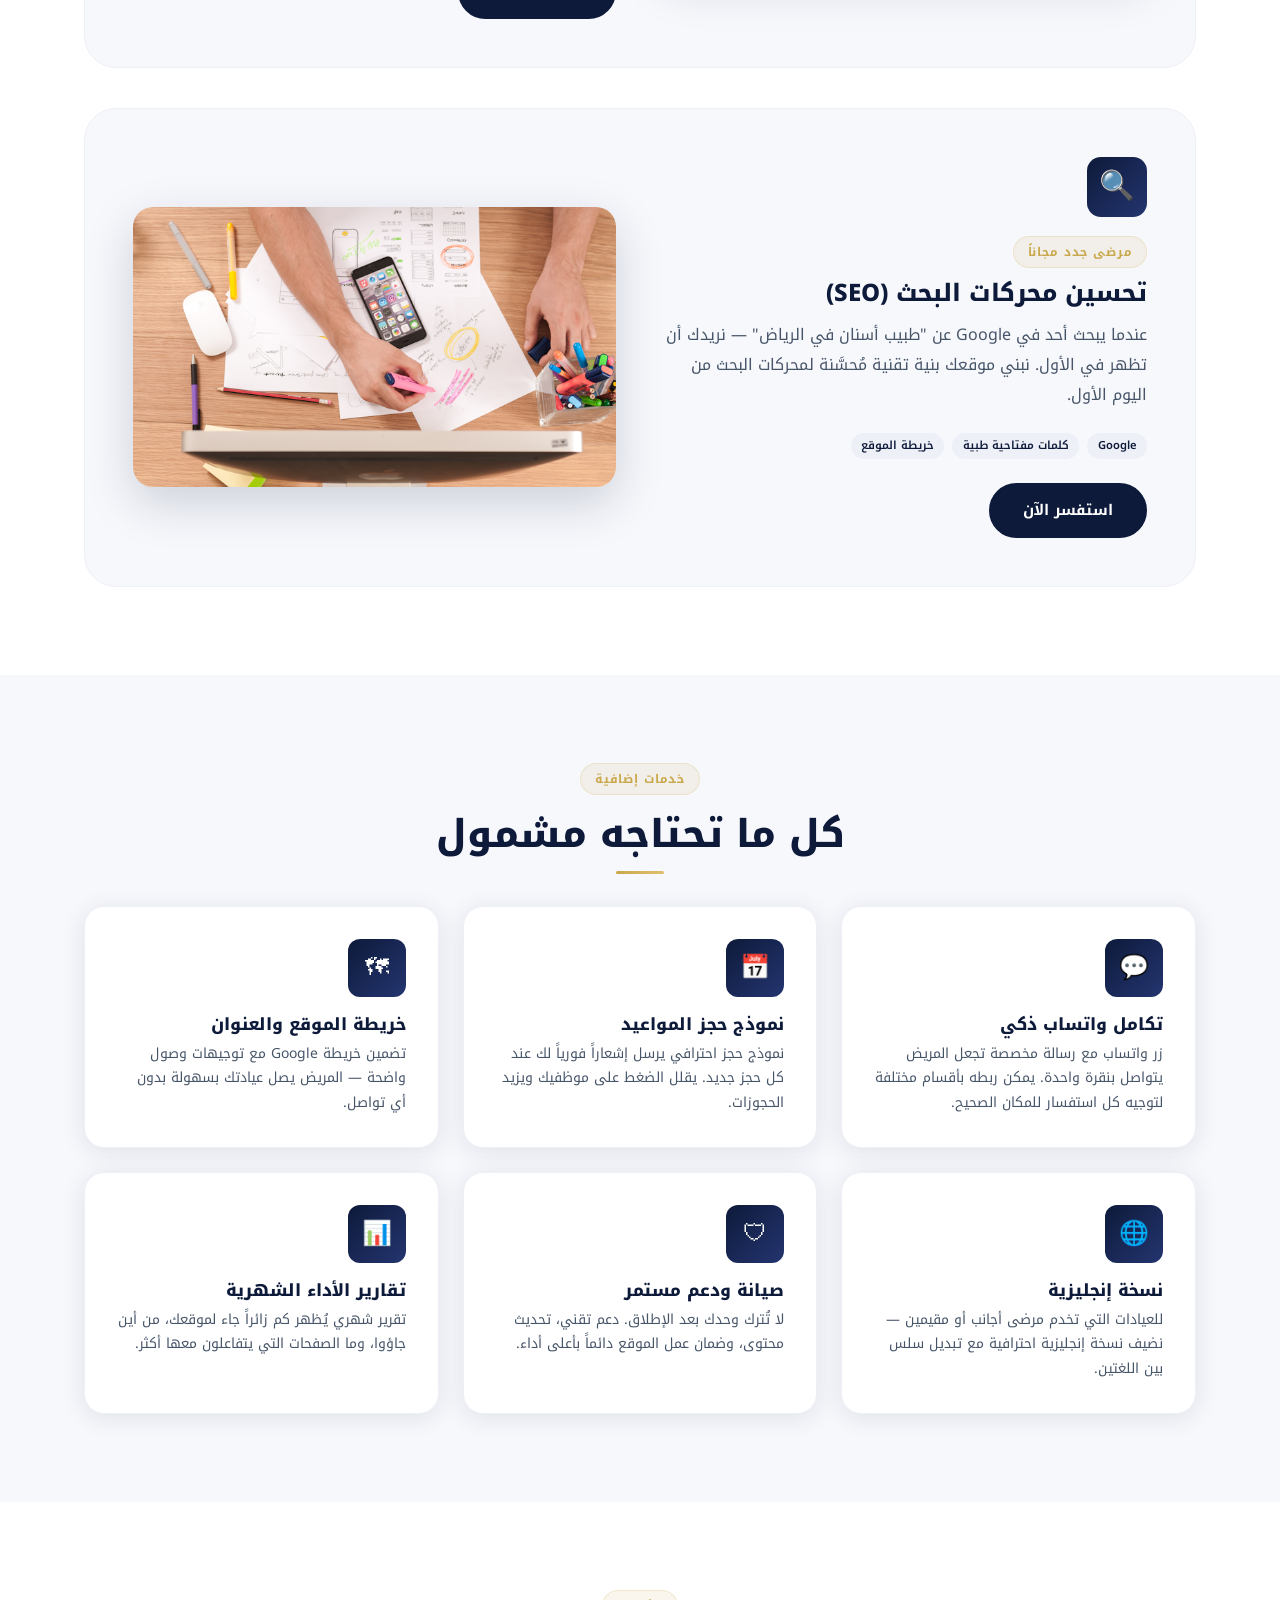
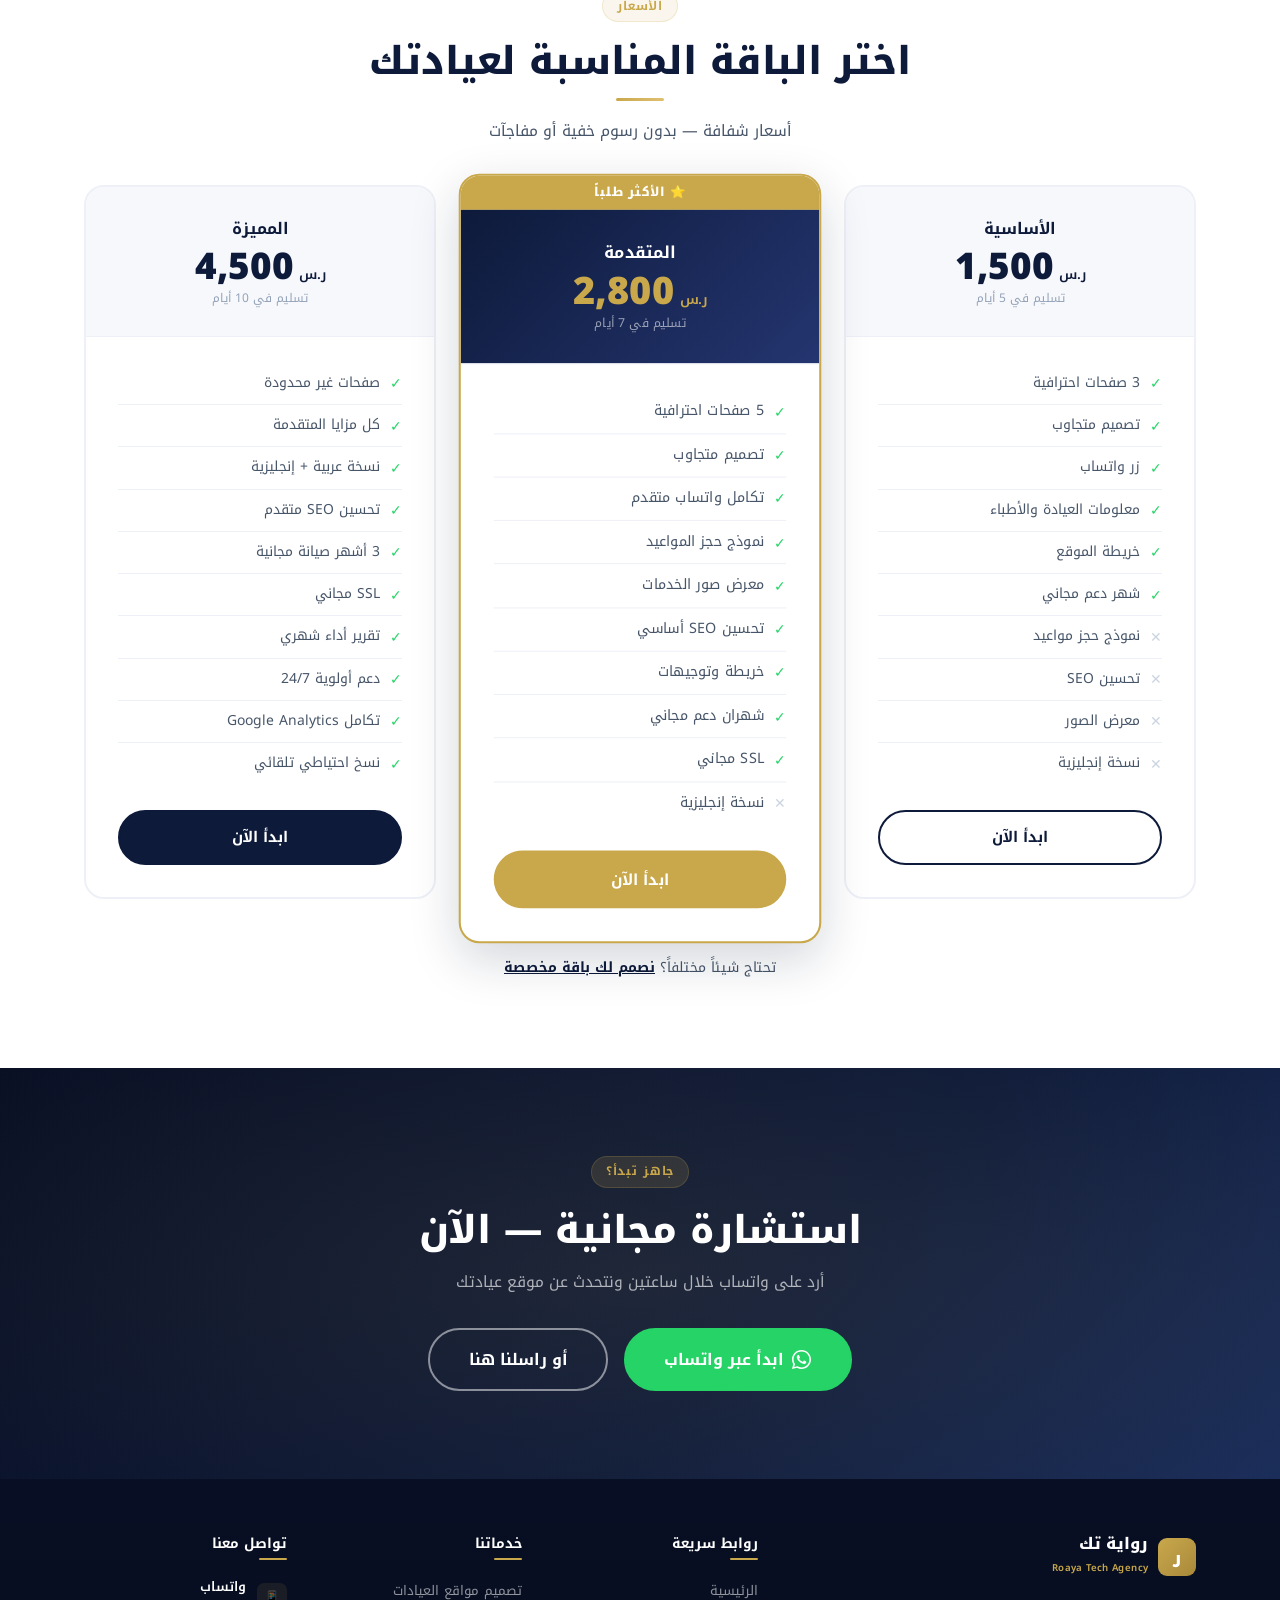
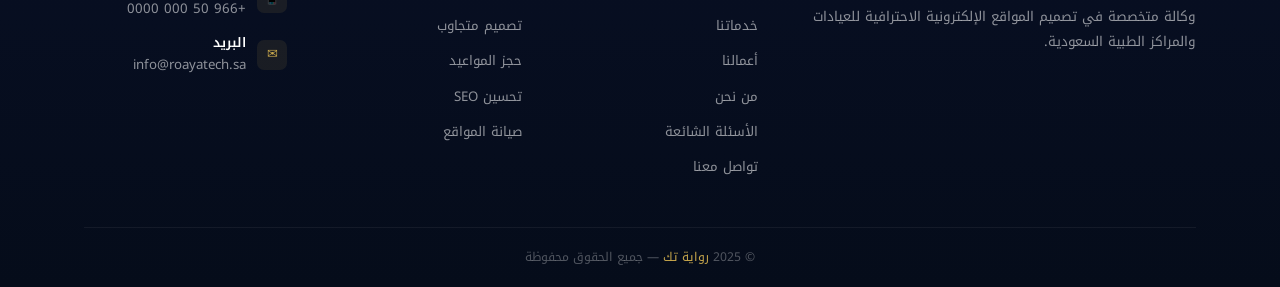
<file: services.html>
<!DOCTYPE html>
<html lang="ar" dir="rtl">
<head>
  <meta charset="UTF-8" />
  <meta name="viewport" content="width=device-width, initial-scale=1.0" />
  <title>خدماتنا | رواية تك</title>
  <meta name="description" content="خدمات رواية تك — تصميم مواقع، حجز مواعيد، SEO، وكل ما تحتاجه عيادتك رقمياً." />
    <link rel="preconnect" href="https://fonts.googleapis.com">
  <link rel="preconnect" href="https://fonts.gstatic.com" crossorigin>
  <link rel="preconnect" href="https://images.unsplash.com">
  <link rel="preload" href="https://fonts.googleapis.com/css2?family=Noto+Kufi+Arabic:wght@400;700;800;900&display=swap" as="style" onload="this.onload=null;this.rel='stylesheet'">
  <noscript><link rel="stylesheet" href="https://fonts.googleapis.com/css2?family=Noto+Kufi+Arabic:wght@400;700;800;900&display=swap"></noscript>
  <link rel="stylesheet" href="style.css" />
</head>
<body>

<!-- NAVBAR -->
<nav class="navbar" id="navbar">
  <div class="nav-inner">
    <a href="index.html" class="nav-logo">
      <div class="nav-logo-icon">ر</div>
      <div class="nav-logo-text"><span class="brand">رواية تك</span><span class="tag">Roaya Tech Agency</span></div>
    </a>
    <div class="nav-links">
      <a href="index.html">الرئيسية</a>
      <a href="services.html" class="active">خدماتنا</a>
      <a href="portfolio.html">أعمالنا</a>
      <a href="about.html">من نحن</a>
      <a href="faq.html">الأسئلة الشائعة</a>
      <a href="contact.html">تواصل معنا</a>
    </div>
    <div class="nav-cta">
      <a href="https://wa.me/212693579039" target="_blank" class="nav-wa">
        <svg width="15" height="15" viewBox="0 0 24 24" fill="currentColor"><path d="M17.472 14.382c-.297-.149-1.758-.867-2.03-.967-.273-.099-.471-.148-.67.15-.197.297-.767.966-.94 1.164-.173.199-.347.223-.644.075-.297-.15-1.255-.463-2.39-1.475-.883-.788-1.48-1.761-1.653-2.059-.173-.297-.018-.458.13-.606.134-.133.298-.347.446-.52.149-.174.198-.298.298-.497.099-.198.05-.371-.025-.52-.075-.149-.669-1.612-.916-2.207-.242-.579-.487-.5-.669-.51-.173-.008-.371-.01-.57-.01-.198 0-.52.074-.792.372-.272.297-1.04 1.016-1.04 2.479 0 1.462 1.065 2.875 1.213 3.074.149.198 2.096 3.2 5.077 4.487.709.306 1.262.489 1.694.625.712.227 1.36.195 1.871.118.571-.085 1.758-.719 2.006-1.413.248-.694.248-1.289.173-1.413-.074-.124-.272-.198-.57-.347z"/><path d="M12 0C5.373 0 0 5.373 0 12c0 2.124.556 4.118 1.528 5.845L0 24l6.335-1.652A11.953 11.953 0 0012 24c6.627 0 12-5.373 12-12S18.627 0 12 0zm0 22c-1.854 0-3.584-.504-5.073-1.385l-.363-.215-3.761.981.999-3.667-.236-.376A9.956 9.956 0 012 12C2 6.486 6.486 2 12 2s10 4.486 10 10-4.486 10-10 10z"/></svg>
        واتساب
      </a>
    </div>
    <div class="hamburger" onclick="toggleMenu()"><span></span><span></span><span></span></div>
  </div>
</nav>
<div class="mobile-menu" id="mobileMenu">
  <a href="index.html">الرئيسية</a>
  <a href="services.html">خدماتنا</a>
  <a href="portfolio.html">أعمالنا</a>
  <a href="about.html">من نحن</a>
  <a href="faq.html">الأسئلة الشائعة</a>
  <a href="contact.html">تواصل معنا</a>
  <a href="https://wa.me/212693579039" target="_blank" class="nav-wa" style="margin-top:.7rem;justify-content:center;display:flex;">تواصل عبر واتساب</a>
</div>

<!-- PAGE HERO -->
<section class="page-hero">
  <div class="container">
    <span class="eyebrow">ما نقدمه</span>
    <h1 class="page-hero-title">خدماتنا <span>المتكاملة</span></h1>
    <p class="page-hero-sub">كل ما تحتاجه عيادتك رقمياً — في مكان واحد</p>
    <div class="page-hero-breadcrumb">
      <a href="index.html">الرئيسية</a> <span>›</span> <span>خدماتنا</span>
    </div>
  </div>
</section>

<!-- MAIN SERVICES -->
<section class="section">
  <div class="container">
    <div class="text-center" data-aos="fade-up">
      <span class="eyebrow">الخدمات الرئيسية</span>
      <h2 class="section-title">كل خدمة مبنية لتحقق نتيجة</h2>
      <span class="gold-line"></span>
      <p class="section-sub mt2">لا نبيع مجرد مواقع — نبني أدوات تسويق تشتغل لعيادتك حتى وأنت نائم</p>
    </div>

    <div style="display:flex;flex-direction:column;gap:2.5rem;margin-top:1rem;">

      <!-- Service 1 -->
      <div style="display:grid;grid-template-columns:1fr 1fr;gap:3rem;align-items:center;background:var(--off);border-radius:var(--radius-xl);padding:3rem;border:1px solid var(--gray-lt);" data-aos="fade-up" class="srv-grid">
        <div>
          <div style="width:60px;height:60px;border-radius:14px;background:linear-gradient(135deg,var(--navy),var(--navy-light));display:flex;align-items:center;justify-content:center;font-size:1.8rem;margin-bottom:1.2rem;">🎨</div>
          <span class="eyebrow" style="margin-bottom:.6rem;">الخدمة الأساسية</span>
          <h3 style="font-size:1.5rem;color:var(--navy);margin-bottom:.8rem;">تصميم موقع احترافي للعيادة</h3>
          <p style="color:var(--text-body);line-height:1.85;margin-bottom:1.5rem;">موقع مبني من الصفر بهوية بصرية تعكس تخصصك، مصمم ليبني ثقة المريض من أول ثانية. نهتم بكل التفاصيل من الألوان والخطوط إلى طريقة عرض الخدمات والأطباء.</p>
          <div style="display:flex;flex-wrap:wrap;gap:.5rem;margin-bottom:1.5rem;">
            <span class="port-tag">تصميم فريد</span>
            <span class="port-tag">هوية بصرية</span>
            <span class="port-tag">UX احترافي</span>
            <span class="port-tag">سرعة عالية</span>
          </div>
          <a href="https://wa.me/212693579039?text=أريد موقعاً احترافياً لعيادتي" target="_blank" class="btn btn-primary">استفسر الآن</a>
        </div>
        <div style="border-radius:var(--radius-lg);overflow:hidden;box-shadow:var(--shadow-lg);">
          <img src="images/design-screen.jpg" alt="تصميم موقع احترافي" style="width:100%;height:280px;object-fit:cover;" loading="lazy" />
        </div>
      </div>

      <!-- Service 2 -->
      <div style="display:grid;grid-template-columns:1fr 1fr;gap:3rem;align-items:center;background:var(--off);border-radius:var(--radius-xl);padding:3rem;border:1px solid var(--gray-lt);" data-aos="fade-up" class="srv-grid srv-rev">
        <div style="border-radius:var(--radius-lg);overflow:hidden;box-shadow:var(--shadow-lg);">
          <img src="images/mobile-design.jpg" alt="متجاوب مع الجوال" style="width:100%;height:280px;object-fit:cover;" loading="lazy" />
        </div>
        <div>
          <div style="width:60px;height:60px;border-radius:14px;background:linear-gradient(135deg,var(--navy),var(--navy-light));display:flex;align-items:center;justify-content:center;font-size:1.8rem;margin-bottom:1.2rem;">📱</div>
          <span class="eyebrow" style="margin-bottom:.6rem;">ضرورة لا خيار</span>
          <h3 style="font-size:1.5rem;color:var(--navy);margin-bottom:.8rem;">تصميم متجاوب مع الجوال</h3>
          <p style="color:var(--text-body);line-height:1.85;margin-bottom:1.5rem;">85% من مرضاك يزورون موقعك من هواتفهم. موقعك يُختبر على كل الأجهزة والشاشات — iPhone، Samsung، iPad — ليعطي تجربة مثالية في كل مرة.</p>
          <div style="display:flex;flex-wrap:wrap;gap:.5rem;margin-bottom:1.5rem;">
            <span class="port-tag">iPhone & Android</span>
            <span class="port-tag">جميع الشاشات</span>
            <span class="port-tag">سرعة تحميل</span>
          </div>
          <a href="https://wa.me/212693579039?text=أريد موقعاً متجاوباً مع الجوال" target="_blank" class="btn btn-primary">استفسر الآن</a>
        </div>
      </div>

      <!-- Service 3 -->
      <div style="display:grid;grid-template-columns:1fr 1fr;gap:3rem;align-items:center;background:var(--off);border-radius:var(--radius-xl);padding:3rem;border:1px solid var(--gray-lt);" data-aos="fade-up" class="srv-grid">
        <div>
          <div style="width:60px;height:60px;border-radius:14px;background:linear-gradient(135deg,var(--navy),var(--navy-light));display:flex;align-items:center;justify-content:center;font-size:1.8rem;margin-bottom:1.2rem;">🔍</div>
          <span class="eyebrow" style="margin-bottom:.6rem;">مرضى جدد مجاناً</span>
          <h3 style="font-size:1.5rem;color:var(--navy);margin-bottom:.8rem;">تحسين محركات البحث (SEO)</h3>
          <p style="color:var(--text-body);line-height:1.85;margin-bottom:1.5rem;">عندما يبحث أحد في Google عن "طبيب أسنان في الرياض" — نريدك أن تظهر في الأول. نبني موقعك بنية تقنية مُحسَّنة لمحركات البحث من اليوم الأول.</p>
          <div style="display:flex;flex-wrap:wrap;gap:.5rem;margin-bottom:1.5rem;">
            <span class="port-tag">Google</span>
            <span class="port-tag">كلمات مفتاحية طبية</span>
            <span class="port-tag">خريطة الموقع</span>
          </div>
          <a href="https://wa.me/212693579039?text=أريد تحسين SEO لعيادتي" target="_blank" class="btn btn-primary">استفسر الآن</a>
        </div>
        <div style="border-radius:var(--radius-lg);overflow:hidden;box-shadow:var(--shadow-lg);">
          <img src="images/seo-analytics.jpg" alt="تحسين SEO" style="width:100%;height:280px;object-fit:cover;" loading="lazy" />
        </div>
      </div>

    </div>

    <style>
    @media(max-width:768px){
      .srv-grid{grid-template-columns:1fr !important;}
      .srv-grid>div:last-child:not(:first-child){order:-1;} .srv-grid img{height:220px !important;}
      .srv-rev>div:first-child{order:2;}
    }
    </style>
  </div>
</section>

<!-- ADDITIONAL SERVICES -->
<section class="section section-alt">
  <div class="container">
    <div class="text-center" data-aos="fade-up">
      <span class="eyebrow">خدمات إضافية</span>
      <h2 class="section-title">كل ما تحتاجه مشمول</h2>
      <span class="gold-line"></span>
    </div>
    <div class="g3 mt4">
      <div class="service-card" data-aos="fade-up">
        <div class="service-icon">💬</div>
        <h3 class="service-title">تكامل واتساب ذكي</h3>
        <p class="service-text">زر واتساب مع رسالة مخصصة تجعل المريض يتواصل بنقرة واحدة. يمكن ربطه بأقسام مختلفة لتوجيه كل استفسار للمكان الصحيح.</p>
      </div>
      <div class="service-card" data-aos="fade-up" data-aos-delay="80">
        <div class="service-icon">📅</div>
        <h3 class="service-title">نموذج حجز المواعيد</h3>
        <p class="service-text">نموذج حجز احترافي يرسل إشعاراً فورياً لك عند كل حجز جديد. يقلل الضغط على موظفيك ويزيد الحجوزات.</p>
      </div>
      <div class="service-card" data-aos="fade-up" data-aos-delay="160">
        <div class="service-icon">🗺</div>
        <h3 class="service-title">خريطة الموقع والعنوان</h3>
        <p class="service-text">تضمين خريطة Google مع توجيهات وصول واضحة — المريض يصل عيادتك بسهولة بدون أي تواصل.</p>
      </div>
      <div class="service-card" data-aos="fade-up" data-aos-delay="0">
        <div class="service-icon">🌐</div>
        <h3 class="service-title">نسخة إنجليزية</h3>
        <p class="service-text">للعيادات التي تخدم مرضى أجانب أو مقيمين — نضيف نسخة إنجليزية احترافية مع تبديل سلس بين اللغتين.</p>
      </div>
      <div class="service-card" data-aos="fade-up" data-aos-delay="80">
        <div class="service-icon">🛡</div>
        <h3 class="service-title">صيانة ودعم مستمر</h3>
        <p class="service-text">لا تُترك وحدك بعد الإطلاق. دعم تقني، تحديث محتوى، وضمان عمل الموقع دائماً بأعلى أداء.</p>
      </div>
      <div class="service-card" data-aos="fade-up" data-aos-delay="160">
        <div class="service-icon">📊</div>
        <h3 class="service-title">تقارير الأداء الشهرية</h3>
        <p class="service-text">تقرير شهري يُظهر كم زائراً جاء لموقعك، من أين جاؤوا، وما الصفحات التي يتفاعلون معها أكثر.</p>
      </div>
    </div>
  </div>
</section>

<!-- PRICING -->
<section class="section">
  <div class="container">
    <div class="text-center" data-aos="fade-up">
      <span class="eyebrow">الأسعار</span>
      <h2 class="section-title">اختر الباقة المناسبة لعيادتك</h2>
      <span class="gold-line"></span>
      <p class="section-sub mt2">أسعار شفافة — بدون رسوم خفية أو مفاجآت</p>
    </div>
    <div class="pricing-grid" style="display:grid;grid-template-columns:repeat(3,1fr);gap:1.75rem;align-items:start;margin-top:2rem;" data-aos="fade-up">
      <div class="price-card">
        <div class="price-head">
          <div class="price-name">الأساسية</div>
          <div class="price-amount"><sub>ر.س </sub>1,500</div>
          <div class="price-note">تسليم في 5 أيام</div>
        </div>
        <div class="price-body">
          <div class="price-feat"><span class="y">✓</span> 3 صفحات احترافية</div>
          <div class="price-feat"><span class="y">✓</span> تصميم متجاوب</div>
          <div class="price-feat"><span class="y">✓</span> زر واتساب</div>
          <div class="price-feat"><span class="y">✓</span> معلومات العيادة والأطباء</div>
          <div class="price-feat"><span class="y">✓</span> خريطة الموقع</div>
          <div class="price-feat"><span class="y">✓</span> شهر دعم مجاني</div>
          <div class="price-feat"><span class="n">✕</span> نموذج حجز مواعيد</div>
          <div class="price-feat"><span class="n">✕</span> تحسين SEO</div>
          <div class="price-feat"><span class="n">✕</span> معرض الصور</div>
          <div class="price-feat"><span class="n">✕</span> نسخة إنجليزية</div>
        </div>
        <div class="price-foot">
          <a href="https://wa.me/212693579039?text=أريد الباقة الأساسية 1500 ريال" target="_blank" class="btn btn-outline">ابدأ الآن</a>
        </div>
      </div>

      <div class="price-card featured">
        <div class="price-badge">⭐ الأكثر طلباً</div>
        <div class="price-head">
          <div class="price-name">المتقدمة</div>
          <div class="price-amount"><sub>ر.س </sub>2,800</div>
          <div class="price-note">تسليم في 7 أيام</div>
        </div>
        <div class="price-body">
          <div class="price-feat"><span class="y">✓</span> 5 صفحات احترافية</div>
          <div class="price-feat"><span class="y">✓</span> تصميم متجاوب</div>
          <div class="price-feat"><span class="y">✓</span> تكامل واتساب متقدم</div>
          <div class="price-feat"><span class="y">✓</span> نموذج حجز المواعيد</div>
          <div class="price-feat"><span class="y">✓</span> معرض صور الخدمات</div>
          <div class="price-feat"><span class="y">✓</span> تحسين SEO أساسي</div>
          <div class="price-feat"><span class="y">✓</span> خريطة وتوجيهات</div>
          <div class="price-feat"><span class="y">✓</span> شهران دعم مجاني</div>
          <div class="price-feat"><span class="y">✓</span> SSL مجاني</div>
          <div class="price-feat"><span class="n">✕</span> نسخة إنجليزية</div>
        </div>
        <div class="price-foot">
          <a href="https://wa.me/212693579039?text=أريد الباقة المتقدمة 2800 ريال" target="_blank" class="btn btn-gold">ابدأ الآن</a>
        </div>
      </div>

      <div class="price-card">
        <div class="price-head">
          <div class="price-name">المميزة</div>
          <div class="price-amount"><sub>ر.س </sub>4,500</div>
          <div class="price-note">تسليم في 10 أيام</div>
        </div>
        <div class="price-body">
          <div class="price-feat"><span class="y">✓</span> صفحات غير محدودة</div>
          <div class="price-feat"><span class="y">✓</span> كل مزايا المتقدمة</div>
          <div class="price-feat"><span class="y">✓</span> نسخة عربية + إنجليزية</div>
          <div class="price-feat"><span class="y">✓</span> تحسين SEO متقدم</div>
          <div class="price-feat"><span class="y">✓</span> 3 أشهر صيانة مجانية</div>
          <div class="price-feat"><span class="y">✓</span> SSL مجاني</div>
          <div class="price-feat"><span class="y">✓</span> تقرير أداء شهري</div>
          <div class="price-feat"><span class="y">✓</span> دعم أولوية 24/7</div>
          <div class="price-feat"><span class="y">✓</span> تكامل Google Analytics</div>
          <div class="price-feat"><span class="y">✓</span> نسخ احتياطي تلقائي</div>
        </div>
        <div class="price-foot">
          <a href="https://wa.me/212693579039?text=أريد الباقة المميزة 4500 ريال" target="_blank" class="btn btn-primary">ابدأ الآن</a>
        </div>
      </div>
    </div>
    <p class="text-center mt3" style="color:var(--text-body);font-size:.88rem;">
      تحتاج شيئاً مختلفاً؟ <a href="https://wa.me/212693579039" target="_blank" style="color:var(--navy);font-weight:700;text-decoration:underline;">نصمم لك باقة مخصصة</a>
    </p>
    <style>@media(max-width:900px){.pricing-grid{grid-template-columns:1fr !important;} .price-card.featured{transform:none !important;}}</style>
  </div>
</section>

<!-- CTA -->
<section class="cta-section">
  <div class="container">
    <span class="eyebrow" style="background:rgba(201,168,76,.15);margin-bottom:1.2rem;">جاهز تبدأ؟</span>
    <h2 class="cta-title">استشارة مجانية — الآن</h2>
    <p class="cta-sub">أرد على واتساب خلال ساعتين ونتحدث عن موقع عيادتك</p>
    <div class="cta-btns">
      <a href="https://wa.me/212693579039?text=السلام عليكم، أريد استشارة مجانية عن موقع عيادتي" target="_blank" class="btn btn-wa btn-lg">
        <svg width="19" height="19" viewBox="0 0 24 24" fill="currentColor"><path d="M17.472 14.382c-.297-.149-1.758-.867-2.03-.967-.273-.099-.471-.148-.67.15-.197.297-.767.966-.94 1.164-.173.199-.347.223-.644.075-.297-.15-1.255-.463-2.39-1.475-.883-.788-1.48-1.761-1.653-2.059-.173-.297-.018-.458.13-.606.134-.133.298-.347.446-.52.149-.174.198-.298.298-.497.099-.198.05-.371-.025-.52-.075-.149-.669-1.612-.916-2.207-.242-.579-.487-.5-.669-.51-.173-.008-.371-.01-.57-.01-.198 0-.52.074-.792.372-.272.297-1.04 1.016-1.04 2.479 0 1.462 1.065 2.875 1.213 3.074.149.198 2.096 3.2 5.077 4.487.709.306 1.262.489 1.694.625.712.227 1.36.195 1.871.118.571-.085 1.758-.719 2.006-1.413.248-.694.248-1.289.173-1.413-.074-.124-.272-.198-.57-.347z"/><path d="M12 0C5.373 0 0 5.373 0 12c0 2.124.556 4.118 1.528 5.845L0 24l6.335-1.652A11.953 11.953 0 0012 24c6.627 0 12-5.373 12-12S18.627 0 12 0zm0 22c-1.854 0-3.584-.504-5.073-1.385l-.363-.215-3.761.981.999-3.667-.236-.376A9.956 9.956 0 012 12C2 6.486 6.486 2 12 2s10 4.486 10 10-4.486 10-10 10z"/></svg>
        ابدأ عبر واتساب
      </a>
      <a href="contact.html" class="btn btn-outline-white btn-lg">أو راسلنا هنا</a>
    </div>
  </div>
</section>

<!-- FOOTER -->
<footer class="footer">
  <div class="container">
    <div class="footer-grid">
      <div>
        <a href="index.html" class="nav-logo" style="display:inline-flex;margin-bottom:.8rem;">
          <div class="nav-logo-icon">ر</div>
          <div class="nav-logo-text"><span class="brand">رواية تك</span><span class="tag">Roaya Tech Agency</span></div>
        </a>
        <p class="footer-brand">وكالة متخصصة في تصميم المواقع الإلكترونية الاحترافية للعيادات والمراكز الطبية السعودية.</p>
      </div>
      <div>
        <h4 class="footer-title">روابط سريعة</h4>
        <ul class="footer-links">
          <li><a href="index.html">الرئيسية</a></li>
          <li><a href="services.html">خدماتنا</a></li>
          <li><a href="portfolio.html">أعمالنا</a></li>
          <li><a href="about.html">من نحن</a></li>
          <li><a href="faq.html">الأسئلة الشائعة</a></li>
          <li><a href="contact.html">تواصل معنا</a></li>
        </ul>
      </div>
      <div>
        <h4 class="footer-title">خدماتنا</h4>
        <ul class="footer-links">
          <li><a href="services.html">تصميم مواقع العيادات</a></li>
          <li><a href="services.html">تصميم متجاوب</a></li>
          <li><a href="services.html">حجز المواعيد</a></li>
          <li><a href="services.html">تحسين SEO</a></li>
          <li><a href="services.html">صيانة المواقع</a></li>
        </ul>
      </div>
      <div>
        <h4 class="footer-title">تواصل معنا</h4>
        <div class="footer-contact-item"><div class="footer-contact-icon">📱</div><div><div style="color:white;font-weight:600;font-size:.82rem;">واتساب</div><div>+966 50 000 0000</div></div></div>
        <div class="footer-contact-item"><div class="footer-contact-icon">✉</div><div><div style="color:white;font-weight:600;font-size:.82rem;">البريد</div><div>info@roayatech.sa</div></div></div>
      </div>
    </div>
  </div>
  <div class="footer-bottom">© 2025 <span>رواية تك</span> — جميع الحقوق محفوظة</div>
</footer>

<a href="https://wa.me/212693579039" target="_blank" class="float-wa">
  <svg viewBox="0 0 24 24" fill="white"><path d="M17.472 14.382c-.297-.149-1.758-.867-2.03-.967-.273-.099-.471-.148-.67.15-.197.297-.767.966-.94 1.164-.173.199-.347.223-.644.075-.297-.15-1.255-.463-2.39-1.475-.883-.788-1.48-1.761-1.653-2.059-.173-.297-.018-.458.13-.606.134-.133.298-.347.446-.52.149-.174.198-.298.298-.497.099-.198.05-.371-.025-.52-.075-.149-.669-1.612-.916-2.207-.242-.579-.487-.5-.669-.51-.173-.008-.371-.01-.57-.01-.198 0-.52.074-.792.372-.272.297-1.04 1.016-1.04 2.479 0 1.462 1.065 2.875 1.213 3.074.149.198 2.096 3.2 5.077 4.487.709.306 1.262.489 1.694.625.712.227 1.36.195 1.871.118.571-.085 1.758-.719 2.006-1.413.248-.694.248-1.289.173-1.413-.074-.124-.272-.198-.57-.347z"/><path d="M12 0C5.373 0 0 5.373 0 12c0 2.124.556 4.118 1.528 5.845L0 24l6.335-1.652A11.953 11.953 0 0012 24c6.627 0 12-5.373 12-12S18.627 0 12 0zm0 22c-1.854 0-3.584-.504-5.073-1.385l-.363-.215-3.761.981.999-3.667-.236-.376A9.956 9.956 0 012 12C2 6.486 6.486 2 12 2s10 4.486 10 10-4.486 10-10 10z"/></svg>
</a>

<script>
window.addEventListener('scroll',()=>document.getElementById('navbar').classList.toggle('scrolled',window.scrollY>60));
function toggleMenu(){document.getElementById('mobileMenu').classList.toggle('open');}
const obs=new IntersectionObserver(e=>e.forEach(x=>{if(x.isIntersecting)x.target.classList.add('aos-animate');}),{threshold:.08,rootMargin:'0px 0px -40px 0px'});
document.querySelectorAll('[data-aos]').forEach(el=>{el.style.transitionDelay=(el.dataset.aosDelay||0)+'ms';obs.observe(el);});
</script>
</body>
</html>
</file>
<file: style.css>
/* ================================================================
   رواية تك — Roaya Tech | Premium Redesign v2
   Navy #0d1a3a | White #FFFFFF | Gold #C9A84C
   Font: Noto Kufi Arabic
================================================================ */

/* Google Fonts loaded via <link> in HTML for better performance */

/* ─── Variables ────────────────────────────────────────────── */
:root {
  --navy:       #0d1a3a;
  --navy-mid:   #1a2d5a;
  --navy-light: #243570;
  --gold:       #C9A84C;
  --gold-lt:    #dfc070;
  --gold-dk:    #a8893a;
  --white:      #ffffff;
  --off:        #f7f8fc;
  --gray-lt:    #eef0f7;
  --gray-mid:   #94a3b8;
  --text:       #1e293b;
  --text-body:  #475569;
  --green:      #25D366;
  --green-dk:   #128C7E;
  --radius:     12px;
  --radius-lg:  20px;
  --radius-xl:  32px;
  --shadow:     0 4px 24px rgba(13,26,58,.10);
  --shadow-lg:  0 16px 48px rgba(13,26,58,.18);
  --shadow-xl:  0 32px 80px rgba(13,26,58,.25);
  --t:          .3s cubic-bezier(.4,0,.2,1);
}

/* ─── Reset ────────────────────────────────────────────────── */
*,*::before,*::after{box-sizing:border-box;margin:0;padding:0}
html{scroll-behavior:smooth;font-size:16px}
body{font-family:'Noto Kufi Arabic','Segoe UI',Tahoma,Arial,sans-serif;direction:rtl;text-align:right;background:var(--white);color:var(--text-body);line-height:1.7;overflow-x:hidden}
img{max-width:100%;display:block}
a{text-decoration:none;color:inherit}
ul{list-style:none}
button{font-family:inherit;cursor:pointer;border:none;outline:none;background:none}

/* ─── Typography ────────────────────────────────────────────── */
h1,h2,h3,h4{font-family:'Noto Kufi Arabic',sans-serif;color:var(--text);line-height:1.25;font-weight:800}

.eyebrow {
  display: inline-flex;
  align-items: center;
  gap: .4rem;
  font-size: .75rem;
  font-weight: 700;
  letter-spacing: .07em;
  color: var(--gold);
  background: rgba(201,168,76,.10);
  border: 1px solid rgba(201,168,76,.2);
  padding: .3rem .85rem;
  border-radius: 50px;
  margin-bottom: 1rem;
  text-transform: uppercase;
}

.section-title {
  font-size: clamp(1.65rem, 3.5vw, 2.4rem);
  color: var(--navy);
  margin-bottom: .75rem;
}

.section-sub {
  font-size: .98rem;
  color: var(--text-body);
  max-width: 540px;
  margin: 0 auto 2.5rem;
  line-height: 1.8;
}

.gold-line {
  display: block;
  width: 48px;
  height: 3px;
  background: linear-gradient(90deg, var(--gold), var(--gold-lt));
  border-radius: 3px;
  margin: .6rem auto .5rem;
}

.text-gold { color: var(--gold) !important; }
.text-navy { color: var(--navy) !important; }
.text-white { color: var(--white) !important; }
.text-center { text-align: center; }

/* ─── Layout ────────────────────────────────────────────────── */
.container { width: 100%; max-width: 1160px; margin: 0 auto; padding: 0 1.5rem; }
.section    { padding: 88px 0; }
.section-alt { background: var(--off); }

/* ─── Buttons ───────────────────────────────────────────────── */
.btn {
  display: inline-flex;
  align-items: center;
  gap: .5rem;
  padding: .82rem 2rem;
  border-radius: 50px;
  font-size: .92rem;
  font-weight: 700;
  font-family: inherit;
  border: 2px solid transparent;
  transition: var(--t);
  cursor: pointer;
  white-space: nowrap;
}
.btn-lg { padding: 1rem 2.4rem; font-size: 1rem; }
.btn-sm { padding: .5rem 1.25rem; font-size: .82rem; }

.btn-primary { background: var(--navy); color: var(--white); border-color: var(--navy); }
.btn-primary:hover { background: var(--navy-mid); transform: translateY(-2px); box-shadow: 0 8px 24px rgba(13,26,58,.3); }

.btn-gold { background: var(--gold); color: var(--white); border-color: var(--gold); }
.btn-gold:hover { background: var(--gold-dk); transform: translateY(-2px); box-shadow: 0 8px 24px rgba(201,168,76,.4); }

.btn-wa { background: var(--green); color: var(--white); border-color: var(--green); }
.btn-wa:hover { background: var(--green-dk); transform: translateY(-2px); box-shadow: 0 8px 24px rgba(37,211,102,.4); }

.btn-outline { background: transparent; color: var(--navy); border-color: var(--navy); }
.btn-outline:hover { background: var(--navy); color: var(--white); transform: translateY(-2px); }

.btn-outline-white { background: transparent; color: var(--white); border-color: rgba(255,255,255,.5); }
.btn-outline-white:hover { background: var(--white); color: var(--navy); }

/* ─── Navbar ────────────────────────────────────────────────── */
.navbar {
  position: fixed; top: 0; right: 0; left: 0; z-index: 1000;
  background: rgba(5,8,16,.88);
  backdrop-filter: blur(20px);
  -webkit-backdrop-filter: blur(20px);
  border-bottom: 1px solid rgba(201,168,76,.10);
  transition: var(--t);
}
.navbar.scrolled { background: rgba(5,8,16,.97); box-shadow: 0 4px 32px rgba(0,0,0,.4); }
.nav-inner {
  display: flex; align-items: center; justify-content: space-between;
  height: 68px; max-width: 1200px; margin: 0 auto; padding: 0 1.5rem;
}
.nav-logo { display: flex; align-items: center; gap: .6rem; }
.nav-logo-icon {
  width: 38px; height: 38px; border-radius: 9px;
  background: linear-gradient(135deg, var(--gold), var(--gold-dk));
  display: flex; align-items: center; justify-content: center;
  font-size: 1rem; font-weight: 900; color: var(--white);
}
.nav-logo-text .brand { font-size: 1rem; font-weight: 800; color: var(--white); display: block; line-height: 1.1; }
.nav-logo-text .tag   { font-size: .6rem; color: var(--gold); font-weight: 600; letter-spacing: .04em; }

.nav-links { display: flex; align-items: center; gap: .05rem; }
.nav-links a { color: rgba(255,255,255,.75); font-size: .86rem; font-weight: 600; padding: .45rem .8rem; border-radius: 8px; transition: var(--t); }
.nav-links a:hover, .nav-links a.active { color: var(--gold); background: rgba(201,168,76,.08); }

.nav-wa {
  display: flex; align-items: center; gap: .4rem;
  background: var(--green); color: var(--white);
  padding: .48rem 1.1rem; border-radius: 50px;
  font-size: .82rem; font-weight: 700; transition: var(--t);
}
.nav-wa:hover { background: var(--green-dk); transform: translateY(-1px); }

.hamburger { display: none; flex-direction: column; gap: 5px; cursor: pointer; padding: .3rem; }
.hamburger span { display: block; width: 22px; height: 2px; background: var(--white); border-radius: 2px; transition: var(--t); }

.mobile-menu {
  display: none; position: fixed; top: 68px; right: 0; left: 0;
  background: #0a152e; padding: 1rem 1.5rem; z-index: 999;
  border-bottom: 1px solid rgba(201,168,76,.12);
  animation: slideDown .22s ease;
}
.mobile-menu.open { display: block; }
.mobile-menu a { display: block; color: rgba(255,255,255,.8); font-size: .92rem; font-weight: 600; padding: .75rem .4rem; border-bottom: 1px solid rgba(255,255,255,.05); transition: var(--t); }
.mobile-menu a:hover { color: var(--gold); }
.mobile-menu .nav-wa { margin-top: .75rem; justify-content: center; width: 100%; padding: .8rem; }
@keyframes slideDown { from{opacity:0;transform:translateY(-10px)} to{opacity:1;transform:translateY(0)} }

/* ─── Float WhatsApp ────────────────────────────────────────── */
.float-wa {
  position: fixed; bottom: 1.75rem; left: 1.75rem; z-index: 900;
  width: 56px; height: 56px; border-radius: 50%;
  background: var(--green);
  display: flex; align-items: center; justify-content: center;
  box-shadow: 0 4px 20px rgba(37,211,102,.5);
  transition: var(--t); animation: wa-pulse 2.5s infinite;
}
.float-wa:hover { background: var(--green-dk); transform: scale(1.1); }
.float-wa svg { width: 26px; height: 26px; fill: var(--white); }
@keyframes wa-pulse {
  0%   { box-shadow: 0 0 0 0 rgba(37,211,102,.5); }
  70%  { box-shadow: 0 0 0 12px rgba(37,211,102,0); }
  100% { box-shadow: 0 0 0 0 rgba(37,211,102,0); }
}

/* ─── Page Hero (inner pages) ───────────────────────────────── */
.page-hero {
  background: linear-gradient(135deg, #080f24 0%, var(--navy) 60%, var(--navy-mid) 100%);
  padding: 130px 0 72px; text-align: center; position: relative; overflow: hidden;
}
.page-hero::before {
  content: ''; position: absolute; inset: 0;
  background: radial-gradient(ellipse 80% 60% at 50% 0%, rgba(201,168,76,.08), transparent);
}
.page-hero-title { font-size: clamp(1.8rem, 5vw, 3rem); color: var(--white); position: relative; }
.page-hero-title span { color: var(--gold); }
.page-hero-sub { color: rgba(255,255,255,.65); font-size: .97rem; margin-top: .65rem; position: relative; }
.page-hero-breadcrumb { display: flex; align-items: center; justify-content: center; gap: .5rem; margin-top: 1.1rem; font-size: .82rem; color: rgba(255,255,255,.4); position: relative; }
.page-hero-breadcrumb a { color: var(--gold); }
.page-hero-breadcrumb a:hover { text-decoration: underline; }

/* ─── Cards ─────────────────────────────────────────────────── */
.card {
  background: var(--white); border-radius: var(--radius-lg);
  border: 1px solid var(--gray-lt); box-shadow: var(--shadow);
  transition: var(--t);
}
.card:hover { box-shadow: var(--shadow-lg); transform: translateY(-4px); }

/* ─── Service Cards ─────────────────────────────────────────── */
.service-card {
  background: var(--white); border-radius: var(--radius-lg);
  border: 1px solid var(--gray-lt); padding: 2rem;
  box-shadow: var(--shadow); transition: var(--t); position: relative; overflow: hidden;
}
.service-card::before {
  content: ''; position: absolute; bottom: 0; right: 0; left: 0; height: 3px;
  background: linear-gradient(90deg, var(--gold), var(--navy));
  transform: scaleX(0); transform-origin: right; transition: transform .4s ease;
}
.service-card:hover { transform: translateY(-5px); box-shadow: var(--shadow-lg); }
.service-card:hover::before { transform: scaleX(1); }
.service-icon {
  width: 58px; height: 58px; border-radius: var(--radius);
  background: linear-gradient(135deg, var(--navy), var(--navy-light));
  display: flex; align-items: center; justify-content: center;
  font-size: 1.5rem; color: var(--white); margin-bottom: 1.1rem;
}
.service-title { font-size: 1.05rem; font-weight: 800; color: var(--navy); margin-bottom: .4rem; }
.service-text  { font-size: .87rem; color: var(--text-body); line-height: 1.75; }

/* ─── Steps ─────────────────────────────────────────────────── */
.step-num {
  width: 52px; height: 52px; border-radius: 50%;
  background: linear-gradient(135deg, var(--navy), var(--navy-light));
  color: var(--white); font-size: 1.2rem; font-weight: 900;
  display: flex; align-items: center; justify-content: center;
  margin: 0 auto 1.1rem; box-shadow: 0 6px 20px rgba(13,26,58,.3);
}
.step-title { font-size: 1rem; font-weight: 700; color: var(--navy); margin-bottom: .35rem; }
.step-text  { font-size: .86rem; color: var(--text-body); }

/* ─── Pricing ───────────────────────────────────────────────── */
.price-card {
  background: var(--white); border-radius: var(--radius-lg);
  border: 2px solid var(--gray-lt); overflow: hidden; transition: var(--t);
}
.price-card:hover { transform: translateY(-6px); box-shadow: var(--shadow-lg); }
.price-card.featured { border-color: var(--gold); transform: scale(1.03); box-shadow: var(--shadow-lg); }
.price-card.featured:hover { transform: scale(1.03) translateY(-6px); }
.price-badge { background: var(--gold); color: var(--white); text-align: center; font-size: .75rem; font-weight: 800; padding: .38rem; letter-spacing: .05em; }
.price-head { padding: 1.75rem 2rem; text-align: center; background: var(--off); border-bottom: 1px solid var(--gray-lt); }
.price-card.featured .price-head { background: linear-gradient(135deg, var(--navy), var(--navy-light)); }
.price-card.featured .price-name { color: var(--white); }
.price-card.featured .price-amount { color: var(--gold); }
.price-card.featured .price-note   { color: rgba(255,255,255,.55); }
.price-name   { font-size: 1rem; font-weight: 700; color: var(--navy); margin-bottom: .4rem; }
.price-amount { font-size: 2.3rem; font-weight: 900; color: var(--navy); line-height: 1; }
.price-amount sub { font-size: .85rem; font-weight: 600; vertical-align: baseline; }
.price-note   { font-size: .75rem; color: var(--gray-mid); margin-top: .15rem; }
.price-body   { padding: 1.6rem 2rem; }
.price-feat {
  display: flex; align-items: flex-start; gap: .6rem;
  padding: .5rem 0; font-size: .87rem; color: var(--text-body);
  border-bottom: 1px solid var(--gray-lt);
}
.price-feat:last-child { border-bottom: none; }
.price-feat .y { color: var(--green); flex-shrink: 0; margin-top: .1rem; }
.price-feat .n { color: #cbd5e1; flex-shrink: 0; margin-top: .1rem; }
.price-foot   { padding: 0 2rem 2rem; }
.price-foot .btn { width: 100%; justify-content: center; }

/* ─── Testimonials ──────────────────────────────────────────── */
.testi-card {
  background: var(--white); border-radius: var(--radius-lg);
  border: 1px solid var(--gray-lt); padding: 2rem;
  box-shadow: var(--shadow); transition: var(--t); position: relative;
}
.testi-card:hover { box-shadow: var(--shadow-lg); transform: translateY(-3px); }
.testi-quote { position: absolute; top: 1rem; left: 1.4rem; font-size: 3.5rem; color: var(--gold); opacity: .15; font-family: serif; line-height: 1; }
.testi-stars { color: var(--gold); font-size: .9rem; letter-spacing: .1em; margin-bottom: .8rem; }
.testi-text  { font-size: .88rem; color: var(--text-body); line-height: 1.85; margin-bottom: 1.25rem; }
.testi-author { display: flex; align-items: center; gap: .8rem; }
.testi-avatar {
  width: 44px; height: 44px; border-radius: 50%;
  background: linear-gradient(135deg, var(--navy), var(--navy-light));
  display: flex; align-items: center; justify-content: center;
  color: var(--white); font-weight: 700; font-size: .9rem; flex-shrink: 0;
}
.testi-name   { font-weight: 700; font-size: .9rem; color: var(--navy); }
.testi-clinic { font-size: .76rem; color: var(--gray-mid); }

/* ─── FAQ ───────────────────────────────────────────────────── */
.faq-item {
  background: var(--white); border-radius: var(--radius);
  margin-bottom: .8rem; box-shadow: var(--shadow);
  border: 1px solid var(--gray-lt); overflow: hidden; transition: var(--t);
}
.faq-item.open { border-color: rgba(201,168,76,.3); box-shadow: var(--shadow-lg); }
.faq-q {
  width: 100%; text-align: right; font-family: inherit;
  font-size: .93rem; font-weight: 700; color: var(--navy);
  padding: 1.15rem 1.5rem;
  display: flex; align-items: center; justify-content: space-between; gap: 1rem;
  cursor: pointer; transition: var(--t); background: none;
}
.faq-q:hover { color: var(--gold); }
.faq-item.open .faq-q { color: var(--gold); }
.faq-icon {
  width: 26px; height: 26px; border-radius: 50%;
  background: var(--gray-lt); display: flex; align-items: center; justify-content: center;
  flex-shrink: 0; font-size: .8rem; color: var(--navy); transition: var(--t);
}
.faq-item.open .faq-icon { background: var(--gold); color: var(--white); transform: rotate(45deg); }
.faq-a { max-height: 0; overflow: hidden; transition: max-height .4s ease; font-size: .88rem; color: var(--text-body); line-height: 1.8; }
.faq-a-inner { padding: 0 1.5rem 1.1rem; }
.faq-item.open .faq-a { max-height: 400px; }

/* ─── Portfolio ─────────────────────────────────────────────── */
.port-card {
  background: var(--white); border-radius: var(--radius-lg);
  overflow: hidden; box-shadow: var(--shadow); border: 1px solid var(--gray-lt); transition: var(--t);
}
.port-card:hover { transform: translateY(-5px); box-shadow: var(--shadow-lg); }
.port-thumb { position: relative; height: 210px; overflow: hidden; background: var(--gray-lt); }
.port-thumb img { width: 100%; height: 100%; object-fit: cover; object-position: top; transition: transform .5s ease; }
.port-card:hover .port-thumb img { transform: scale(1.06); }
.port-overlay {
  position: absolute; inset: 0;
  background: linear-gradient(to top, rgba(13,26,58,.85), transparent 55%);
  display: flex; align-items: flex-end; justify-content: center;
  padding: 1.1rem; opacity: 0; transition: var(--t);
}
.port-card:hover .port-overlay { opacity: 1; }
.port-body { padding: 1.3rem; }
.port-cat  { font-size: .72rem; font-weight: 700; color: var(--gold); margin-bottom: .2rem; text-transform: uppercase; letter-spacing: .06em; }
.port-name { font-size: .97rem; font-weight: 700; color: var(--navy); margin-bottom: .35rem; }
.port-tags { display: flex; flex-wrap: wrap; gap: .35rem; }
.port-tag  { font-size: .7rem; background: var(--gray-lt); color: var(--navy); padding: .2rem .65rem; border-radius: 50px; font-weight: 600; }

/* ─── Filter Buttons ────────────────────────────────────────── */
.filter-bar { display: flex; align-items: center; justify-content: center; flex-wrap: wrap; gap: .55rem; margin-bottom: 2.5rem; }
.filter-btn { background: var(--white); border: 2px solid var(--gray-lt); color: var(--text-body); padding: .48rem 1.3rem; border-radius: 50px; font-size: .86rem; font-weight: 700; font-family: inherit; cursor: pointer; transition: var(--t); }
.filter-btn:hover, .filter-btn.active { background: var(--navy); border-color: var(--navy); color: var(--white); }

/* ─── Trust / Stats ─────────────────────────────────────────── */
.trust-bar {
  background: var(--white); border-radius: var(--radius-lg);
  box-shadow: var(--shadow-xl);
  display: flex; align-items: center; justify-content: space-around;
  padding: 1.6rem 2rem; gap: 1rem; border: 1px solid var(--gray-lt);
}
.trust-item { text-align: center; flex: 1; }
.trust-item + .trust-item { border-right: 1px solid var(--gray-lt); }
.trust-num { font-size: 1.9rem; font-weight: 900; color: var(--navy); line-height: 1; }
.trust-num span { color: var(--gold); }
.trust-label { font-size: .75rem; color: var(--text-body); margin-top: .25rem; font-weight: 600; }

/* ─── "Who is this for" check list ─────────────────────────── */
.check-item {
  display: flex; align-items: flex-start; gap: .85rem;
  padding: .85rem 0; border-bottom: 1px solid var(--gray-lt);
}
.check-item:last-child { border-bottom: none; }
.check-bullet {
  width: 28px; height: 28px; border-radius: 50%;
  background: linear-gradient(135deg, var(--gold), var(--gold-lt));
  display: flex; align-items: center; justify-content: center;
  font-size: .75rem; color: var(--white); flex-shrink: 0; margin-top: .1rem;
}
.check-title { font-weight: 700; color: var(--navy); font-size: .93rem; margin-bottom: .15rem; }
.check-sub   { font-size: .83rem; color: var(--text-body); }

/* ─── Why Us ────────────────────────────────────────────────── */
.why-item {
  display: flex; align-items: flex-start; gap: .9rem;
  padding: 1rem 0; border-bottom: 1px solid var(--gray-lt);
}
.why-item:last-child { border-bottom: none; }
.why-icon {
  width: 40px; height: 40px; border-radius: 9px;
  background: linear-gradient(135deg, var(--navy), var(--navy-light));
  display: flex; align-items: center; justify-content: center;
  font-size: 1.05rem; color: var(--white); flex-shrink: 0;
}
.why-title { font-weight: 700; color: var(--navy); font-size: .93rem; margin-bottom: .2rem; }
.why-text  { font-size: .84rem; color: var(--text-body); }

/* ─── Guarantee Badge ───────────────────────────────────────── */
.guarantee-box {
  background: linear-gradient(135deg, rgba(201,168,76,.08), rgba(201,168,76,.03));
  border: 1px solid rgba(201,168,76,.25);
  border-radius: var(--radius-lg); padding: 1.6rem 2rem;
  display: flex; align-items: center; gap: 1.2rem; margin-top: 2rem;
}
.guarantee-icon { font-size: 2.2rem; flex-shrink: 0; }
.guarantee-title { font-weight: 800; color: var(--navy); font-size: 1rem; margin-bottom: .25rem; }
.guarantee-text  { font-size: .84rem; color: var(--text-body); line-height: 1.7; }

/* ─── Contact ───────────────────────────────────────────────── */
.form-group { margin-bottom: 1.3rem; }
.form-label { display: block; font-size: .86rem; font-weight: 700; color: var(--navy); margin-bottom: .45rem; }
.form-control {
  width: 100%; background: var(--off); border: 1.5px solid var(--gray-lt);
  border-radius: var(--radius); padding: .8rem 1rem;
  font-family: inherit; font-size: .9rem; color: var(--text);
  direction: rtl; text-align: right; transition: var(--t); outline: none;
}
.form-control:focus { border-color: var(--navy); background: var(--white); box-shadow: 0 0 0 3px rgba(13,26,58,.07); }
.form-control::placeholder { color: var(--gray-mid); }
textarea.form-control { resize: vertical; min-height: 120px; }
select.form-control { cursor: pointer; }
.form-row { display: grid; grid-template-columns: 1fr 1fr; gap: 1rem; }

/* ─── CTA Section ───────────────────────────────────────────── */
.cta-section {
  background: linear-gradient(135deg, #080f24 0%, var(--navy) 60%, var(--navy-mid) 100%);
  padding: 88px 0; text-align: center; position: relative; overflow: hidden;
}
.cta-section::before {
  content: ''; position: absolute; inset: 0;
  background: radial-gradient(ellipse 70% 80% at 50% 50%, rgba(201,168,76,.10), transparent);
}
.cta-title { font-size: clamp(1.6rem, 4vw, 2.4rem); color: var(--white); margin-bottom: .9rem; position: relative; }
.cta-sub   { color: rgba(255,255,255,.65); font-size: .97rem; margin-bottom: 2rem; position: relative; }
.cta-btns  { display: flex; align-items: center; justify-content: center; flex-wrap: wrap; gap: 1rem; position: relative; }

/* ─── Footer ────────────────────────────────────────────────── */
.footer { background: linear-gradient(180deg, #080f24 0%, #050c1a 100%); color: rgba(255,255,255,.65); padding-top: 3.5rem; }
.footer-grid { display: grid; grid-template-columns: 2fr 1fr 1fr 1fr; gap: 2rem; padding-bottom: 2.5rem; border-bottom: 1px solid rgba(255,255,255,.06); }
.footer-brand { font-size: .84rem; line-height: 1.85; color: rgba(255,255,255,.55); margin-top: .8rem; }
.footer-title { font-size: .86rem; font-weight: 700; color: var(--white); margin-bottom: 1rem; position: relative; padding-bottom: .5rem; }
.footer-title::after { content: ''; position: absolute; bottom: 0; right: 0; width: 28px; height: 2px; background: var(--gold); border-radius: 2px; }
.footer-links li { margin-bottom: .5rem; }
.footer-links a { font-size: .83rem; color: rgba(255,255,255,.55); transition: var(--t); }
.footer-links a:hover { color: var(--gold); padding-right: 3px; }
.footer-contact-item { display: flex; align-items: center; gap: .7rem; margin-bottom: .7rem; font-size: .83rem; color: rgba(255,255,255,.55); }
.footer-contact-icon { width: 30px; height: 30px; border-radius: 7px; background: rgba(201,168,76,.10); display: flex; align-items: center; justify-content: center; font-size: .8rem; color: var(--gold); flex-shrink: 0; }
.footer-social { display: flex; gap: .55rem; margin-top: .9rem; }
.social-icon { width: 34px; height: 34px; border-radius: 8px; background: rgba(255,255,255,.06); display: flex; align-items: center; justify-content: center; font-size: .82rem; color: rgba(255,255,255,.55); transition: var(--t); }
.social-icon:hover { background: var(--gold); color: var(--white); transform: translateY(-2px); }
.footer-bottom { text-align: center; padding: 1.2rem; font-size: .76rem; color: rgba(255,255,255,.3); }
.footer-bottom span { color: var(--gold); }

/* ─── Values ────────────────────────────────────────────────── */
.value-card {
  background: var(--white); border-radius: var(--radius-lg);
  padding: 2rem; text-align: center; box-shadow: var(--shadow);
  border: 1px solid var(--gray-lt); transition: var(--t);
}
.value-card:hover { transform: translateY(-4px); box-shadow: var(--shadow-lg); }
.value-icon {
  width: 66px; height: 66px; border-radius: 50%;
  background: linear-gradient(135deg, rgba(201,168,76,.12), rgba(201,168,76,.04));
  display: flex; align-items: center; justify-content: center;
  margin: 0 auto 1.1rem; font-size: 1.8rem;
}

/* ─── Contact Info Card ─────────────────────────────────────── */
.contact-info-card {
  background: linear-gradient(135deg, #080f24, var(--navy));
  border-radius: var(--radius-xl); padding: 2.5rem; color: var(--white);
  position: sticky; top: 88px;
}
.contact-method {
  display: flex; align-items: center; gap: .9rem;
  padding: 1rem; background: rgba(255,255,255,.05);
  border-radius: var(--radius); margin-bottom: .8rem;
  text-decoration: none; transition: var(--t);
}
.contact-method:hover { background: rgba(255,255,255,.10); transform: translateX(-3px); }
.contact-method-icon { width: 44px; height: 44px; border-radius: 10px; display: flex; align-items: center; justify-content: center; font-size: 1.2rem; flex-shrink: 0; }
.contact-method-label { font-size: .68rem; color: rgba(255,255,255,.45); font-weight: 600; }
.contact-method-value { font-size: .9rem; color: var(--white); font-weight: 700; }
.resp-badge {
  background: rgba(201,168,76,.12); border: 1px solid rgba(201,168,76,.25);
  border-radius: var(--radius); padding: .9rem 1.1rem; margin-top: 1.3rem;
  display: flex; align-items: center; gap: .8rem;
}
.resp-badge-time { font-size: .95rem; font-weight: 800; color: var(--gold); }
.resp-badge-sub  { font-size: .78rem; color: rgba(255,255,255,.65); }

/* ─── Animations ────────────────────────────────────────────── */
[data-aos] { opacity: 0; transition-property: opacity, transform; transition-duration: .65s; transition-timing-function: cubic-bezier(.4,0,.2,1); }
[data-aos="fade-up"]    { transform: translateY(28px); }
[data-aos="fade-down"]  { transform: translateY(-28px); }
[data-aos="fade-right"] { transform: translateX(-28px); }
[data-aos="fade-left"]  { transform: translateX(28px); }
[data-aos="zoom-in"]    { transform: scale(.92); }
[data-aos].aos-animate  { opacity: 1; transform: translate(0) scale(1); }

/* ─── Grid Helpers ──────────────────────────────────────────── */
.g2 { display: grid; grid-template-columns: repeat(2,1fr); gap: 1.5rem; }
.g3 { display: grid; grid-template-columns: repeat(3,1fr); gap: 1.5rem; }
.g4 { display: grid; grid-template-columns: repeat(4,1fr); gap: 1.5rem; }

/* ─── Responsive ────────────────────────────────────────────── */
@media (max-width: 960px) {
  .section { padding: 64px 0; }
  .g4, .g3 { grid-template-columns: repeat(2,1fr); }
  .footer-grid { grid-template-columns: 1fr 1fr; }
  .nav-links, .nav-cta { display: none; }
  .hamburger { display: flex; }
  .trust-bar { flex-wrap: wrap; }
  .trust-item + .trust-item { border-right: none; }
}
@media (max-width: 600px) {
  .section { padding: 48px 0; }
  .g2, .g3, .g4 { grid-template-columns: 1fr; }
  .footer-grid { grid-template-columns: 1fr; }
  .trust-bar { padding: 1.1rem; }
  .trust-num { font-size: 1.6rem; }
  .form-row  { grid-template-columns: 1fr; }
  .section-title { font-size: 1.6rem; }
}

/* ─── Utilities ─────────────────────────────────────────────── */
.mt2{margin-top:1rem} .mt3{margin-top:1.5rem} .mt4{margin-top:2rem}
.mb2{margin-bottom:1rem} .mb3{margin-bottom:1.5rem} .mb4{margin-bottom:2rem}
.flex{display:flex} .flex-wrap{flex-wrap:wrap} .items-center{align-items:center} .justify-center{justify-content:center} .gap1{gap:.5rem} .gap2{gap:1rem} .gap3{gap:1.5rem}
.w100{width:100%} .d-block{display:block}
</file>
